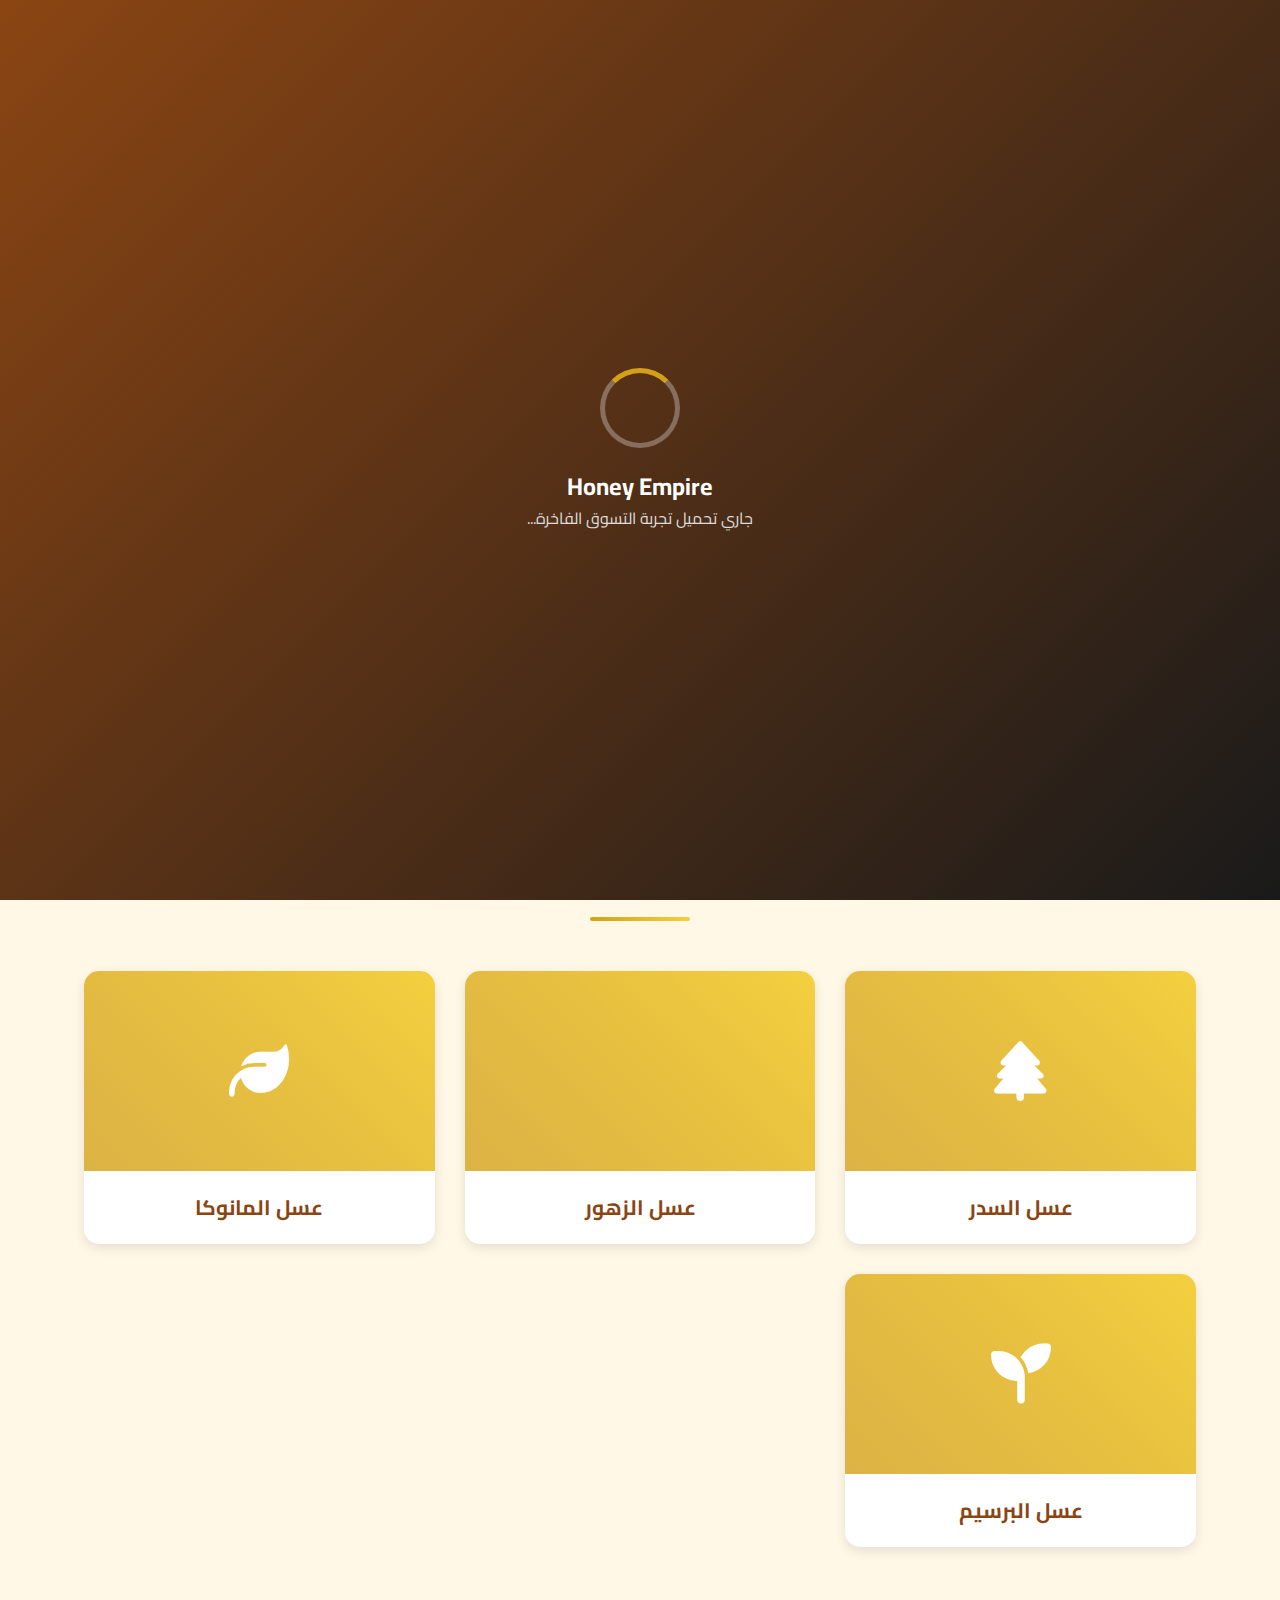
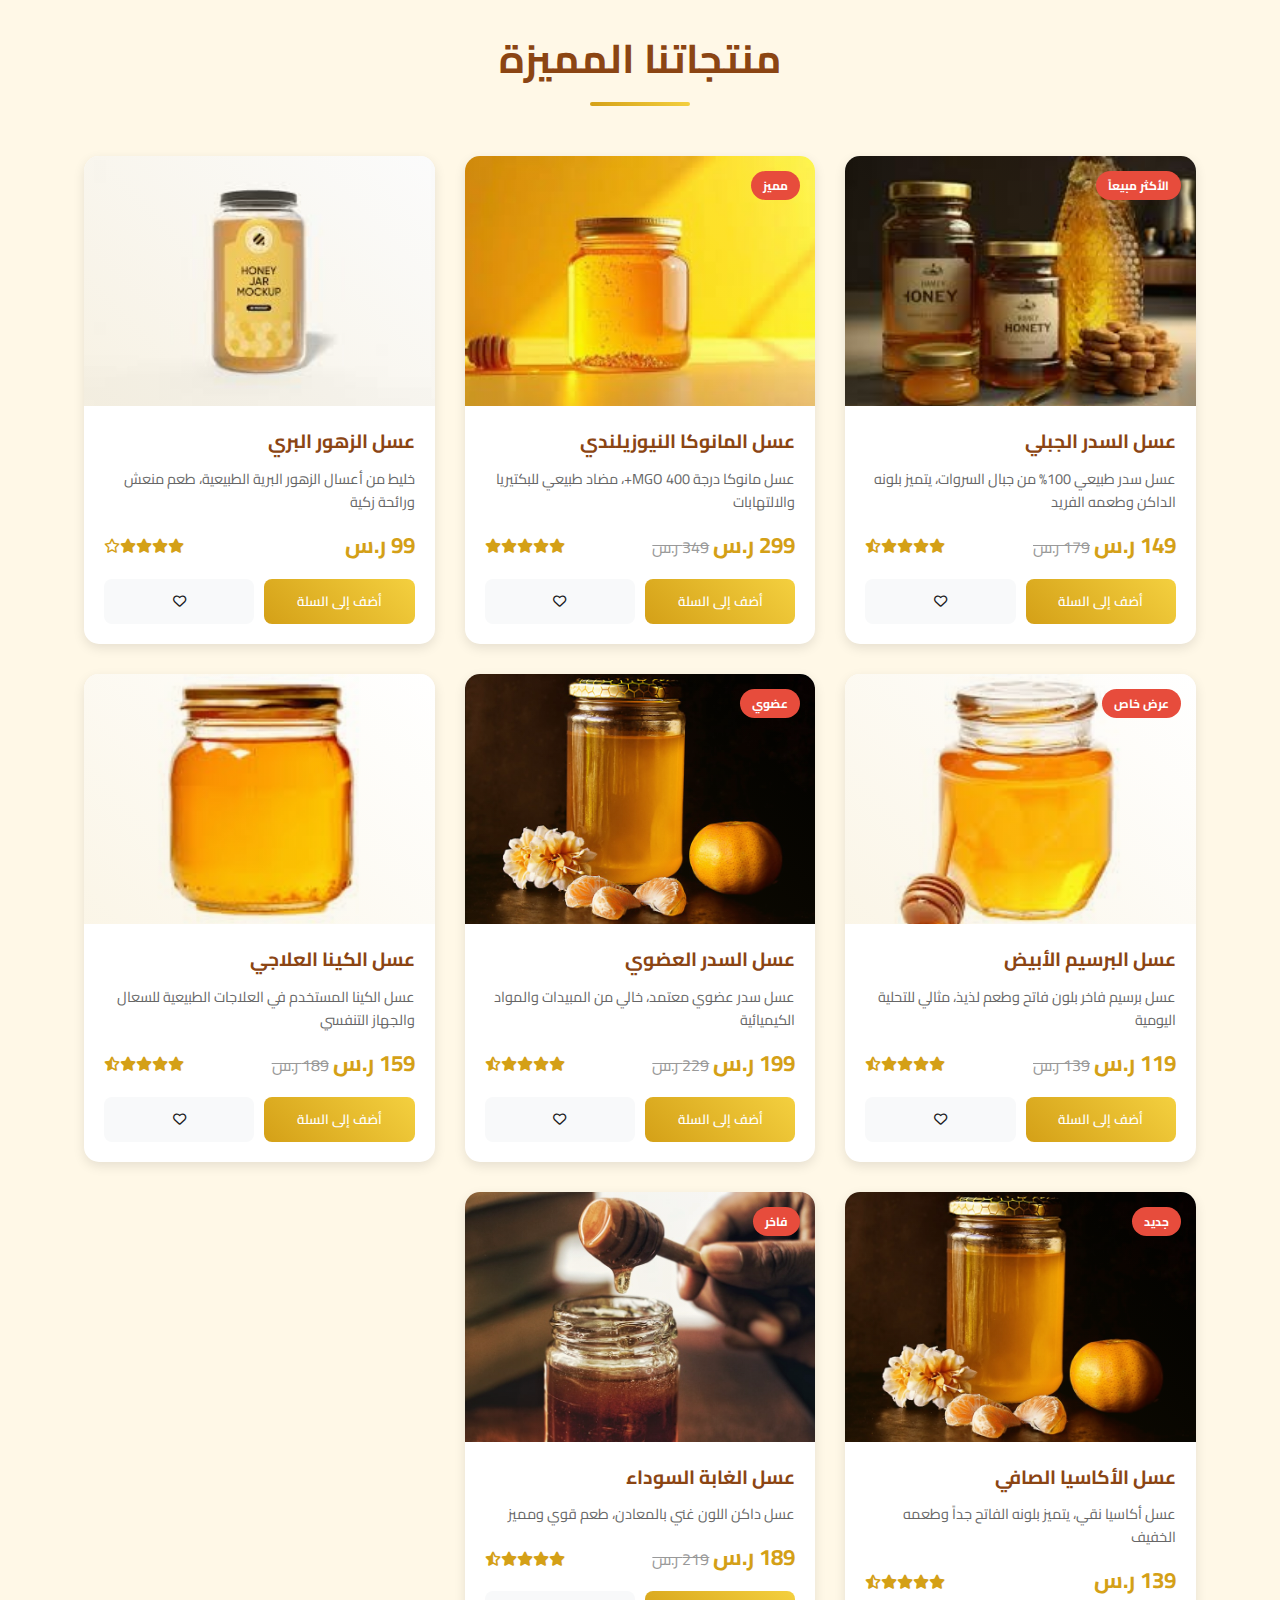
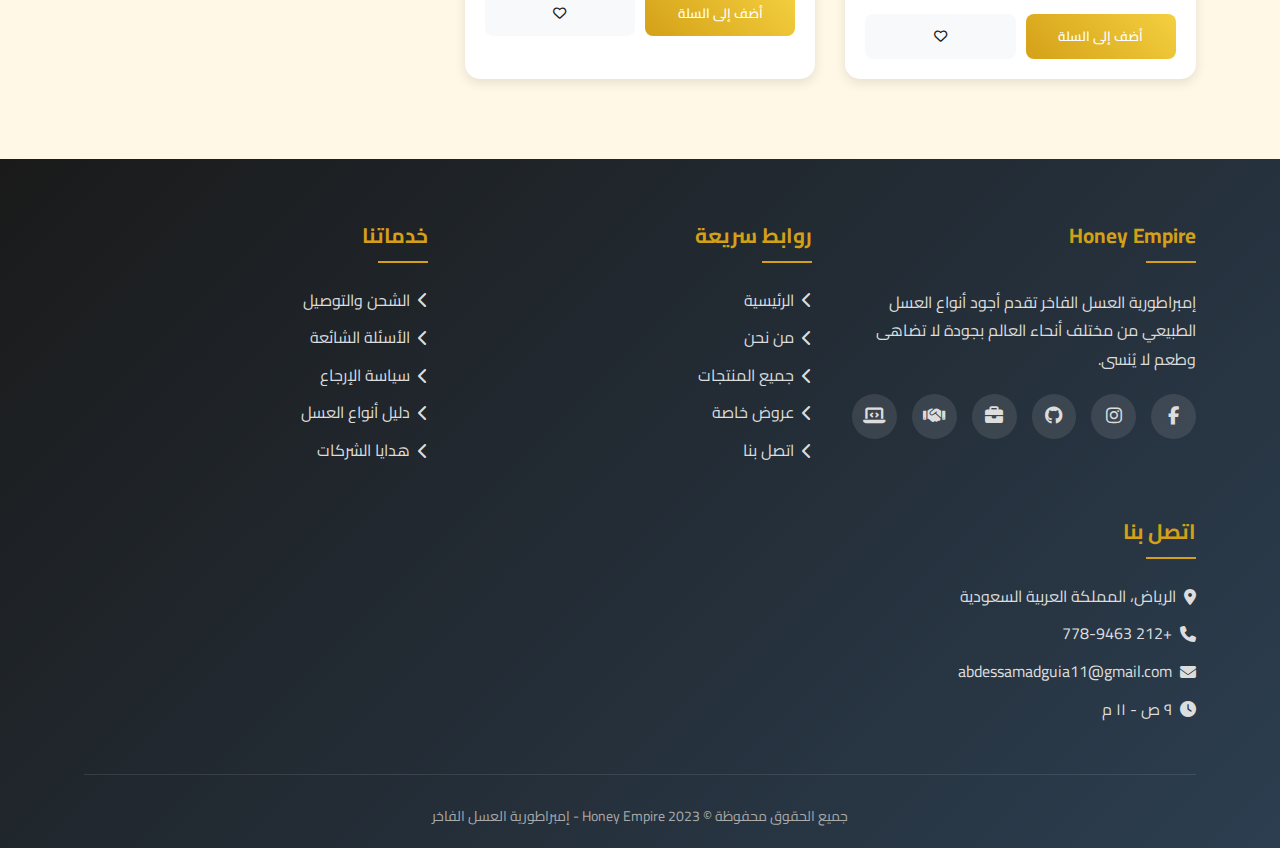
<file: index.html>
<!DOCTYPE html>
<html lang="ar" dir="rtl">
<head>
    <meta charset="UTF-8">
    <meta name="viewport" content="width=device-width, initial-scale=1.0">
    <title>Honey Empire - إمبراطورية العسل الفاخر</title>
    <link rel="stylesheet" href="https://cdnjs.cloudflare.com/ajax/libs/font-awesome/6.4.0/css/all.min.css">
    <link href="https://fonts.googleapis.com/css2?family=Cairo:wght@300;400;600;700&display=swap" rel="stylesheet">
    <link rel="stylesheet" href="css/style.css">
    <link rel="icon" href="data:image/svg+xml,<svg xmlns=%22http://www.w3.org/2000/svg%22 viewBox=%220 0 100 100%22><text y=%22.9em%22 font-size=%2290%22>🍯</text></svg>">
</head>
<body>
    <!-- Loading Screen -->
    <div id="loading-screen">
        <div class="loader"></div>
        <h2 style="color: white;">Honey Empire</h2>
        <p style="color: #ddd;">جاري تحميل تجربة التسوق الفاخرة...</p>
    </div>

    <!-- Header Section -->
    <header>
        <div class="container">
            <div class="header-top">
                <div class="logo" onclick="window.location.href='index.html'">
                    <i class="fas fa-crown"></i>
                    <h1>Honey Empire</h1>
                </div>
                <div class="search-bar">
                    <input type="text" placeholder="ابحث عن منتج...">
                    <button><i class="fas fa-search"></i></button>
                </div>
                <div class="user-actions">
                    <a href="account.html" class="icon-btn" id="account-btn">
                        <i class="far fa-user"></i>
                        <span>حسابي</span>
                    </a>
                    <a href="cart.html" class="icon-btn" id="cart-btn">
                        <i class="fas fa-shopping-cart"></i>
                        <span class="badge" id="cart-count">0</span>
                    </a>
                </div>
            </div>
            <nav>
                <ul>
                    <li><a href="index.html" class="nav-link">الرئيسية</a></li>
                    <li><a href="products.html" class="nav-link">جميع المنتجات</a></li>
                    <li class="nav-item">
                        <a href="#" class="nav-link">أصناف العسل <i class="fas fa-chevron-down" style="font-size: 0.8rem;"></i></a>
                        <div class="dropdown-menu">
                            <a href="products.html?category=sider" class="dropdown-item">عسل السدر</a>
                            <a href="products.html?category=flowers" class="dropdown-item">عسل الزهور</a>
                            <a href="products.html?category=manuka" class="dropdown-item">عسل المانوكا</a>
                        </div>
                    </li>
                    <li><a href="products.html?category=gifts" class="nav-link">عروض خاصة</a></li>
                    <li><a href="about.html" class="nav-link">من نحن</a></li>
                    <li><a href="index.html#contact" class="nav-link">اتصل بنا</a></li>
                </ul>
            </nav>
        </div>
    </header>
    
    <!-- Hero Section -->
    <section class="hero" id="home">
        <div class="container">
            <h2>إمبراطورية العسل الفاخر</h2>
            <p>اكتشف أجود أنواع العسل الطبيعي من مختلف أنحاء العالم، مختار بعناية لتجربة طعم لا تُنسى</p>
            <a href="products.html" class="btn"><span>تسوق الآن</span></a>
        </div>
    </section>

    <!-- Categories Section -->
    <section class="container" id="categories">
        <div class="section-title">
            <h2>فئات المنتجات</h2>
        </div>
        
        <div class="categories">
            <div class="category-card" onclick="window.location.href='products.html?category=sider'">
                <div class="category-img">
                    <i class="fas fa-tree"></i>
                </div>
                <h3>عسل السدر</h3>
            </div>
            
            <div class="category-card" onclick="window.location.href='products.html?category=flowers'">
                <div class="category-img">
                    <i class="fas fa-flower"></i>
                </div>
                <h3>عسل الزهور</h3>
            </div>
            
            <div class="category-card" onclick="window.location.href='products.html?category=manuka'">
                <div class="category-img">
                    <i class="fas fa-leaf"></i>
                </div>
                <h3>عسل المانوكا</h3>
            </div>
            
            <div class="category-card" onclick="window.location.href='products.html?category=clover'">
                <div class="category-img">
                    <i class="fas fa-seedling"></i>
                </div>
                <h3>عسل البرسيم</h3>
            </div>
        </div>
    </section>

    <!-- Featured Products -->
    <section class="container" id="products">
        <div class="section-title">
            <h2>منتجاتنا المميزة</h2>
        </div>
        
        <div class="products" id="products-container">
            <!-- Products will be dynamically loaded here -->
        </div>
    </section>

    <!-- Shopping Cart Sidebar -->
    <div class="cart-sidebar" id="cart-sidebar">
        <div class="cart-header">
            <h3>سلة التسوق</h3>
            <button class="close-cart">&times;</button>
        </div>
        <div class="cart-items" id="cart-items">
            <!-- Cart items will be dynamically loaded here -->
        </div>
        <div class="cart-total">
            <div class="total-row">
                <span>المجموع:</span>
                <span id="subtotal">0 ر.س</span>
            </div>
            <div class="total-row">
                <span>الشحن:</span>
                <span id="shipping">0 ر.س</span>
            </div>
            <div class="total-row total-final">
                <span>الإجمالي:</span>
                <span id="total">0 ر.س</span>
            </div>
        </div>
        <button class="checkout-btn" onclick="checkout()">إتمام الشراء</button>
    </div>

    <!-- Login Form -->
    <div id="login-form" class="auth-container">
        <div class="auth-form">
            <button class="close-btn">&times;</button>
            <h2>تسجيل الدخول</h2>
            <form id="loginForm">
                <div class="form-group">
                    <label for="login-email">البريد الإلكتروني</label>
                    <input type="email" id="login-email" required>
                </div>
                <div class="form-group">
                    <label for="login-password">كلمة المرور</label>
                    <input type="password" id="login-password" required>
                </div>
                <div class="form-options">
                    <label>
                        <input type="checkbox"> تذكرني
                    </label>
                    <a href="#">نسيت كلمة المرور؟</a>
                </div>
                <button type="submit" class="btn" style="width: 100%;"><span>تسجيل الدخول</span></button>
            </form>
            <div class="auth-switch">
                <p>ليس لديك حساب؟ <a href="#" id="switch-to-register">إنشاء حساب جديد</a></p>
            </div>
        </div>
    </div>

    <!-- Register Form -->
    <div id="register-form" class="auth-container">
        <div class="auth-form">
            <button class="close-btn">&times;</button>
            <h2>إنشاء حساب جديد</h2>
            <form id="registerForm">
                <div class="form-group">
                    <label for="register-name">الاسم الكامل</label>
                    <input type="text" id="register-name" required>
                </div>
                <div class="form-group">
                    <label for="register-email">البريد الإلكتروني</label>
                    <input type="email" id="register-email" required>
                </div>
                <div class="form-group">
                    <label for="register-password">كلمة المرور</label>
                    <input type="password" id="register-password" required>
                </div>
                <div class="form-group">
                    <label for="register-confirm-password">تأكيد كلمة المرور</label>
                    <input type="password" id="register-confirm-password" required>
                </div>
                <div class="form-options">
                    <label>
                        <input type="checkbox" required> أوافق على <a href="#">شروط الاستخدام</a> و <a href="#">سياسة الخصوصية</a>
                    </label>
                </div>
                <button type="submit" class="btn" style="width: 100%;"><span>إنشاء الحساب</span></button>
            </form>
            <div class="auth-switch">
                <p>لديك حساب بالفعل؟ <a href="#" id="switch-to-login">تسجيل الدخول</a></p>
            </div>
        </div>
    </div>

    <!-- Notification -->
    <div class="notification" id="notification">
        <i class="fas fa-check-circle"></i>
        <span id="notification-text"></span>
    </div>

    <!-- Footer -->
    <footer>
        <div class="container">
            <div class="footer-content">
                <div class="footer-column">
                    <h3>Honey Empire</h3>
                    <p>إمبراطورية العسل الفاخر تقدم أجود أنواع العسل الطبيعي من مختلف أنحاء العالم بجودة لا تضاهى وطعم لا يُنسى.</p>
                    <div class="social-icons">
                        <a href="https://www.facebook.com/share/1A3HitD8RM/" target="_blank" title="Facebook"><i class="fab fa-facebook-f"></i></a>
                        <a href="https://www.instagram.com/abdeasg?igsh=MWw0NG1rZ3oyeGpmYw==" target="_blank" title="Instagram"><i class="fab fa-instagram"></i></a>
                        <a href="https://github.com/abdessamad159" target="_blank" title="GitHub"><i class="fab fa-github"></i></a>
                        <a href="https://www.freelancer.com/u/Abdessamadguia15" target="_blank" title="Freelancer"><i class="fas fa-briefcase"></i></a>
                        <a href="https://khamsat.com/user/abdessamad_guia" target="_blank" title="Khamsat"><i class="fas fa-handshake"></i></a>
                        <a href="https://mostaql.com/u/Abdessamad_gui1" target="_blank" title="Mostaql"><i class="fas fa-laptop-code"></i></a>
                    </div>
                </div>
                
                <div class="footer-column">
                    <h3>روابط سريعة</h3>
                    <ul>
                        <li><a href="index.html"><i class="fas fa-chevron-left"></i> الرئيسية</a></li>
                        <li><a href="#about"><i class="fas fa-chevron-left"></i> من نحن</a></li>
                        <li><a href="products.html"><i class="fas fa-chevron-left"></i> جميع المنتجات</a></li>
                        <li><a href="#"><i class="fas fa-chevron-left"></i> عروض خاصة</a></li>
                        <li><a href="#contact"><i class="fas fa-chevron-left"></i> اتصل بنا</a></li>
                    </ul>
                </div>
                
                <div class="footer-column">
                    <h3>خدماتنا</h3>
                    <ul>
                        <li><a href="#"><i class="fas fa-chevron-left"></i> الشحن والتوصيل</a></li>
                        <li><a href="#"><i class="fas fa-chevron-left"></i> الأسئلة الشائعة</a></li>
                        <li><a href="#"><i class="fas fa-chevron-left"></i> سياسة الإرجاع</a></li>
                        <li><a href="#"><i class="fas fa-chevron-left"></i> دليل أنواع العسل</a></li>
                        <li><a href="#"><i class="fas fa-chevron-left"></i> هدايا الشركات</a></li>
                    </ul>
                </div>
                
                <div class="footer-column">
                    <h3>اتصل بنا</h3>
                    <ul>
                        <li><a href="#"><i class="fas fa-map-marker-alt"></i> الرياض، المملكة العربية السعودية</a></li>
                        <li><a href="tel:+2127789463"><i class="fas fa-phone"></i> +212 778-9463</a></li>
                        <li><a href="mailto:abdessamadguia11@gmail.com"><i class="fas fa-envelope"></i> abdessamadguia11@gmail.com</a></li>
                        <li><a href="#"><i class="fas fa-clock"></i> ٩ ص - ١١ م</a></li>
                    </ul>
                </div>
            </div>
            
            <div class="copyright">
                <p>جميع الحقوق محفوظة &copy; 2023 Honey Empire - إمبراطورية العسل الفاخر</p>
            </div>
        </div>
    </footer>

    <script type="module" src="js/main.js"></script>
</body>
</html>
</file>
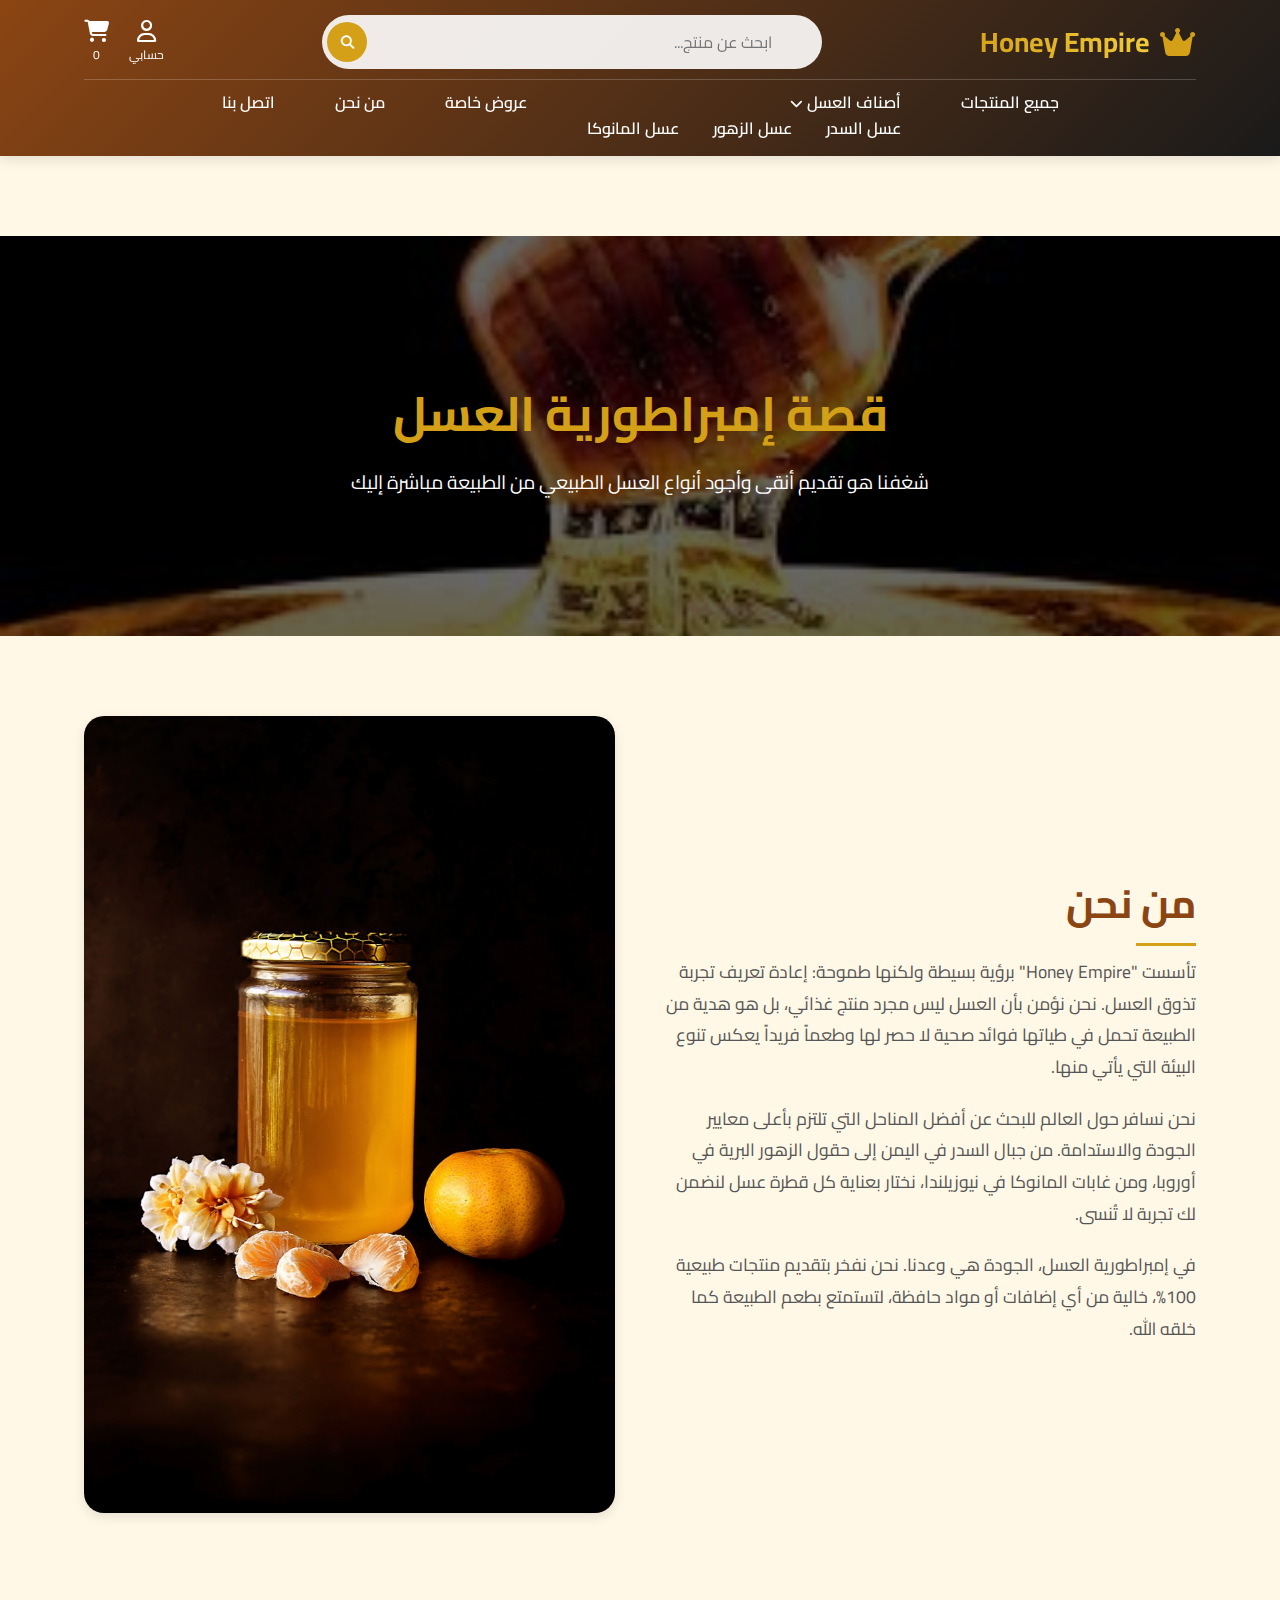
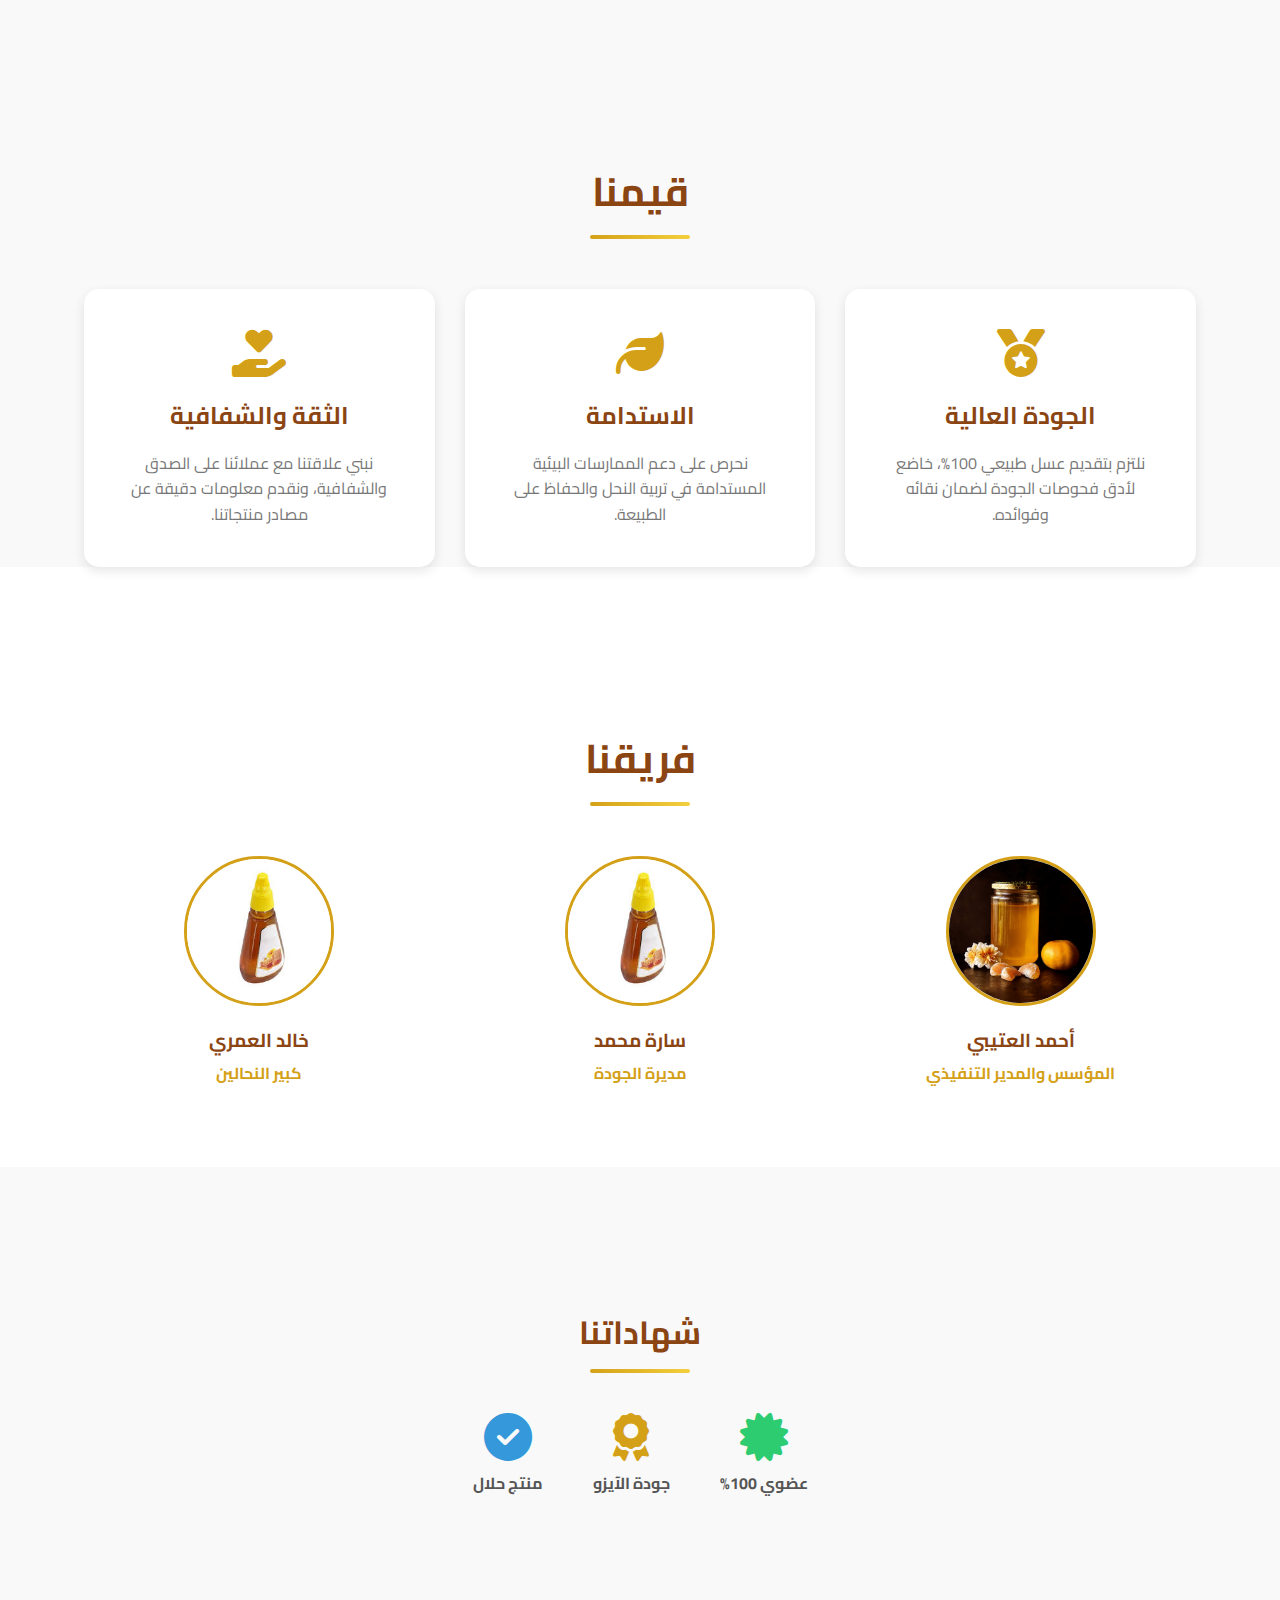
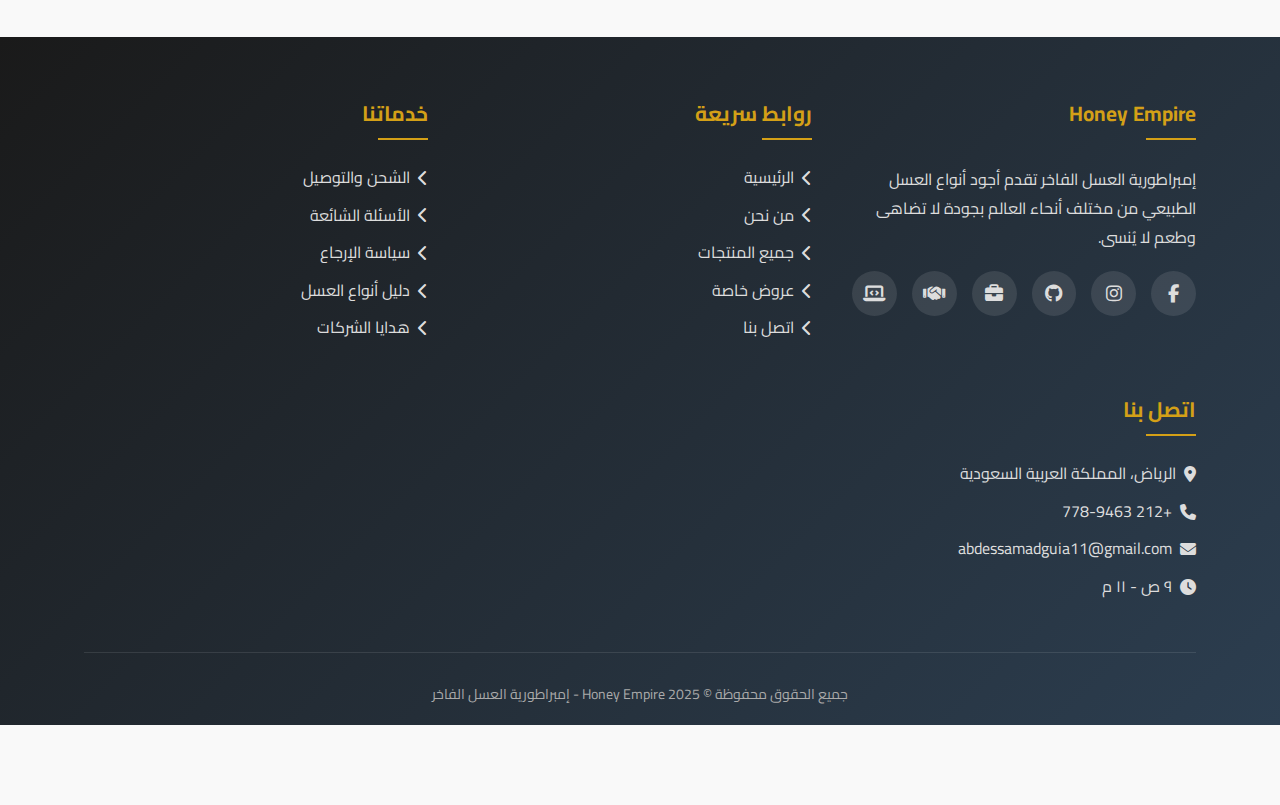
<file: about.html>
<!DOCTYPE html>
<html lang="ar" dir="rtl">
<head>
    <meta charset="UTF-8">
    <meta name="viewport" content="width=device-width, initial-scale=1.0">
    <title>من نحن - Honey Empire</title>
    <link rel="stylesheet" href="https://cdnjs.cloudflare.com/ajax/libs/font-awesome/6.4.0/css/all.min.css">
    <link href="https://fonts.googleapis.com/css2?family=Cairo:wght@300;400;600;700&display=swap" rel="stylesheet">
    <link rel="stylesheet" href="css/style.css">
    <link rel="icon" href="data:image/svg+xml,<svg xmlns=%22http://www.w3.org/2000/svg%22 viewBox=%220 0 100 100%22><text y=%22.9em%22 font-size=%2290%22>🍯</text></svg>">
    <style>
        .about-hero {
            background: linear-gradient(rgba(0,0,0,0.6), rgba(0,0,0,0.6)), url('images/hero-bg.jpg');
            background-size: cover;
            background-position: center;
            height: 400px;
            display: flex;
            align-items: center;
            justify-content: center;
            color: white;
            text-align: center;
            margin-top: 80px;
        }

        .about-hero h1 {
            font-size: 3rem;
            margin-bottom: 15px;
            color: var(--primary-gold);
        }

        .about-hero p {
            font-size: 1.2rem;
            max-width: 600px;
            margin: 0 auto;
        }

        .about-section {
            padding: 80px 0;
        }

        .story-grid {
            display: grid;
            grid-template-columns: 1fr 1fr;
            gap: 50px;
            align-items: center;
        }

        .story-content h2 {
            font-size: 2.5rem;
            color: var(--primary-brown);
            margin-bottom: 20px;
            position: relative;
        }

        .story-content h2::after {
            content: '';
            position: absolute;
            bottom: -10px;
            right: 0;
            width: 60px;
            height: 3px;
            background: var(--primary-gold);
        }

        .story-content p {
            color: #555555;
            line-height: 1.8;
            margin-bottom: 20px;
            font-size: 1.1rem;
        }

        .story-img img {
            width: 100%;
            border-radius: 20px;
            box-shadow: var(--shadow);
        }

        .values-section {
            background: #f9f9f9;
            padding: 80px 0;
        }

        .values-grid {
            display: grid;
            grid-template-columns: repeat(3, 1fr);
            gap: 30px;
            text-align: center;
        }

        .value-card {
            background: white;
            padding: 40px;
            border-radius: 15px;
            box-shadow: var(--shadow);
            transition: var(--transition);
        }

        .value-card:hover {
            transform: translateY(-10px);
        }

        .value-card i {
            font-size: 3rem;
            color: var(--primary-gold);
            margin-bottom: 20px;
        }

        .value-card h3 {
            font-size: 1.5rem;
            color: var(--primary-brown);
            margin-bottom: 15px;
        }

        .value-card p {
            color: #777;
            line-height: 1.6;
        }

        @media (max-width: 768px) {
            .story-grid {
                grid-template-columns: 1fr;
            }
            .values-grid {
                grid-template-columns: 1fr;
            }
        }
    </style>
</head>
<body>
    <!-- Header Section -->
    <header>
        <div class="container">
            <div class="header-top">
                <div class="logo" onclick="window.location.href='index.html'">
                    <i class="fas fa-crown"></i>
                    <h1>Honey Empire</h1>
                </div>
                <div class="search-bar">
                    <input type="text" placeholder="ابحث عن منتج...">
                    <button><i class="fas fa-search"></i></button>
                </div>
                <div class="user-actions">
                    <a href="account.html" class="icon-btn" id="account-btn">
                        <i class="far fa-user"></i>
                        <span>حسابي</span>
                    </a>
                    <a href="cart.html" class="icon-btn" id="cart-btn">
                        <i class="fas fa-shopping-cart"></i>
                        <span class="badge" id="cart-count">0</span>
                    </a>
                </div>
            </div>
            <nav>
                <ul class="nav-links">
                    <li><a href="products.html" class="nav-link">جميع المنتجات</a></li>
                    <li class="nav-item">
                        <a href="#" class="nav-link">أصناف العسل <i class="fas fa-chevron-down" style="font-size: 0.8rem;"></i></a>
                        <div class="dropdown-menu">
                            <a href="products.html?category=sider" class="dropdown-item">عسل السدر</a>
                            <a href="products.html?category=flowers" class="dropdown-item">عسل الزهور</a>
                            <a href="products.html?category=manuka" class="dropdown-item">عسل المانوكا</a>
                        </div>
                    </li>
                    <li><a href="offers.html" class="nav-link">عروض خاصة</a></li>
                    <li><a href="about.html" class="nav-link">من نحن</a></li>
                    <li><a href="contact.html" class="nav-link">اتصل بنا</a></li>
                </ul>
            </nav>
        </div>
    </header>

    <!-- Hero Section -->
    <section class="about-hero">
        <div class="container">
            <h1>قصة إمبراطورية العسل</h1>
            <p>شغفنا هو تقديم أنقى وأجود أنواع العسل الطبيعي من الطبيعة مباشرة إليك</p>
        </div>
    </section>

    <!-- Our Story Section -->
    <section class="about-section">
        <div class="container">
            <div class="story-grid">
                <div class="story-content">
                    <h2>من نحن</h2>
                    <p>تأسست "Honey Empire" برؤية بسيطة ولكنها طموحة: إعادة تعريف تجربة تذوق العسل. نحن نؤمن بأن العسل ليس مجرد منتج غذائي، بل هو هدية من الطبيعة تحمل في طياتها فوائد صحية لا حصر لها وطعماً فريداً يعكس تنوع البيئة التي يأتي منها.</p>
                    <p>نحن نسافر حول العالم للبحث عن أفضل المناحل التي تلتزم بأعلى معايير الجودة والاستدامة. من جبال السدر في اليمن إلى حقول الزهور البرية في أوروبا، ومن غابات المانوكا في نيوزيلندا، نختار بعناية كل قطرة عسل لنضمن لك تجربة لا تُنسى.</p>
                    <p>في إمبراطورية العسل، الجودة هي وعدنا. نحن نفخر بتقديم منتجات طبيعية 100%، خالية من أي إضافات أو مواد حافظة، لتستمتع بطعم الطبيعة كما خلقه الله.</p>
                </div>
                <div class="story-img">
                    <img src="images/product-4.jpg" alt="عسل طبيعي">
                </div>
            </div>
        </div>
    </section>

    <!-- Values Section -->
    <section class="values-section">
        <div class="container">
            <div class="section-title" style="text-align: center; margin-bottom: 50px;">
                <h2 style="font-size: 2.5rem; color: var(--primary-brown);">قيمنا</h2>
            </div>
            <div class="values-grid">
                <div class="value-card">
                    <i class="fas fa-medal"></i>
                    <h3>الجودة العالية</h3>
                    <p>نلتزم بتقديم عسل طبيعي 100%، خاضع لأدق فحوصات الجودة لضمان نقائه وفوائده.</p>
                </div>
                <div class="value-card">
                    <i class="fas fa-leaf"></i>
                    <h3>الاستدامة</h3>
                    <p>نحرص على دعم الممارسات البيئية المستدامة في تربية النحل والحفاظ على الطبيعة.</p>
                </div>
                <div class="value-card">
                    <i class="fas fa-hand-holding-heart"></i>
                    <h3>الثقة والشفافية</h3>
                    <p>نبني علاقتنا مع عملائنا على الصدق والشفافية، ونقدم معلومات دقيقة عن مصادر منتجاتنا.</p>
                </div>
            </div>
        </div>
    <!-- Team Section -->
    <section class="team-section" style="padding: 80px 0; background: white;">
        <div class="container">
            <div class="section-title" style="text-align: center; margin-bottom: 50px;">
                <h2 style="font-size: 2.5rem; color: var(--primary-brown);">فريقنا</h2>
            </div>
            <div class="team-grid" style="display: grid; grid-template-columns: repeat(auto-fit, minmax(250px, 1fr)); gap: 30px; text-align: center;">
                <div class="team-member">
                    <div class="member-img" style="width: 150px; height: 150px; border-radius: 50%; overflow: hidden; margin: 0 auto 20px; border: 3px solid var(--primary-gold);">
                        <img src="images/product-4.jpg" alt="Founder" style="width: 100%; height: 100%; object-fit: cover;">
                    </div>
                    <h3 style="color: var(--primary-brown); margin-bottom: 5px;">أحمد العتيبي</h3>
                    <p style="color: var(--primary-gold); font-weight: bold;">المؤسس والمدير التنفيذي</p>
                </div>
                <div class="team-member">
                    <div class="member-img" style="width: 150px; height: 150px; border-radius: 50%; overflow: hidden; margin: 0 auto 20px; border: 3px solid var(--primary-gold);">
                        <img src="images/product-11.jpg" alt="Quality Manager" style="width: 100%; height: 100%; object-fit: cover;">
                    </div>
                    <h3 style="color: var(--primary-brown); margin-bottom: 5px;">سارة محمد</h3>
                    <p style="color: var(--primary-gold); font-weight: bold;">مديرة الجودة</p>
                </div>
                <div class="team-member">
                    <div class="member-img" style="width: 150px; height: 150px; border-radius: 50%; overflow: hidden; margin: 0 auto 20px; border: 3px solid var(--primary-gold);">
                        <img src="images/product-11.jpg" alt="Head Beekeeper" style="width: 100%; height: 100%; object-fit: cover;">
                    </div>
                    <h3 style="color: var(--primary-brown); margin-bottom: 5px;">خالد العمري</h3>
                    <p style="color: var(--primary-gold); font-weight: bold;">كبير النحالين</p>
                </div>
            </div>
        </div>
    </section>

    <!-- Certifications Section -->
    <section class="certifications-section" style="padding: 60px 0; background: #f9f9f9; text-align: center;">
        <div class="container">
            <div class="section-title" style="margin-bottom: 40px;">
                <h2 style="font-size: 2rem; color: var(--primary-brown);">شهاداتنا</h2>
            </div>
            <div class="cert-grid" style="display: flex; justify-content: center; gap: 50px; flex-wrap: wrap;">
                <div class="cert-item" style="display: flex; flex-direction: column; align-items: center; gap: 10px;">
                    <i class="fas fa-certificate" style="font-size: 3rem; color: #2ecc71;"></i>
                    <span style="font-weight: bold; color: #555;">عضوي 100%</span>
                </div>
                <div class="cert-item" style="display: flex; flex-direction: column; align-items: center; gap: 10px;">
                    <i class="fas fa-award" style="font-size: 3rem; color: var(--primary-gold);"></i>
                    <span style="font-weight: bold; color: #555;">جودة الآيزو</span>
                </div>
                <div class="cert-item" style="display: flex; flex-direction: column; align-items: center; gap: 10px;">
                    <i class="fas fa-check-circle" style="font-size: 3rem; color: #3498db;"></i>
                    <span style="font-weight: bold; color: #555;">منتج حلال</span>
                </div>
            </div>
        </div>
    </section>

    <!-- Footer -->
    <footer>
        <div class="container">
            <div class="footer-content">
                <div class="footer-column">
                    <h3>Honey Empire</h3>
                    <p>إمبراطورية العسل الفاخر تقدم أجود أنواع العسل الطبيعي من مختلف أنحاء العالم بجودة لا تضاهى وطعم لا يُنسى.</p>
                    <div class="social-icons">
                        <a href="https://www.facebook.com/share/1A3HitD8RM/" target="_blank" title="Facebook"><i class="fab fa-facebook-f"></i></a>
                        <a href="https://www.instagram.com/abdeasg?igsh=MWw0NG1rZ3oyeGpmYw==" target="_blank" title="Instagram"><i class="fab fa-instagram"></i></a>
                        <a href="https://github.com/abdessamad159" target="_blank" title="GitHub"><i class="fab fa-github"></i></a>
                        <a href="https://www.freelancer.com/u/Abdessamadguia15" target="_blank" title="Freelancer"><i class="fas fa-briefcase"></i></a>
                        <a href="https://khamsat.com/user/abdessamad_guia" target="_blank" title="Khamsat"><i class="fas fa-handshake"></i></a>
                        <a href="https://mostaql.com/u/Abdessamad_gui1" target="_blank" title="Mostaql"><i class="fas fa-laptop-code"></i></a>
                    </div>
                </div>
                
                <div class="footer-column">
                    <h3>روابط سريعة</h3>
                    <ul>
                        <li><a href="index.html"><i class="fas fa-chevron-left"></i> الرئيسية</a></li>
                        <li><a href="about.html"><i class="fas fa-chevron-left"></i> من نحن</a></li>
                        <li><a href="products.html"><i class="fas fa-chevron-left"></i> جميع المنتجات</a></li>
                        <li><a href="#"><i class="fas fa-chevron-left"></i> عروض خاصة</a></li>
                        <li><a href="index.html#contact"><i class="fas fa-chevron-left"></i> اتصل بنا</a></li>
                    </ul>
                </div>
                
                <div class="footer-column">
                    <h3>خدماتنا</h3>
                    <ul>
                        <li><a href="#"><i class="fas fa-chevron-left"></i> الشحن والتوصيل</a></li>
                        <li><a href="#"><i class="fas fa-chevron-left"></i> الأسئلة الشائعة</a></li>
                        <li><a href="#"><i class="fas fa-chevron-left"></i> سياسة الإرجاع</a></li>
                        <li><a href="#"><i class="fas fa-chevron-left"></i> دليل أنواع العسل</a></li>
                        <li><a href="#"><i class="fas fa-chevron-left"></i> هدايا الشركات</a></li>
                    </ul>
                </div>
                
                <div class="footer-column">
                    <h3>اتصل بنا</h3>
                    <ul>
                        <li><a href="#"><i class="fas fa-map-marker-alt"></i> الرياض، المملكة العربية السعودية</a></li>
                        <li><a href="tel:+2127789463"><i class="fas fa-phone"></i> +212 778-9463</a></li>
                        <li><a href="mailto:abdessamadguia11@gmail.com"><i class="fas fa-envelope"></i> abdessamadguia11@gmail.com</a></li>
                        <li><a href="#"><i class="fas fa-clock"></i> ٩ ص - ١١ م</a></li>
                    </ul>
                </div>
            </div>
            
            <div class="copyright">
                <p>جميع الحقوق محفوظة &copy; 2025 Honey Empire - إمبراطورية العسل الفاخر</p>
            </div>
        </div>
    </footer>

    <script src="js/api.js"></script>
    <script>
        // Update Cart Count
        async function updateCartCount() {
            try {
                const cart = await window.ApiService.getCart();
                document.getElementById('cart-count').textContent = cart.reduce((acc, item) => acc + item.quantity, 0);
            } catch (error) {
                console.error(error);
            }
        }
        document.addEventListener('DOMContentLoaded', updateCartCount);
    </script>
</body>
</html>
</file>
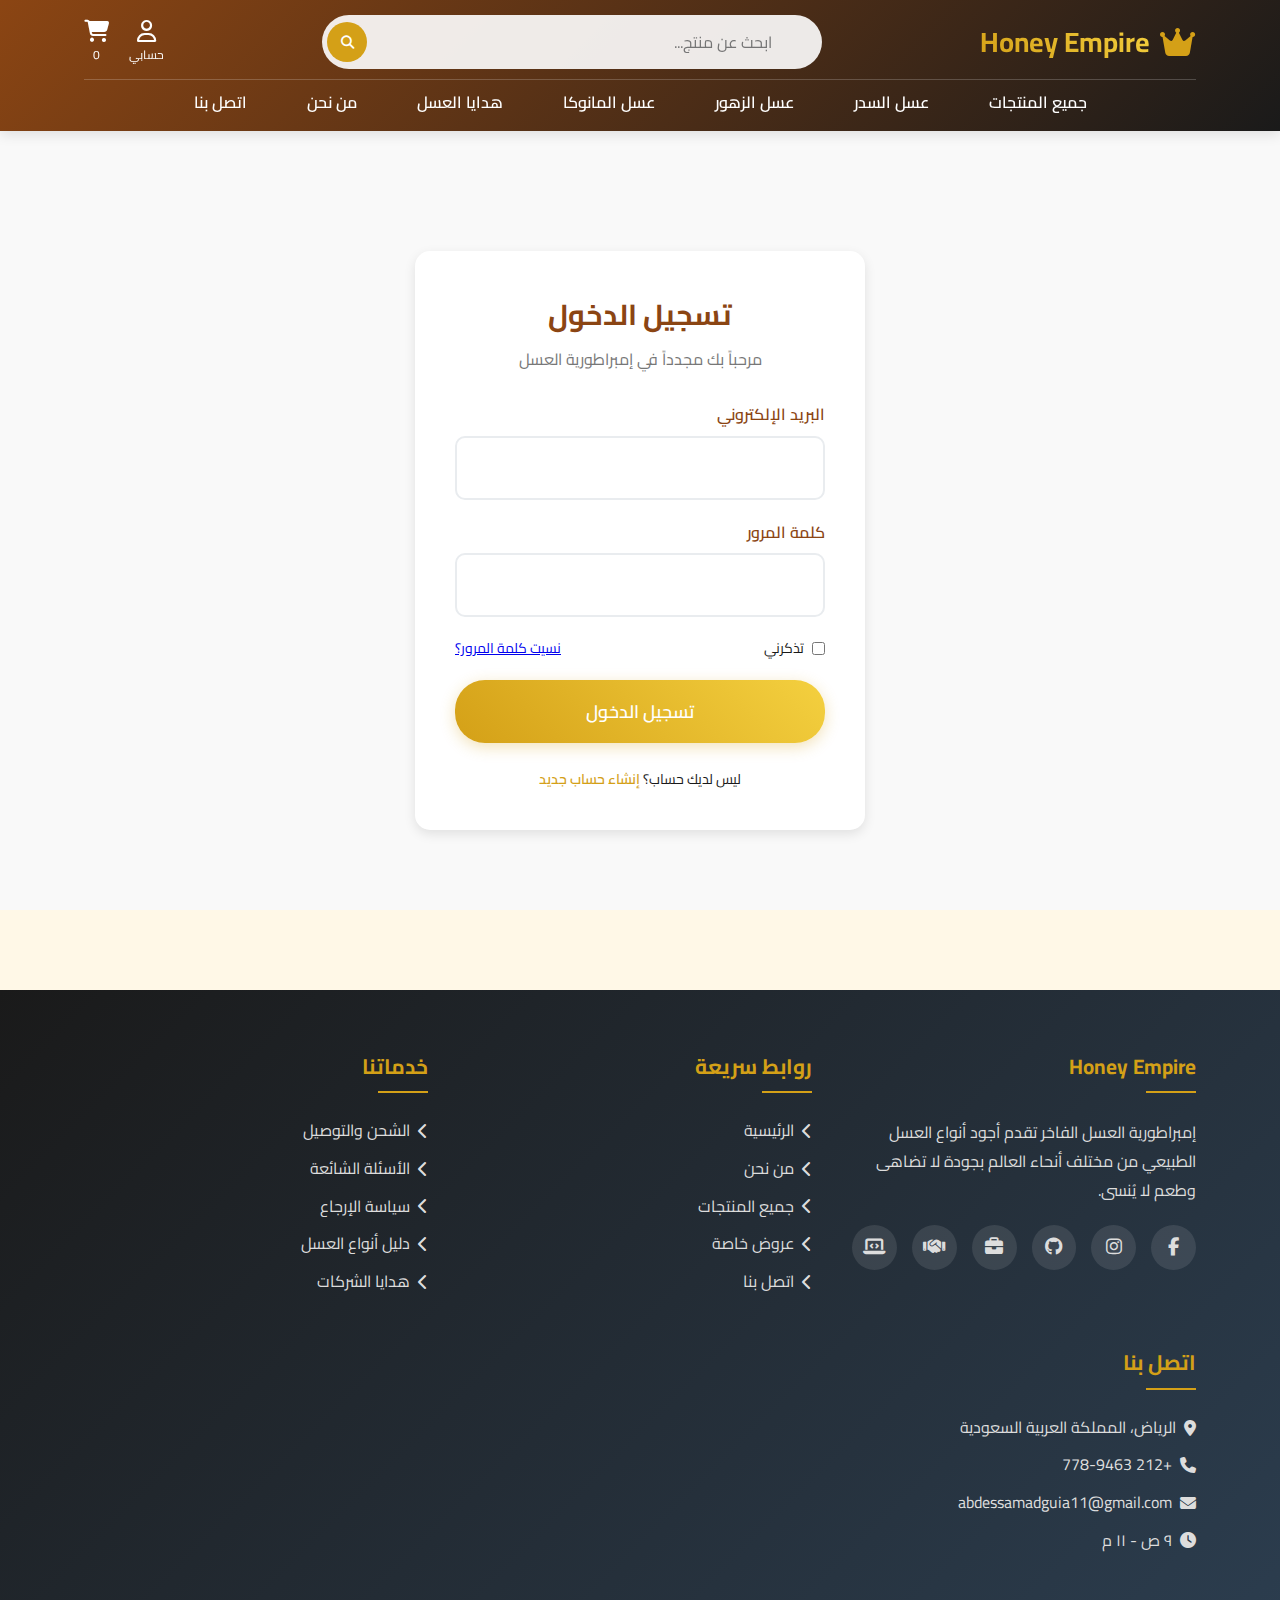
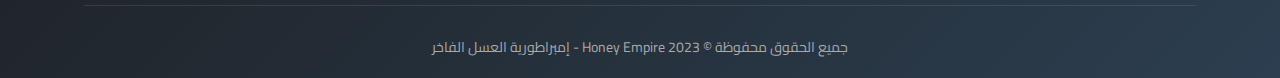
<file: account.html>
<!DOCTYPE html>
<html lang="ar" dir="rtl">
<head>
    <meta charset="UTF-8">
    <meta name="viewport" content="width=device-width, initial-scale=1.0">
    <title>حسابي - Honey Empire</title>
    <link rel="stylesheet" href="https://cdnjs.cloudflare.com/ajax/libs/font-awesome/6.4.0/css/all.min.css">
    <link href="https://fonts.googleapis.com/css2?family=Cairo:wght@300;400;600;700&display=swap" rel="stylesheet">
    <link rel="stylesheet" href="css/style.css">
    <link rel="icon" href="data:image/svg+xml,<svg xmlns=%22http://www.w3.org/2000/svg%22 viewBox=%220 0 100 100%22><text y=%22.9em%22 font-size=%2290%22>🍯</text></svg>">
    <style>
        .account-page {
            padding: 120px 0 80px;
            min-height: 80vh;
            background: #f9f9f9;
        }

        .auth-container-page {
            max-width: 450px;
            margin: 0 auto;
            background: white;
            padding: 40px;
            border-radius: 15px;
            box-shadow: var(--shadow);
        }

        .auth-header {
            text-align: center;
            margin-bottom: 30px;
        }

        .auth-header h2 {
            color: var(--primary-brown);
            font-size: 1.8rem;
            margin-bottom: 10px;
        }

        .auth-header p {
            color: #777;
        }

        .profile-container {
            max-width: 1000px;
            margin: 0 auto;
            display: grid;
            grid-template-columns: 250px 1fr;
            gap: 30px;
        }

        .profile-sidebar {
            background: white;
            padding: 20px;
            border-radius: 15px;
            box-shadow: var(--shadow);
            height: fit-content;
        }

        .user-info {
            text-align: center;
            padding-bottom: 20px;
            border-bottom: 1px solid #eee;
            margin-bottom: 20px;
        }

        .user-avatar {
            width: 80px;
            height: 80px;
            background: var(--primary-gold);
            color: white;
            border-radius: 50%;
            display: flex;
            align-items: center;
            justify-content: center;
            font-size: 30px;
            margin: 0 auto 15px;
        }

        .sidebar-menu {
            list-style: none;
        }

        .sidebar-menu li {
            margin-bottom: 10px;
        }

        .sidebar-menu a {
            display: flex;
            align-items: center;
            gap: 10px;
            padding: 10px 15px;
            color: #555;
            text-decoration: none;
            border-radius: 8px;
            transition: var(--transition);
        }

        .sidebar-menu a:hover, .sidebar-menu a.active {
            background: #fff8e1;
            color: var(--primary-brown);
        }

        .profile-content {
            background: white;
            padding: 30px;
            border-radius: 15px;
            box-shadow: var(--shadow);
        }

        .dashboard-stats {
            display: grid;
            grid-template-columns: repeat(3, 1fr);
            gap: 20px;
            margin-bottom: 30px;
        }

        .stat-card {
            background: #f9f9f9;
            padding: 20px;
            border-radius: 10px;
            text-align: center;
        }

        .stat-card i {
            font-size: 24px;
            color: var(--primary-gold);
            margin-bottom: 10px;
        }

        .stat-card h3 {
            font-size: 1.5rem;
            color: var(--primary-brown);
            margin-bottom: 5px;
        }

        .stat-card p {
            color: #777;
            font-size: 0.9rem;
        }

        .recent-orders h3 {
            margin-bottom: 20px;
            color: var(--primary-brown);
        }

        .order-table {
            width: 100%;
            border-collapse: collapse;
        }

        .order-table th, .order-table td {
            padding: 15px;
            text-align: right;
            border-bottom: 1px solid #eee;
        }

        .order-table th {
            color: #777;
            font-weight: 600;
        }

        .status-badge {
            padding: 5px 10px;
            border-radius: 15px;
            font-size: 0.8rem;
        }

        .status-delivered {
            background: #e8f5e9;
            color: #2e7d32;
        }

        .status-processing {
            background: #fff3e0;
            color: #ef6c00;
        }

        @media (max-width: 768px) {
            .profile-container {
                grid-template-columns: 1fr;
            }
            
            .dashboard-stats {
                grid-template-columns: 1fr;
            }
        }
    </style>
</head>
<body>
    <!-- Header Section -->
    <header>
        <div class="container">
            <div class="header-top">
                <div class="logo" onclick="window.location.href='index.html'">
                    <i class="fas fa-crown"></i>
                    <h1>Honey Empire</h1>
                </div>
                <div class="search-bar">
                    <input type="text" placeholder="ابحث عن منتج...">
                    <button><i class="fas fa-search"></i></button>
                </div>
                <div class="user-actions">
                    <a href="account.html" class="icon-btn" id="account-btn">
                        <i class="far fa-user"></i>
                        <span>حسابي</span>
                    </a>
                    <a href="cart.html" class="icon-btn" id="cart-btn">
                        <i class="fas fa-shopping-cart"></i>
                        <span class="badge" id="cart-count">0</span>
                    </a>
                </div>
            </div>
            <nav>
                <ul class="nav-links">
                    <li><a href="products.html" class="nav-link">جميع المنتجات</a></li>
                    <li><a href="products.html?category=sider" class="nav-link">عسل السدر</a></li>
                    <li><a href="products.html?category=flowers" class="nav-link">عسل الزهور</a></li>
                    <li><a href="products.html?category=manuka" class="nav-link">عسل المانوكا</a></li>
                    <li><a href="products.html?category=gifts" class="nav-link">هدايا العسل</a></li>
                    <li><a href="index.html#about" class="nav-link">من نحن</a></li>
                    <li><a href="index.html#contact" class="nav-link">اتصل بنا</a></li>
                </ul>
            </nav>
        </div>
    </header>

    <div class="account-page">
        <div class="container">
            <!-- Auth Section (Login/Register) -->
            <div id="auth-section" class="auth-container-page">
                <!-- Login Form -->
                <div id="login-box">
                    <div class="auth-header">
                        <h2>تسجيل الدخول</h2>
                        <p>مرحباً بك مجدداً في إمبراطورية العسل</p>
                    </div>
                    <form id="pageLoginForm">
                        <div class="form-group">
                            <label>البريد الإلكتروني</label>
                            <input type="email" required class="form-control">
                        </div>
                        <div class="form-group">
                            <label>كلمة المرور</label>
                            <input type="password" required class="form-control">
                        </div>
                        <div class="form-options">
                            <label><input type="checkbox"> تذكرني</label>
                            <a href="#">نسيت كلمة المرور؟</a>
                        </div>
                        <button type="submit" class="btn" style="width: 100%;">تسجيل الدخول</button>
                    </form>
                    <div class="auth-switch">
                        <p>ليس لديك حساب؟ <a href="#" onclick="showRegister()">إنشاء حساب جديد</a></p>
                    </div>
                </div>

                <!-- Register Form -->
                <div id="register-box" style="display: none;">
                    <div class="auth-header">
                        <h2>إنشاء حساب جديد</h2>
                        <p>انضم إلينا واستمتع بتجربة تسوق فاخرة</p>
                    </div>
                    <form id="pageRegisterForm">
                        <div class="form-group">
                            <label>الاسم الكامل</label>
                            <input type="text" required class="form-control">
                        </div>
                        <div class="form-group">
                            <label>البريد الإلكتروني</label>
                            <input type="email" required class="form-control">
                        </div>
                        <div class="form-group">
                            <label>كلمة المرور</label>
                            <input type="password" required class="form-control">
                        </div>
                        <div class="form-group">
                            <label>تأكيد كلمة المرور</label>
                            <input type="password" required class="form-control">
                        </div>
                        <div class="form-options">
                            <label><input type="checkbox" required> أوافق على الشروط والأحكام</label>
                        </div>
                        <button type="submit" class="btn" style="width: 100%;">إنشاء الحساب</button>
                    </form>
                    <div class="auth-switch">
                        <p>لديك حساب بالفعل؟ <a href="#" onclick="showLogin()">تسجيل الدخول</a></p>
                    </div>
                </div>
            </div>

            <!-- Profile Section -->
            <div id="profile-section" class="profile-container" style="display: none;">
                <aside class="profile-sidebar">
                    <div class="user-info">
                        <div class="user-avatar">
                            <i class="fas fa-user"></i>
                        </div>
                        <h3 id="profile-name">اسم المستخدم</h3>
                        <p id="profile-email" style="color: #777; font-size: 0.9rem;">user@example.com</p>
                    </div>
                    <ul class="sidebar-menu">
                        <li><a href="#" class="active"><i class="fas fa-tachometer-alt"></i> لوحة التحكم</a></li>
                        <li><a href="#"><i class="fas fa-box"></i> طلباتي</a></li>
                        <li><a href="#"><i class="fas fa-heart"></i> المفضلة</a></li>
                        <li><a href="#"><i class="fas fa-map-marker-alt"></i> العناوين</a></li>
                        <li><a href="#"><i class="fas fa-cog"></i> الإعدادات</a></li>
                        <li><a href="#" onclick="logout()" style="color: #dc3545;"><i class="fas fa-sign-out-alt"></i> تسجيل الخروج</a></li>
                    </ul>
                </aside>

                <main class="profile-content">
                    <div class="dashboard-stats">
                        <div class="stat-card">
                            <i class="fas fa-box"></i>
                            <h3>5</h3>
                            <p>الطلبات</p>
                        </div>
                        <div class="stat-card">
                            <i class="fas fa-heart"></i>
                            <h3>12</h3>
                            <p>المفضلة</p>
                        </div>
                        <div class="stat-card">
                            <i class="fas fa-wallet"></i>
                            <h3>0 ر.س</h3>
                            <p>الرصيد</p>
                        </div>
                    </div>

                    <div class="recent-orders">
                        <h3>آخر الطلبات</h3>
                        <table class="order-table">
                            <thead>
                                <tr>
                                    <th>رقم الطلب</th>
                                    <th>التاريخ</th>
                                    <th>الحالة</th>
                                    <th>المجموع</th>
                                    <th>الإجراء</th>
                                </tr>
                            </thead>
                            <tbody>
                                <tr>
                                    <td>#10234</td>
                                    <td>2023-11-15</td>
                                    <td><span class="status-badge status-delivered">تم التوصيل</span></td>
                                    <td>450 ر.س</td>
                                    <td><a href="#" style="color: var(--primary-gold);">عرض</a></td>
                                </tr>
                                <tr>
                                    <td>#10235</td>
                                    <td>2023-11-20</td>
                                    <td><span class="status-badge status-processing">قيد التجهيز</span></td>
                                    <td>120 ر.س</td>
                                    <td><a href="#" style="color: var(--primary-gold);">عرض</a></td>
                                </tr>
                            </tbody>
                        </table>
                    </div>
                </main>
            </div>
        </div>
    </div>

    <!-- Footer -->
    <footer>
        <div class="container">
            <div class="footer-content">
                <div class="footer-column">
                    <h3>Honey Empire</h3>
                    <p>إمبراطورية العسل الفاخر تقدم أجود أنواع العسل الطبيعي من مختلف أنحاء العالم بجودة لا تضاهى وطعم لا يُنسى.</p>
                    <div class="social-icons">
                        <a href="https://www.facebook.com/share/1A3HitD8RM/" target="_blank" title="Facebook"><i class="fab fa-facebook-f"></i></a>
                        <a href="https://www.instagram.com/abdeasg?igsh=MWw0NG1rZ3oyeGpmYw==" target="_blank" title="Instagram"><i class="fab fa-instagram"></i></a>
                        <a href="https://github.com/abdessamad159" target="_blank" title="GitHub"><i class="fab fa-github"></i></a>
                        <a href="https://www.freelancer.com/u/Abdessamadguia15" target="_blank" title="Freelancer"><i class="fas fa-briefcase"></i></a>
                        <a href="https://khamsat.com/user/abdessamad_guia" target="_blank" title="Khamsat"><i class="fas fa-handshake"></i></a>
                        <a href="https://mostaql.com/u/Abdessamad_gui1" target="_blank" title="Mostaql"><i class="fas fa-laptop-code"></i></a>
                    </div>
                </div>
                
                <div class="footer-column">
                    <h3>روابط سريعة</h3>
                    <ul>
                        <li><a href="index.html"><i class="fas fa-chevron-left"></i> الرئيسية</a></li>
                        <li><a href="index.html#about"><i class="fas fa-chevron-left"></i> من نحن</a></li>
                        <li><a href="products.html"><i class="fas fa-chevron-left"></i> جميع المنتجات</a></li>
                        <li><a href="#"><i class="fas fa-chevron-left"></i> عروض خاصة</a></li>
                        <li><a href="index.html#contact"><i class="fas fa-chevron-left"></i> اتصل بنا</a></li>
                    </ul>
                </div>
                
                <div class="footer-column">
                    <h3>خدماتنا</h3>
                    <ul>
                        <li><a href="#"><i class="fas fa-chevron-left"></i> الشحن والتوصيل</a></li>
                        <li><a href="#"><i class="fas fa-chevron-left"></i> الأسئلة الشائعة</a></li>
                        <li><a href="#"><i class="fas fa-chevron-left"></i> سياسة الإرجاع</a></li>
                        <li><a href="#"><i class="fas fa-chevron-left"></i> دليل أنواع العسل</a></li>
                        <li><a href="#"><i class="fas fa-chevron-left"></i> هدايا الشركات</a></li>
                    </ul>
                </div>
                
                <div class="footer-column">
                    <h3>اتصل بنا</h3>
                    <ul>
                        <li><a href="#"><i class="fas fa-map-marker-alt"></i> الرياض، المملكة العربية السعودية</a></li>
                        <li><a href="tel:+2127789463"><i class="fas fa-phone"></i> +212 778-9463</a></li>
                        <li><a href="mailto:abdessamadguia11@gmail.com"><i class="fas fa-envelope"></i> abdessamadguia11@gmail.com</a></li>
                        <li><a href="#"><i class="fas fa-clock"></i> ٩ ص - ١١ م</a></li>
                    </ul>
                </div>
            </div>
            
            <div class="copyright">
                <p>جميع الحقوق محفوظة &copy; 2023 Honey Empire - إمبراطورية العسل الفاخر</p>
            </div>
        </div>
    </footer>

    <script src="js/api.js"></script>
    <script>
        // Auth Logic with API
        const authSection = document.getElementById('auth-section');
        const profileSection = document.getElementById('profile-section');
        const loginBox = document.getElementById('login-box');
        const registerBox = document.getElementById('register-box');

        async function checkAuth() {
            try {
                const user = await window.ApiService.getCurrentUser();
                if (user) {
                    await loadProfile();
                    authSection.style.display = 'none';
                    profileSection.style.display = 'grid';
                } else {
                    authSection.style.display = 'block';
                    profileSection.style.display = 'none';
                }
            } catch (error) {
                console.error(error);
            }
        }

        async function loadProfile() {
            try {
                const profile = await window.ApiService.getProfile();
                const orders = await window.ApiService.getOrders();

                // Update User Info
                document.getElementById('profile-name').textContent = profile.name;
                document.getElementById('profile-email').textContent = profile.email;

                // Update Stats
                const statsContainer = document.querySelector('.dashboard-stats');
                statsContainer.innerHTML = `
                    <div class="stat-card">
                        <i class="fas fa-box"></i>
                        <h3>${profile.stats.orders}</h3>
                        <p>الطلبات</p>
                    </div>
                    <div class="stat-card">
                        <i class="fas fa-heart"></i>
                        <h3>${profile.stats.favorites}</h3>
                        <p>المفضلة</p>
                    </div>
                    <div class="stat-card">
                        <i class="fas fa-wallet"></i>
                        <h3>${profile.stats.balance} ر.س</h3>
                        <p>الرصيد</p>
                    </div>
                `;

                // Update Orders Table
                const ordersBody = document.querySelector('.order-table tbody');
                if (orders.length > 0) {
                    ordersBody.innerHTML = orders.map(order => `
                        <tr>
                            <td>${order.id}</td>
                            <td>${order.date}</td>
                            <td><span class="status-badge status-${order.status}">${order.statusText}</span></td>
                            <td>${order.total} ر.س</td>
                            <td><a href="#" style="color: var(--primary-gold);">عرض</a></td>
                        </tr>
                    `).join('');
                } else {
                    ordersBody.innerHTML = '<tr><td colspan="5" style="text-align:center;">لا توجد طلبات سابقة</td></tr>';
                }

            } catch (error) {
                console.error('Failed to load profile:', error);
            }
        }

        window.showRegister = () => {
            loginBox.style.display = 'none';
            registerBox.style.display = 'block';
        };

        window.showLogin = () => {
            registerBox.style.display = 'none';
            loginBox.style.display = 'block';
        };

        window.logout = async () => {
            await window.ApiService.logout();
            checkAuth();
            showLogin();
        };

        document.getElementById('pageLoginForm').addEventListener('submit', async (e) => {
            e.preventDefault();
            const email = e.target.querySelector('input[type="email"]').value;
            const password = e.target.querySelector('input[type="password"]').value;
            
            const result = await window.ApiService.login(email, password);
            if (result.success) {
                checkAuth();
            } else {
                alert(result.message);
            }
        });

        document.getElementById('pageRegisterForm').addEventListener('submit', async (e) => {
            e.preventDefault();
            const name = e.target.querySelector('input[type="text"]').value;
            const email = e.target.querySelector('input[type="email"]').value;
            const password = e.target.querySelector('input[type="password"]').value;

            const result = await window.ApiService.register(name, email, password);
            if (result.success) {
                checkAuth();
            } else {
                alert('حدث خطأ أثناء التسجيل');
            }
        });

        // Initial Check
        checkAuth();
    </script>
</body>
</html>
</file>
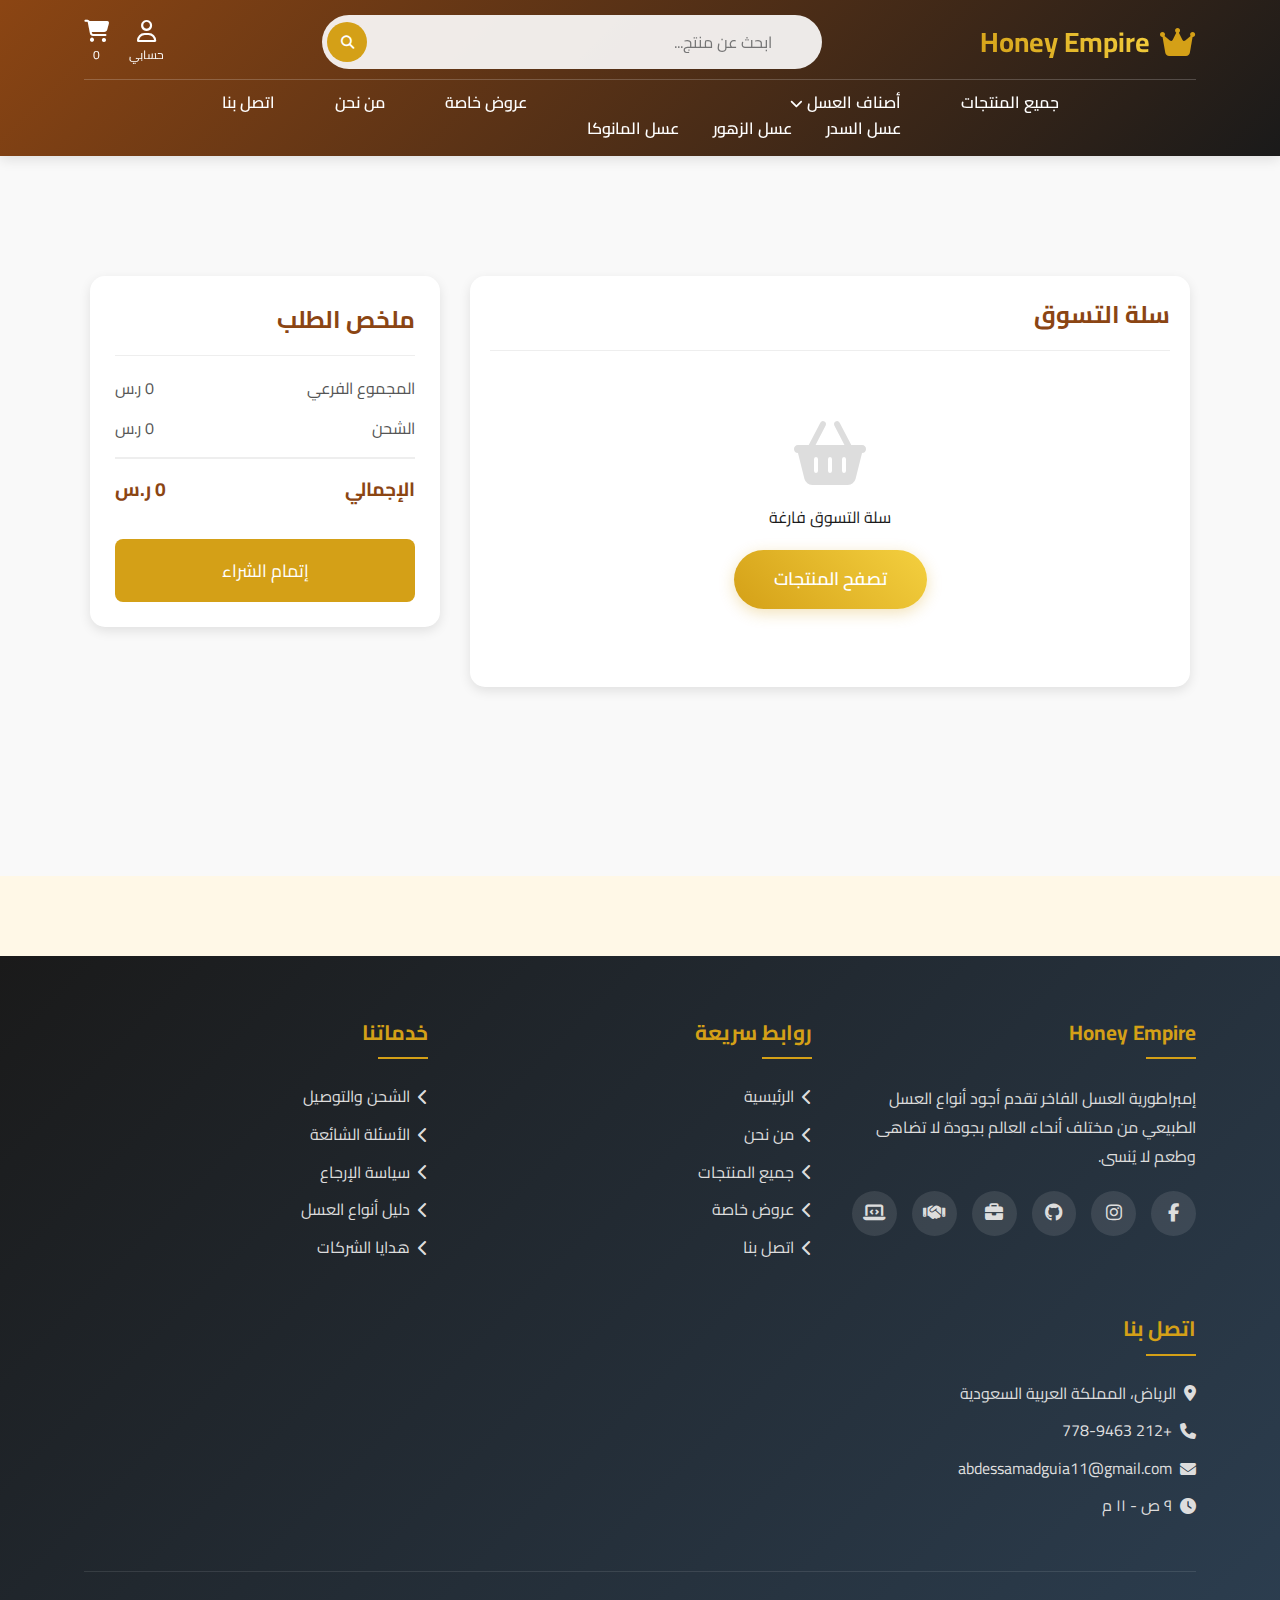
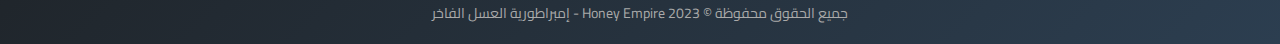
<file: cart.html>
<!DOCTYPE html>
<html lang="ar" dir="rtl">
<head>
    <meta charset="UTF-8">
    <meta name="viewport" content="width=device-width, initial-scale=1.0">
    <title>سلة التسوق - Honey Empire</title>
    <link rel="stylesheet" href="https://cdnjs.cloudflare.com/ajax/libs/font-awesome/6.4.0/css/all.min.css">
    <link href="https://fonts.googleapis.com/css2?family=Cairo:wght@300;400;600;700&display=swap" rel="stylesheet">
    <link rel="stylesheet" href="css/style.css">
    <link rel="icon" href="data:image/svg+xml,<svg xmlns=%22http://www.w3.org/2000/svg%22 viewBox=%220 0 100 100%22><text y=%22.9em%22 font-size=%2290%22>🍯</text></svg>">
    <style>
        .cart-page {
            padding: 120px 0 80px;
            min-height: 80vh;
            background: #f9f9f9;
        }

        .cart-container {
            max-width: 1100px;
            margin: 0 auto;
            display: grid;
            grid-template-columns: 1fr 350px;
            gap: 30px;
        }

        .cart-list {
            background: white;
            border-radius: 15px;
            box-shadow: var(--shadow);
            padding: 20px;
        }

        .cart-header-title {
            font-size: 1.5rem;
            color: var(--primary-brown);
            margin-bottom: 20px;
            padding-bottom: 15px;
            border-bottom: 1px solid #eee;
        }

        .cart-item-row {
            display: grid;
            grid-template-columns: 100px 1fr 120px 100px 50px;
            gap: 20px;
            align-items: center;
            padding: 20px 0;
            border-bottom: 1px solid #eee;
        }

        .cart-item-row:last-child {
            border-bottom: none;
        }

        .cart-item-img img {
            width: 100%;
            height: 100px;
            object-fit: cover;
            border-radius: 10px;
        }

        .cart-item-details h3 {
            font-size: 1.1rem;
            color: var(--primary-brown);
            margin-bottom: 5px;
        }

        .cart-item-details p {
            color: #777;
            font-size: 0.9rem;
        }

        .quantity-controls {
            display: flex;
            align-items: center;
            gap: 10px;
            background: #f5f5f5;
            padding: 5px 10px;
            border-radius: 20px;
            width: fit-content;
        }

        .qty-btn {
            background: none;
            border: none;
            cursor: pointer;
            color: var(--primary-brown);
            font-size: 1rem;
        }

        .item-price {
            font-weight: bold;
            color: var(--primary-brown);
        }

        .remove-btn {
            background: none;
            border: none;
            color: #dc3545;
            cursor: pointer;
            transition: var(--transition);
        }

        .remove-btn:hover {
            transform: scale(1.1);
        }

        .cart-summary {
            background: white;
            border-radius: 15px;
            box-shadow: var(--shadow);
            padding: 25px;
            height: fit-content;
        }

        .summary-row {
            display: flex;
            justify-content: space-between;
            margin-bottom: 15px;
            color: #555;
        }

        .summary-total {
            border-top: 2px solid #eee;
            padding-top: 15px;
            margin-top: 15px;
            font-weight: bold;
            font-size: 1.2rem;
            color: var(--primary-brown);
        }

        .checkout-btn-page {
            width: 100%;
            padding: 15px;
            background: var(--primary-gold);
            color: white;
            border: none;
            border-radius: 8px;
            font-size: 1.1rem;
            cursor: pointer;
            margin-top: 20px;
            transition: var(--transition);
        }

        .checkout-btn-page:hover {
            background: var(--primary-brown);
        }

        .empty-cart {
            text-align: center;
            padding: 50px;
        }

        .empty-cart i {
            font-size: 4rem;
            color: #ddd;
            margin-bottom: 20px;
        }

        @media (max-width: 900px) {
            .cart-container {
                grid-template-columns: 1fr;
            }
        }

        @media (max-width: 600px) {
            .cart-item-row {
                grid-template-columns: 80px 1fr;
                grid-template-rows: auto auto;
                gap: 10px;
            }
            
            .quantity-controls {
                grid-column: 2;
            }
            
            .item-price {
                grid-column: 2;
            }
            
            .remove-btn {
                grid-column: 2;
                justify-self: start;
            }
        }
    </style>
</head>
<body>
    <!-- Header Section -->
    <header>
        <div class="container">
            <div class="header-top">
                <div class="logo" onclick="window.location.href='index.html'">
                    <i class="fas fa-crown"></i>
                    <h1>Honey Empire</h1>
                </div>
                <div class="search-bar">
                    <input type="text" placeholder="ابحث عن منتج...">
                    <button><i class="fas fa-search"></i></button>
                </div>
                <div class="user-actions">
                    <a href="account.html" class="icon-btn" id="account-btn">
                        <i class="far fa-user"></i>
                        <span>حسابي</span>
                    </a>
                    <a href="cart.html" class="icon-btn" id="cart-btn">
                        <i class="fas fa-shopping-cart"></i>
                        <span class="badge" id="cart-count">0</span>
                    </a>
                </div>
            </div>
            <nav>
                <ul class="nav-links">
                    <li><a href="products.html" class="nav-link">جميع المنتجات</a></li>
                    <li class="nav-item">
                        <a href="#" class="nav-link">أصناف العسل <i class="fas fa-chevron-down" style="font-size: 0.8rem;"></i></a>
                        <div class="dropdown-menu">
                            <a href="products.html?category=sider" class="dropdown-item">عسل السدر</a>
                            <a href="products.html?category=flowers" class="dropdown-item">عسل الزهور</a>
                            <a href="products.html?category=manuka" class="dropdown-item">عسل المانوكا</a>
                        </div>
                    </li>
                    <li><a href="products.html?category=gifts" class="nav-link">عروض خاصة</a></li>
                    <li><a href="about.html" class="nav-link">من نحن</a></li>
                    <li><a href="index.html#contact" class="nav-link">اتصل بنا</a></li>
                </ul>
            </nav>
        </div>
    </header>

    <div class="cart-page">
        <div class="container">
            <div class="cart-container">
                <!-- Cart Items List -->
                <div class="cart-list">
                    <h2 class="cart-header-title">سلة التسوق</h2>
                    <div id="cart-items-container">
                        <!-- Items will be loaded here -->
                        <div class="empty-cart">
                            <i class="fas fa-spinner fa-spin"></i>
                            <p>جاري تحميل السلة...</p>
                        </div>
                    </div>
                </div>

                <!-- Cart Summary -->
                <div class="cart-summary">
                    <h2 class="cart-header-title">ملخص الطلب</h2>
                    <div class="summary-row">
                        <span>المجموع الفرعي</span>
                        <span id="summary-subtotal">0 ر.س</span>
                    </div>
                    <div class="summary-row">
                        <span>الشحن</span>
                        <span id="summary-shipping">0 ر.س</span>
                    </div>
                    <div class="summary-row summary-total">
                        <span>الإجمالي</span>
                        <span id="summary-total">0 ر.س</span>
                    </div>
                    <button class="checkout-btn-page" onclick="alert('جاري الانتقال للدفع...')">إتمام الشراء</button>
                </div>
            </div>
        </div>
    </div>

    <!-- Footer -->
    <footer>
        <div class="container">
            <div class="footer-content">
                <div class="footer-column">
                    <h3>Honey Empire</h3>
                    <p>إمبراطورية العسل الفاخر تقدم أجود أنواع العسل الطبيعي من مختلف أنحاء العالم بجودة لا تضاهى وطعم لا يُنسى.</p>
                    <div class="social-icons">
                        <a href="https://www.facebook.com/share/1A3HitD8RM/" target="_blank" title="Facebook"><i class="fab fa-facebook-f"></i></a>
                        <a href="https://www.instagram.com/abdeasg?igsh=MWw0NG1rZ3oyeGpmYw==" target="_blank" title="Instagram"><i class="fab fa-instagram"></i></a>
                        <a href="https://github.com/abdessamad159" target="_blank" title="GitHub"><i class="fab fa-github"></i></a>
                        <a href="https://www.freelancer.com/u/Abdessamadguia15" target="_blank" title="Freelancer"><i class="fas fa-briefcase"></i></a>
                        <a href="https://khamsat.com/user/abdessamad_guia" target="_blank" title="Khamsat"><i class="fas fa-handshake"></i></a>
                        <a href="https://mostaql.com/u/Abdessamad_gui1" target="_blank" title="Mostaql"><i class="fas fa-laptop-code"></i></a>
                    </div>
                </div>
                
                <div class="footer-column">
                    <h3>روابط سريعة</h3>
                    <ul>
                        <li><a href="index.html"><i class="fas fa-chevron-left"></i> الرئيسية</a></li>
                        <li><a href="index.html#about"><i class="fas fa-chevron-left"></i> من نحن</a></li>
                        <li><a href="products.html"><i class="fas fa-chevron-left"></i> جميع المنتجات</a></li>
                        <li><a href="#"><i class="fas fa-chevron-left"></i> عروض خاصة</a></li>
                        <li><a href="index.html#contact"><i class="fas fa-chevron-left"></i> اتصل بنا</a></li>
                    </ul>
                </div>
                
                <div class="footer-column">
                    <h3>خدماتنا</h3>
                    <ul>
                        <li><a href="#"><i class="fas fa-chevron-left"></i> الشحن والتوصيل</a></li>
                        <li><a href="#"><i class="fas fa-chevron-left"></i> الأسئلة الشائعة</a></li>
                        <li><a href="#"><i class="fas fa-chevron-left"></i> سياسة الإرجاع</a></li>
                        <li><a href="#"><i class="fas fa-chevron-left"></i> دليل أنواع العسل</a></li>
                        <li><a href="#"><i class="fas fa-chevron-left"></i> هدايا الشركات</a></li>
                    </ul>
                </div>
                
                <div class="footer-column">
                    <h3>اتصل بنا</h3>
                    <ul>
                        <li><a href="#"><i class="fas fa-map-marker-alt"></i> الرياض، المملكة العربية السعودية</a></li>
                        <li><a href="tel:+2127789463"><i class="fas fa-phone"></i> +212 778-9463</a></li>
                        <li><a href="mailto:abdessamadguia11@gmail.com"><i class="fas fa-envelope"></i> abdessamadguia11@gmail.com</a></li>
                        <li><a href="#"><i class="fas fa-clock"></i> ٩ ص - ١١ م</a></li>
                    </ul>
                </div>
            </div>
            
            <div class="copyright">
                <p>جميع الحقوق محفوظة &copy; 2023 Honey Empire - إمبراطورية العسل الفاخر</p>
            </div>
        </div>
    </footer>

    <script src="js/api.js"></script>
    <script>
        // Cart Logic
        async function loadCart() {
            const container = document.getElementById('cart-items-container');
            try {
                const cart = await window.ApiService.getCart();
                
                if (cart.length === 0) {
                    container.innerHTML = `
                        <div class="empty-cart">
                            <i class="fas fa-shopping-basket"></i>
                            <p>سلة التسوق فارغة</p>
                            <a href="products.html" class="btn" style="margin-top: 20px;">تصفح المنتجات</a>
                        </div>
                    `;
                    updateSummary(0);
                    return;
                }

                let html = '';
                let subtotal = 0;

                cart.forEach(item => {
                    const itemTotal = item.price * item.quantity;
                    subtotal += itemTotal;
                    html += `
                        <div class="cart-item-row">
                            <div class="cart-item-img">
                                <img src="${item.image}" alt="${item.name}">
                            </div>
                            <div class="cart-item-details">
                                <h3>${item.name}</h3>
                                <p>${item.price} ر.س</p>
                            </div>
                            <div class="quantity-controls">
                                <button class="qty-btn" onclick="updateQty('${item.id}', -1)">-</button>
                                <span>${item.quantity}</span>
                                <button class="qty-btn" onclick="updateQty('${item.id}', 1)">+</button>
                            </div>
                            <div class="item-price">
                                ${itemTotal} ر.س
                            </div>
                            <button class="remove-btn" onclick="removeItem('${item.id}')">
                                <i class="fas fa-trash"></i>
                            </button>
                        </div>
                    `;
                });

                container.innerHTML = html;
                updateSummary(subtotal);
                document.getElementById('cart-count').textContent = cart.reduce((acc, item) => acc + item.quantity, 0);

            } catch (error) {
                console.error(error);
                container.innerHTML = '<p style="text-align:center; color:red;">حدث خطأ أثناء تحميل السلة</p>';
            }
        }

        function updateSummary(subtotal) {
            const shipping = subtotal > 0 ? 25 : 0;
            const total = subtotal + shipping;

            document.getElementById('summary-subtotal').textContent = subtotal + ' ر.س';
            document.getElementById('summary-shipping').textContent = shipping + ' ر.س';
            document.getElementById('summary-total').textContent = total + ' ر.س';
        }

        window.updateQty = async (id, change) => {
            await window.ApiService.updateCartQuantity(id, change);
            loadCart();
        };

        window.removeItem = async (id) => {
            if(confirm('هل أنت متأكد من حذف هذا المنتج؟')) {
                await window.ApiService.removeFromCart(id);
                loadCart();
            }
        };

        // Initial Load
        document.addEventListener('DOMContentLoaded', loadCart);
    </script>
</body>
</html>
</file>
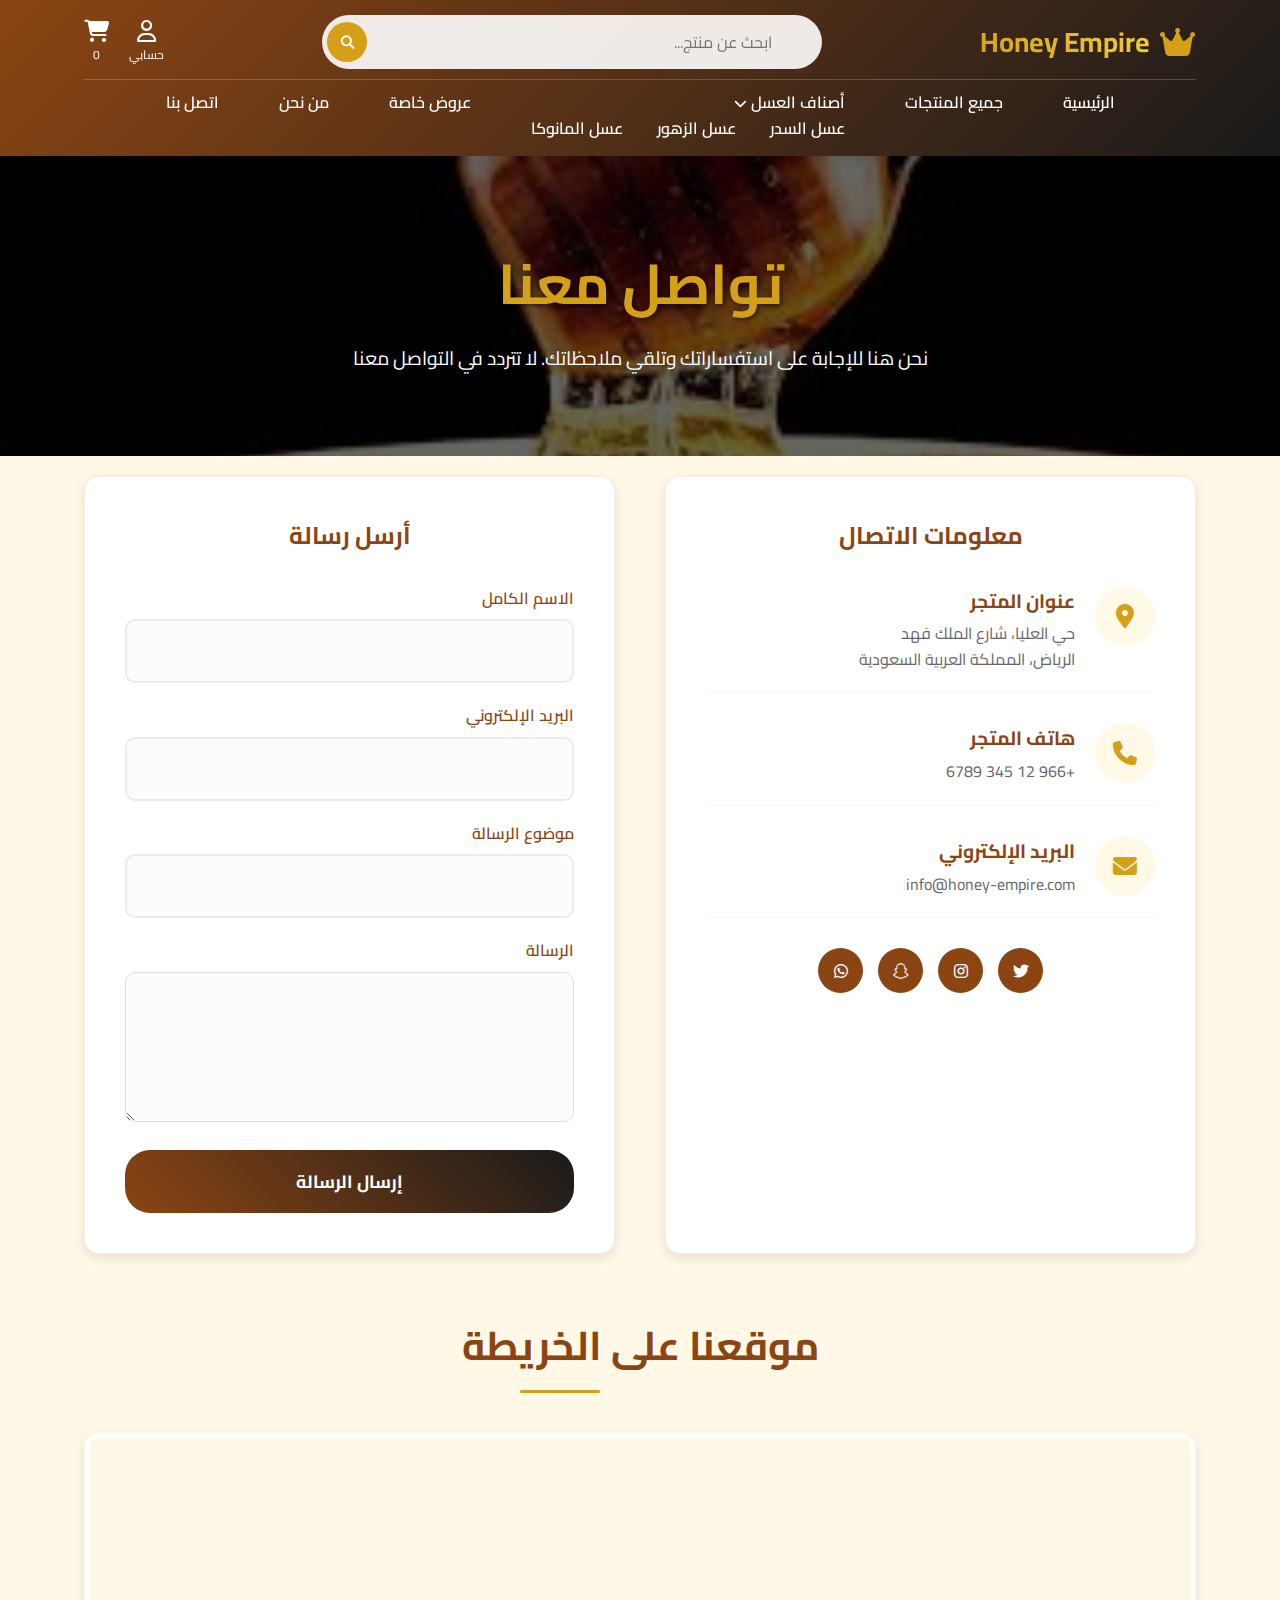
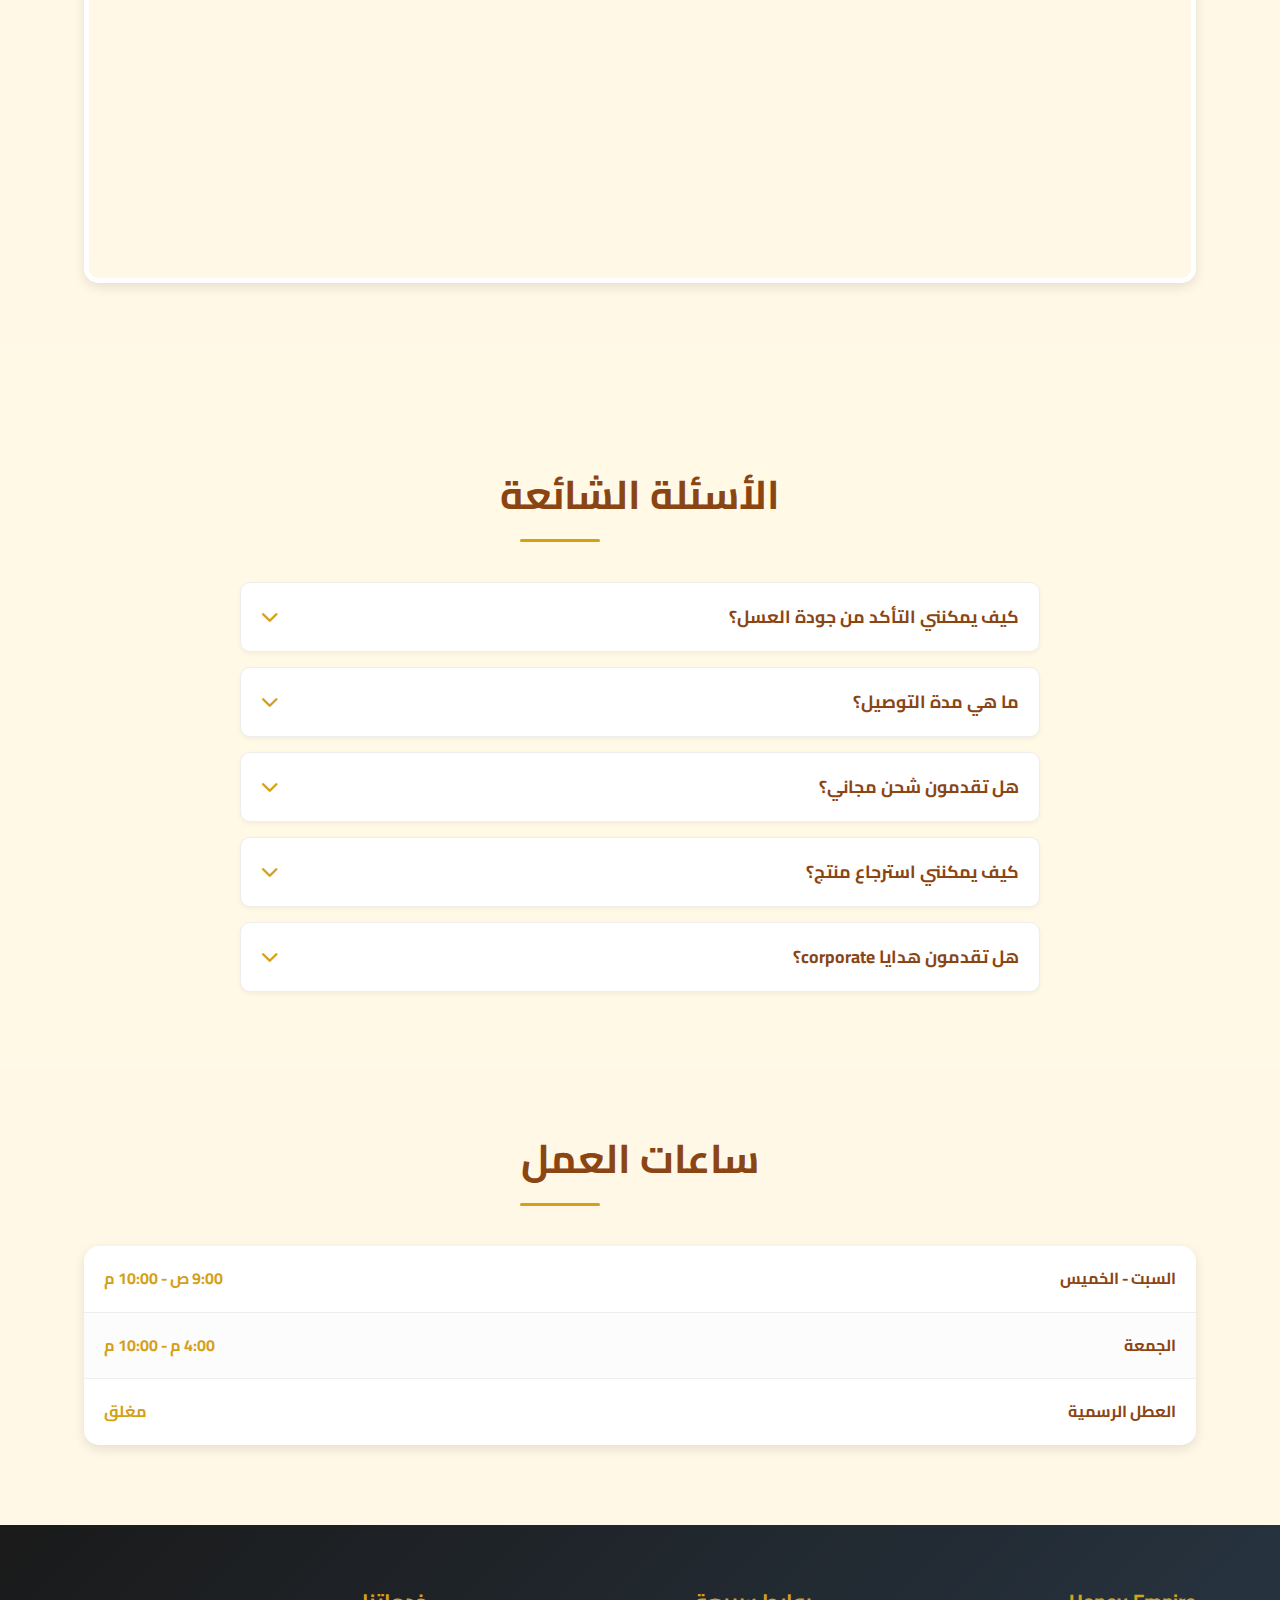
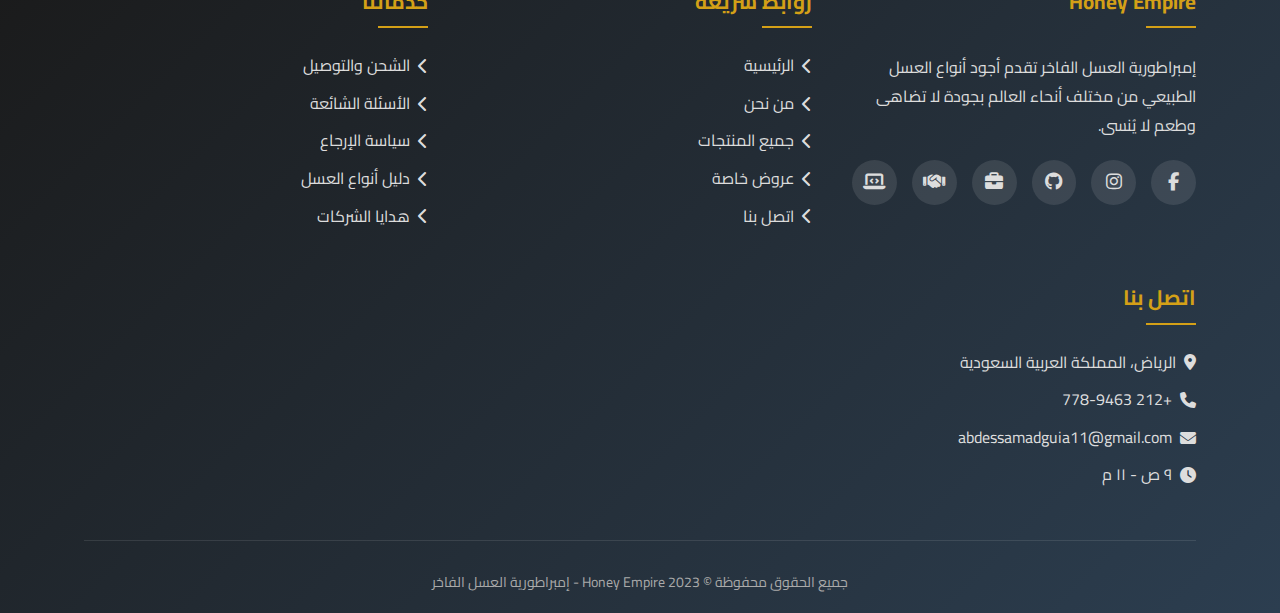
<file: contact.html>
<!DOCTYPE html>
<html lang="ar" dir="rtl">
<head>
    <meta charset="UTF-8">
    <meta name="viewport" content="width=device-width, initial-scale=1.0">
    <title>اتصل بنا - Honey Empire</title>
    <link rel="stylesheet" href="https://cdnjs.cloudflare.com/ajax/libs/font-awesome/6.4.0/css/all.min.css">
    <link href="https://fonts.googleapis.com/css2?family=Cairo:wght@300;400;600;700&display=swap" rel="stylesheet">
    <link rel="stylesheet" href="css/style.css">
    <link rel="icon" href="data:image/svg+xml,<svg xmlns=%22http://www.w3.org/2000/svg%22 viewBox=%220 0 100 100%22><text y=%22.9em%22 font-size=%2290%22>🍯</text></svg>">
    <style>
        /* Page Specific Styles matching Honey Empire Theme */
        .page-header {
            background: linear-gradient(rgba(0,0,0,0.6), rgba(0,0,0,0.6)), url('images/hero-bg.jpg');
            background-size: cover;
            background-position: center;
            height: 300px;
            display: flex;
            align-items: center;
            justify-content: center;
            color: white;
            text-align: center;
            margin-top: 0;
        }

        .page-header h1 {
            font-size: 3.5rem;
            color: var(--primary-gold);
            margin-bottom: 15px;
            text-shadow: 2px 2px 4px rgba(0,0,0,0.5);
        }

        .page-header p {
            font-size: 1.2rem;
            max-width: 600px;
            margin: 0 auto;
        }

        .section-title {
            text-align: center;
            margin: 60px 0px 40px;
            position: relative;
        }

        .section-title h2 {
            font-size: 2.5rem;
            color: var(--primary-brown);
            display: inline-block;
            padding-bottom: 15px;
            position: relative;
        }

        .section-title h2::after {
            content: '';
            position: absolute;
            bottom: 0;
            left: 50%;
            transform: translateX(-50%);
            width: 80px;
            height: 3px;
            background: var(--primary-gold);
        }

        /* Contact Layout */
        .contact-content {
            display: grid;
            grid-template-columns: 1fr 1fr;
            gap: 50px;
            margin-bottom: 60px;
            margin-top: 20px;
        }

        .contact-card {
            background: white;
            padding: 40px;
            border-radius: 15px;
            box-shadow: var(--shadow);
            border: 1px solid #eee;
        }

        /* Contact Info Items */
        .info-item {
            display: flex;
            align-items: flex-start;
            margin-bottom: 30px;
            padding-bottom: 20px;
            border-bottom: 1px solid #f5f5f5;
        }

        .info-item:last-child {
            border-bottom: none;
            margin-bottom: 0;
            padding-bottom: 0;
        }

        .info-icon {
            background-color: #fff9e6;
            width: 60px;
            height: 60px;
            border-radius: 50%;
            display: flex;
            align-items: center;
            justify-content: center;
            margin-left: 20px;
            color: var(--primary-gold);
            font-size: 1.5rem;
            flex-shrink: 0;
        }

        .info-text h3 {
            font-size: 1.2rem;
            margin-bottom: 5px;
            color: var(--primary-brown);
        }

        .info-text p {
            color: #666;
            line-height: 1.6;
        }

        /* Social Links */
        .social-links {
            display: flex;
            justify-content: center;
            gap: 15px;
            margin-top: 30px;
        }

        .social-links a {
            display: flex;
            align-items: center;
            justify-content: center;
            width: 45px;
            height: 45px;
            background-color: var(--primary-brown);
            border-radius: 50%;
            color: white;
            text-decoration: none;
            transition: var(--transition);
        }

        .social-links a:hover {
            background-color: var(--primary-gold);
            transform: translateY(-3px);
        }

        /* Form Styles */
        .form-group {
            margin-bottom: 20px;
        }

        .form-label {
            display: block;
            margin-bottom: 8px;
            font-weight: bold;
            color: var(--primary-brown);
        }

        .form-control {
            width: 100%;
            padding: 15px;
            border: 1px solid #ddd;
            border-radius: 10px;
            font-size: 1rem;
            font-family: 'Cairo', sans-serif;
            transition: var(--transition);
            background: #fcfcfc;
        }

        .form-control:focus {
            border-color: var(--primary-gold);
            outline: none;
            background: white;
            box-shadow: 0 0 0 3px rgba(212, 160, 23, 0.1);
        }

        textarea.form-control {
            min-height: 150px;
            resize: vertical;
        }

        .submit-btn {
            background: linear-gradient(45deg, var(--primary-brown), var(--dark-black));
            color: white;
            border: none;
            padding: 15px 30px;
            border-radius: 25px;
            font-size: 1.1rem;
            font-weight: bold;
            cursor: pointer;
            transition: var(--transition);
            width: 100%;
        }

        .submit-btn:hover {
            background: linear-gradient(45deg, var(--primary-gold), var(--primary-brown));
            transform: translateY(-2px);
        }

        /* Map */
        .map-section {
            margin-bottom: 60px;
            border-radius: 15px;
            overflow: hidden;
            box-shadow: var(--shadow);
            border: 5px solid white;
            height: 450px;
        }

        .map-container {
            height: 100%;
            width: 100%;
        }

        /* FAQ */
        .faq-section {
            background-color: #fff9e6;
            padding: 60px 0;
            margin-bottom: 60px;
        }

        .faq-container {
            max-width: 800px;
            margin: 0 auto;
        }

        .faq-item {
            background: white;
            margin-bottom: 15px;
            border-radius: 10px;
            overflow: hidden;
            box-shadow: 0 2px 5px rgba(0,0,0,0.05);
            border: 1px solid #eee;
        }

        .faq-question {
            padding: 20px;
            font-size: 1.1rem;
            font-weight: bold;
            color: var(--primary-brown);
            cursor: pointer;
            display: flex;
            justify-content: space-between;
            align-items: center;
            transition: background 0.3s;
        }

        .faq-question:hover {
            background: #fcfcfc;
        }

        .faq-answer {
            padding: 0 20px;
            max-height: 0;
            overflow: hidden;
            transition: max-height 0.3s ease-out, padding 0.3s;
            color: #666;
            line-height: 1.6;
        }

        .faq-item.active .faq-answer {
            padding: 0 20px 20px;
            max-height: 500px;
            border-top: 1px solid #eee;
        }

        .faq-toggle {
            transition: transform 0.3s;
            color: var(--primary-gold);
        }

        .faq-item.active .faq-toggle {
            transform: rotate(180deg);
        }

        /* Hours Table */
        .hours-table {
            width: 100%;
            background: white;
            border-radius: 15px;
            overflow: hidden;
            box-shadow: var(--shadow);
            border-collapse: collapse;
            margin-bottom: 60px;
        }

        .hours-table tr:nth-child(even) {
            background-color: #fcfcfc;
        }

        .hours-table td {
            padding: 20px;
            border-bottom: 1px solid #eee;
            color: #555;
        }

        .hours-table tr:last-child td {
            border-bottom: none;
        }

        .hours-table .day {
            font-weight: bold;
            color: var(--primary-brown);
            width: 40%;
        }

        .hours-table .time {
            text-align: left;
            color: var(--primary-gold);
            font-weight: bold;
        }

        @media (max-width: 768px) {
            .contact-content {
                grid-template-columns: 1fr;
            }
        }
    </style>
</head>
<body>
    <!-- Header Section -->
    <header>
        <div class="container">
            <div class="header-top">
                <div class="logo" onclick="window.location.href='index.html'">
                    <i class="fas fa-crown"></i>
                    <h1>Honey Empire</h1>
                </div>
                <div class="search-bar">
                    <input type="text" placeholder="ابحث عن منتج...">
                    <button><i class="fas fa-search"></i></button>
                </div>
                <div class="user-actions">
                    <a href="account.html" class="icon-btn" id="account-btn">
                        <i class="far fa-user"></i>
                        <span>حسابي</span>
                    </a>
                    <a href="cart.html" class="icon-btn" id="cart-btn">
                        <i class="fas fa-shopping-cart"></i>
                        <span class="badge" id="cart-count">0</span>
                    </a>
                </div>
            </div>
            <nav>
                <ul class="nav-links">
                    <li><a href="index.html" class="nav-link">الرئيسية</a></li>
                    <li><a href="products.html" class="nav-link">جميع المنتجات</a></li>
                    <li class="nav-item">
                        <a href="#" class="nav-link">أصناف العسل <i class="fas fa-chevron-down" style="font-size: 0.8rem;"></i></a>
                        <div class="dropdown-menu">
                            <a href="products.html?category=sider" class="dropdown-item">عسل السدر</a>
                            <a href="products.html?category=flowers" class="dropdown-item">عسل الزهور</a>
                            <a href="products.html?category=manuka" class="dropdown-item">عسل المانوكا</a>
                        </div>
                    </li>
                    <li><a href="offers.html" class="nav-link">عروض خاصة</a></li>
                    <li><a href="about.html" class="nav-link">من نحن</a></li>
                    <li><a href="contact.html" class="nav-link active">اتصل بنا</a></li>
                </ul>
            </nav>
        </div>
    </header>

    <!-- Page Header -->
    <section class="page-header">
        <div class="container">
            <h1>تواصل معنا</h1>
            <p>نحن هنا للإجابة على استفساراتك وتلقي ملاحظاتك. لا تتردد في التواصل معنا</p>
        </div>
    </section>

    <!-- Contact Content -->
    <section class="container">
        <div class="contact-content">
            <!-- Contact Info -->
            <div class="contact-card">
                <h2 style="margin-bottom: 30px; color: var(--primary-brown); text-align: center;">معلومات الاتصال</h2>
                
                <div class="info-item">
                    <div class="info-icon">
                        <i class="fas fa-map-marker-alt"></i>
                    </div>
                    <div class="info-text">
                        <h3>عنوان المتجر</h3>
                        <p>حي العليا، شارع الملك فهد<br>الرياض، المملكة العربية السعودية</p>
                    </div>
                </div>
                
                <div class="info-item">
                    <div class="info-icon">
                        <i class="fas fa-phone"></i>
                    </div>
                    <div class="info-text">
                        <h3>هاتف المتجر</h3>
                        <p>+966 12 345 6789</p>
                    </div>
                </div>
                
                <div class="info-item">
                    <div class="info-icon">
                        <i class="fas fa-envelope"></i>
                    </div>
                    <div class="info-text">
                        <h3>البريد الإلكتروني</h3>
                        <p>info@honey-empire.com</p>
                    </div>
                </div>
                
                <div class="social-links">
                    <a href="#"><i class="fab fa-twitter"></i></a>
                    <a href="#"><i class="fab fa-instagram"></i></a>
                    <a href="#"><i class="fab fa-snapchat-ghost"></i></a>
                    <a href="#"><i class="fab fa-whatsapp"></i></a>
                </div>
            </div>
            
            <!-- Contact Form -->
            <div class="contact-card">
                <h2 style="margin-bottom: 30px; color: var(--primary-brown); text-align: center;">أرسل رسالة</h2>
                <form id="contactForm">
                    <div class="form-group">
                        <label class="form-label" for="name">الاسم الكامل</label>
                        <input type="text" class="form-control" id="name" required>
                    </div>
                    
                    <div class="form-group">
                        <label class="form-label" for="email">البريد الإلكتروني</label>
                        <input type="email" class="form-control" id="email" required>
                    </div>
                    
                    <div class="form-group">
                        <label class="form-label" for="subject">موضوع الرسالة</label>
                        <input type="text" class="form-control" id="subject" required>
                    </div>
                    
                    <div class="form-group">
                        <label class="form-label" for="message">الرسالة</label>
                        <textarea class="form-control" id="message" required></textarea>
                    </div>
                    
                    <button type="submit" class="submit-btn">إرسال الرسالة</button>
                </form>
            </div>
        </div>
    </section>

    <!-- Map Section -->
    <section class="container">
        <div class="section-title">
            <h2>موقعنا على الخريطة</h2>
        </div>
        <div class="map-section">
            <iframe src="https://www.google.com/maps/embed?pb=!1m18!1m12!1m3!1d3624.692837563067!2d46.67529631500371!3d24.71355198412263!2m3!1f0!2f0!3f0!3m2!1i1024!2i768!4f13.1!3m3!1m2!1s0x3e2f03890d489399%3A0xba974d1c98e79fd5!2sRiyadh%2C%20Saudi%20Arabia!5e0!3m2!1sen!2sus!4v1623164825635!5m2!1sen!2sus" width="100%" height="100%" style="border:0;" allowfullscreen="" loading="lazy"></iframe>
        </div>
    </section>

    <!-- FAQ Section -->
    <section class="faq-section">
        <div class="container">
            <div class="section-title">
                <h2>الأسئلة الشائعة</h2>
            </div>
            <div class="faq-container">
                <!-- Question 1 -->
                <div class="faq-item">
                    <div class="faq-question">
                        <span>كيف يمكنني التأكد من جودة العسل؟</span>
                        <i class="fas fa-chevron-down faq-toggle"></i>
                    </div>
                    <div class="faq-answer">
                        <p>نضمن جودة عسلنا من خلال مصادر موثوقة وشهادات الجودة المعتمدة. جميع منتجاتنا تخضع لفحوصات الجودة قبل التعبئة والتغليف.</p>
                    </div>
                </div>
                
                <!-- Question 2 -->
                <div class="faq-item">
                    <div class="faq-question">
                        <span>ما هي مدة التوصيل؟</span>
                        <i class="fas fa-chevron-down faq-toggle"></i>
                    </div>
                    <div class="faq-answer">
                        <p>مدة التوصيل داخل الرياض من 24 إلى 48 ساعة، وللمدن الأخرى من 3 إلى 5 أيام عمل. نقدم خدمة التوصيل السريع برسوم إضافية.</p>
                    </div>
                </div>
                
                <!-- Question 3 -->
                <div class="faq-item">
                    <div class="faq-question">
                        <span>هل تقدمون شحن مجاني؟</span>
                        <i class="fas fa-chevron-down faq-toggle"></i>
                    </div>
                    <div class="faq-answer">
                        <p>نعم، نقدم شحن مجاني لجميع الطلبات التي تزيد عن 200 ريال سعودي داخل الرياض. للطلبات خارج الرياض، الشحن المجاني للطلبات فوق 300 ريال.</p>
                    </div>
                </div>
                
                <!-- Question 4 -->
                <div class="faq-item">
                    <div class="faq-question">
                        <span>كيف يمكنني استرجاع منتج؟</span>
                        <i class="fas fa-chevron-down faq-toggle"></i>
                    </div>
                    <div class="faq-answer">
                        <p>يمكنك استرجاع المنتج خلال 7 أيام من استلامه بشرط أن يكون في حالته الأصلية وغير مفتوح. يرجى التواصل مع خدمة العملاء لبدء عملية الاسترجاع.</p>
                    </div>
                </div>
                
                <!-- Question 5 -->
                <div class="faq-item">
                    <div class="faq-question">
                        <span>هل تقدمون هدايا corporate؟</span>
                        <i class="fas fa-chevron-down faq-toggle"></i>
                    </div>
                    <div class="faq-answer">
                        <p>نعم، نقدم خصومات خاصة للكميات الكبيرة وهدايا الشركات. يرجى التواصل مع قسم المبيعات للحصول على عرض سعر مخصص لاحتياجاتك.</p>
                    </div>
                </div>
            </div>
        </div>
    </section>

    <!-- Hours Section -->
    <section class="container">
        <div class="section-title">
            <h2>ساعات العمل</h2>
        </div>
        <table class="hours-table">
            <tr>
                <td class="day">السبت - الخميس</td>
                <td class="time">9:00 ص - 10:00 م</td>
            </tr>
            <tr>
                <td class="day">الجمعة</td>
                <td class="time">4:00 م - 10:00 م</td>
            </tr>
            <tr>
                <td class="day">العطل الرسمية</td>
                <td class="time">مغلق</td>
            </tr>
        </table>
    </section>

    <!-- Footer -->
    <footer>
        <div class="container">
            <div class="footer-content">
                <div class="footer-column">
                    <h3>Honey Empire</h3>
                    <p>إمبراطورية العسل الفاخر تقدم أجود أنواع العسل الطبيعي من مختلف أنحاء العالم بجودة لا تضاهى وطعم لا يُنسى.</p>
                    <div class="social-icons">
                        <a href="https://www.facebook.com/share/1A3HitD8RM/" target="_blank" title="Facebook"><i class="fab fa-facebook-f"></i></a>
                        <a href="https://www.instagram.com/abdeasg?igsh=MWw0NG1rZ3oyeGpmYw==" target="_blank" title="Instagram"><i class="fab fa-instagram"></i></a>
                        <a href="https://github.com/abdessamad159" target="_blank" title="GitHub"><i class="fab fa-github"></i></a>
                        <a href="https://www.freelancer.com/u/Abdessamadguia15" target="_blank" title="Freelancer"><i class="fas fa-briefcase"></i></a>
                        <a href="https://khamsat.com/user/abdessamad_guia" target="_blank" title="Khamsat"><i class="fas fa-handshake"></i></a>
                        <a href="https://mostaql.com/u/Abdessamad_gui1" target="_blank" title="Mostaql"><i class="fas fa-laptop-code"></i></a>
                    </div>
                </div>
                
                <div class="footer-column">
                    <h3>روابط سريعة</h3>
                    <ul>
                        <li><a href="index.html"><i class="fas fa-chevron-left"></i> الرئيسية</a></li>
                        <li><a href="about.html"><i class="fas fa-chevron-left"></i> من نحن</a></li>
                        <li><a href="products.html"><i class="fas fa-chevron-left"></i> جميع المنتجات</a></li>
                        <li><a href="offers.html"><i class="fas fa-chevron-left"></i> عروض خاصة</a></li>
                        <li><a href="contact.html"><i class="fas fa-chevron-left"></i> اتصل بنا</a></li>
                    </ul>
                </div>
                
                <div class="footer-column">
                    <h3>خدماتنا</h3>
                    <ul>
                        <li><a href="#"><i class="fas fa-chevron-left"></i> الشحن والتوصيل</a></li>
                        <li><a href="#"><i class="fas fa-chevron-left"></i> الأسئلة الشائعة</a></li>
                        <li><a href="#"><i class="fas fa-chevron-left"></i> سياسة الإرجاع</a></li>
                        <li><a href="#"><i class="fas fa-chevron-left"></i> دليل أنواع العسل</a></li>
                        <li><a href="#"><i class="fas fa-chevron-left"></i> هدايا الشركات</a></li>
                    </ul>
                </div>
                
                <div class="footer-column">
                    <h3>اتصل بنا</h3>
                    <ul>
                        <li><a href="#"><i class="fas fa-map-marker-alt"></i> الرياض، المملكة العربية السعودية</a></li>
                        <li><a href="tel:+2127789463"><i class="fas fa-phone"></i> +212 778-9463</a></li>
                        <li><a href="mailto:abdessamadguia11@gmail.com"><i class="fas fa-envelope"></i> abdessamadguia11@gmail.com</a></li>
                        <li><a href="#"><i class="fas fa-clock"></i> ٩ ص - ١١ م</a></li>
                    </ul>
                </div>
            </div>
            
            <div class="copyright">
                <p>جميع الحقوق محفوظة &copy; 2023 Honey Empire - إمبراطورية العسل الفاخر</p>
            </div>
        </div>
    </footer>

    <script src="js/api.js"></script>
    <script src="js/state.js" type="module"></script>
    <script src="js/main.js" type="module"></script>
    <script>
        // FAQ Accordion
        document.querySelectorAll('.faq-question').forEach(question => {
            question.addEventListener('click', () => {
                const item = question.parentNode;
                item.classList.toggle('active');
            });
        });
        
        // Contact Form
        document.getElementById('contactForm').addEventListener('submit', function(e) {
            e.preventDefault();
            alert('شكراً لتواصلكم! سنرد على رسالتكم في أقرب وقت ممكن.');
            this.reset();
        });
    </script>
</body>
</html>
</file>
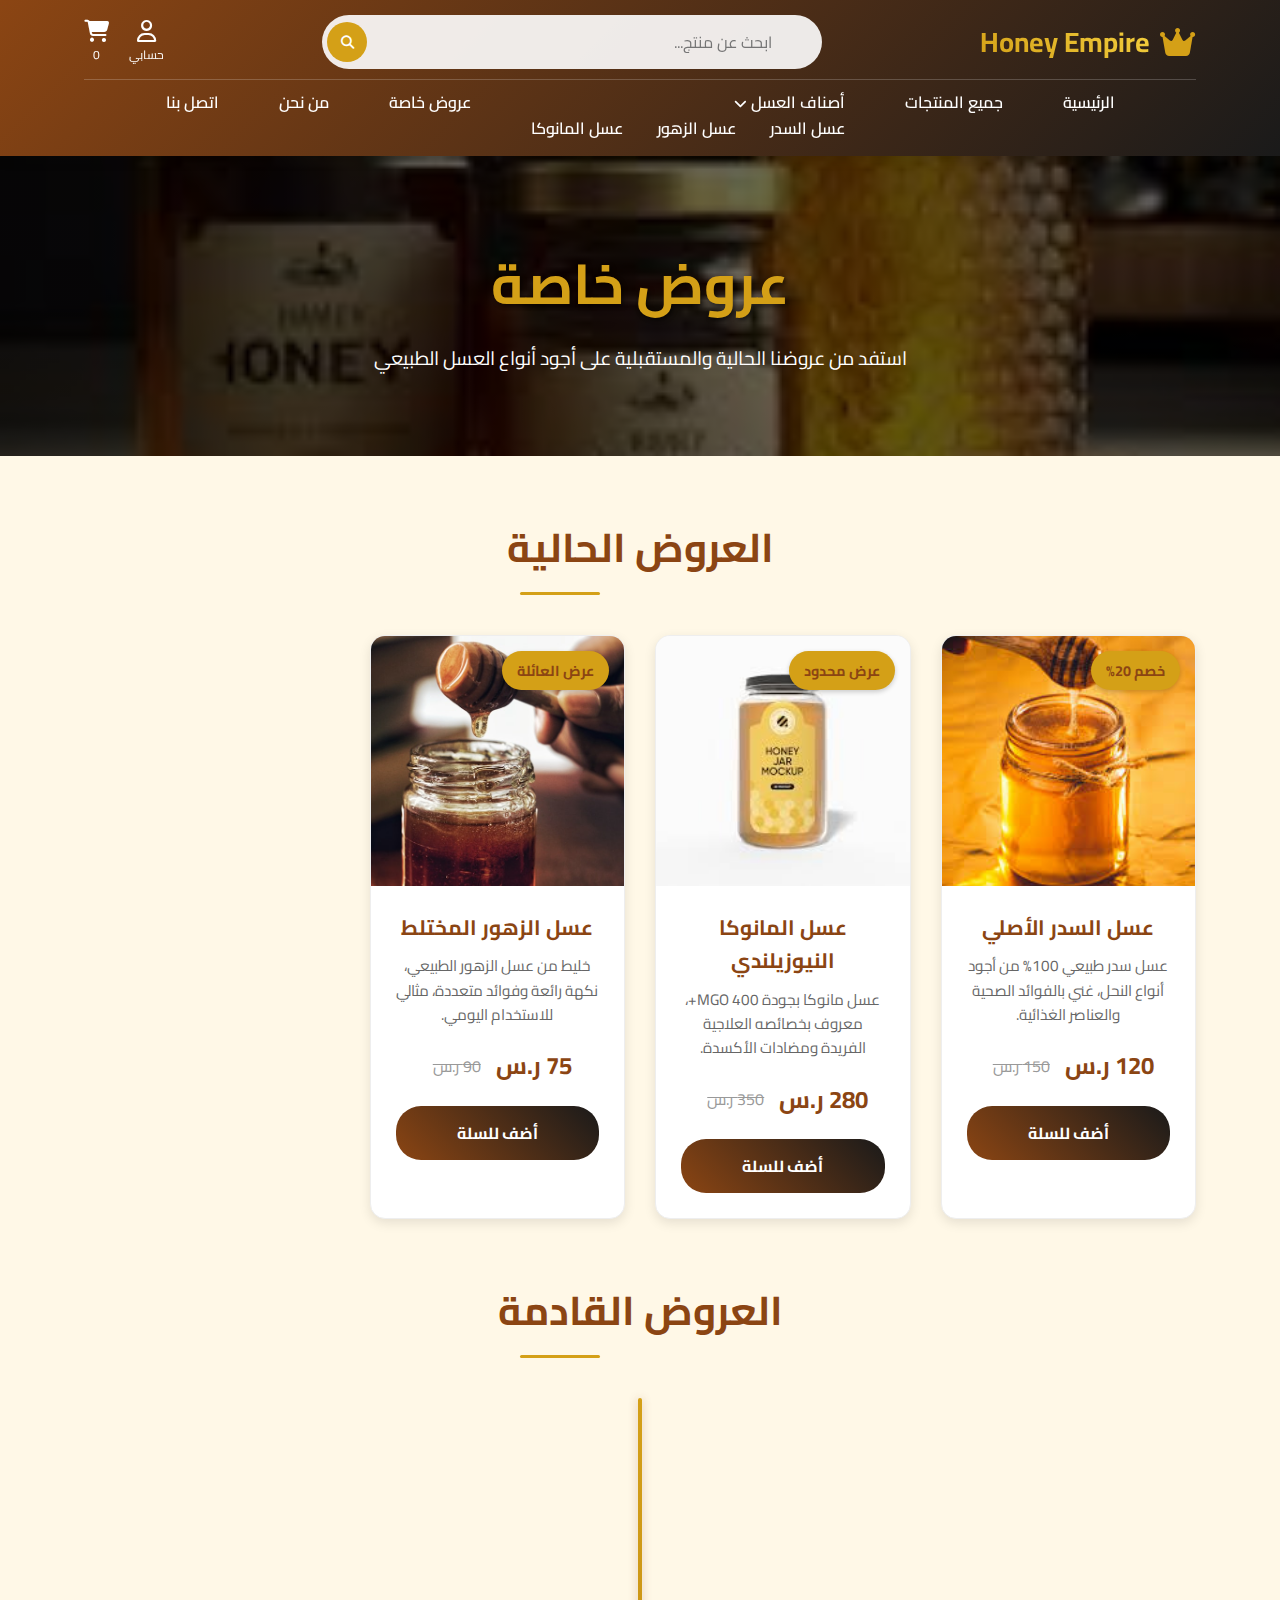
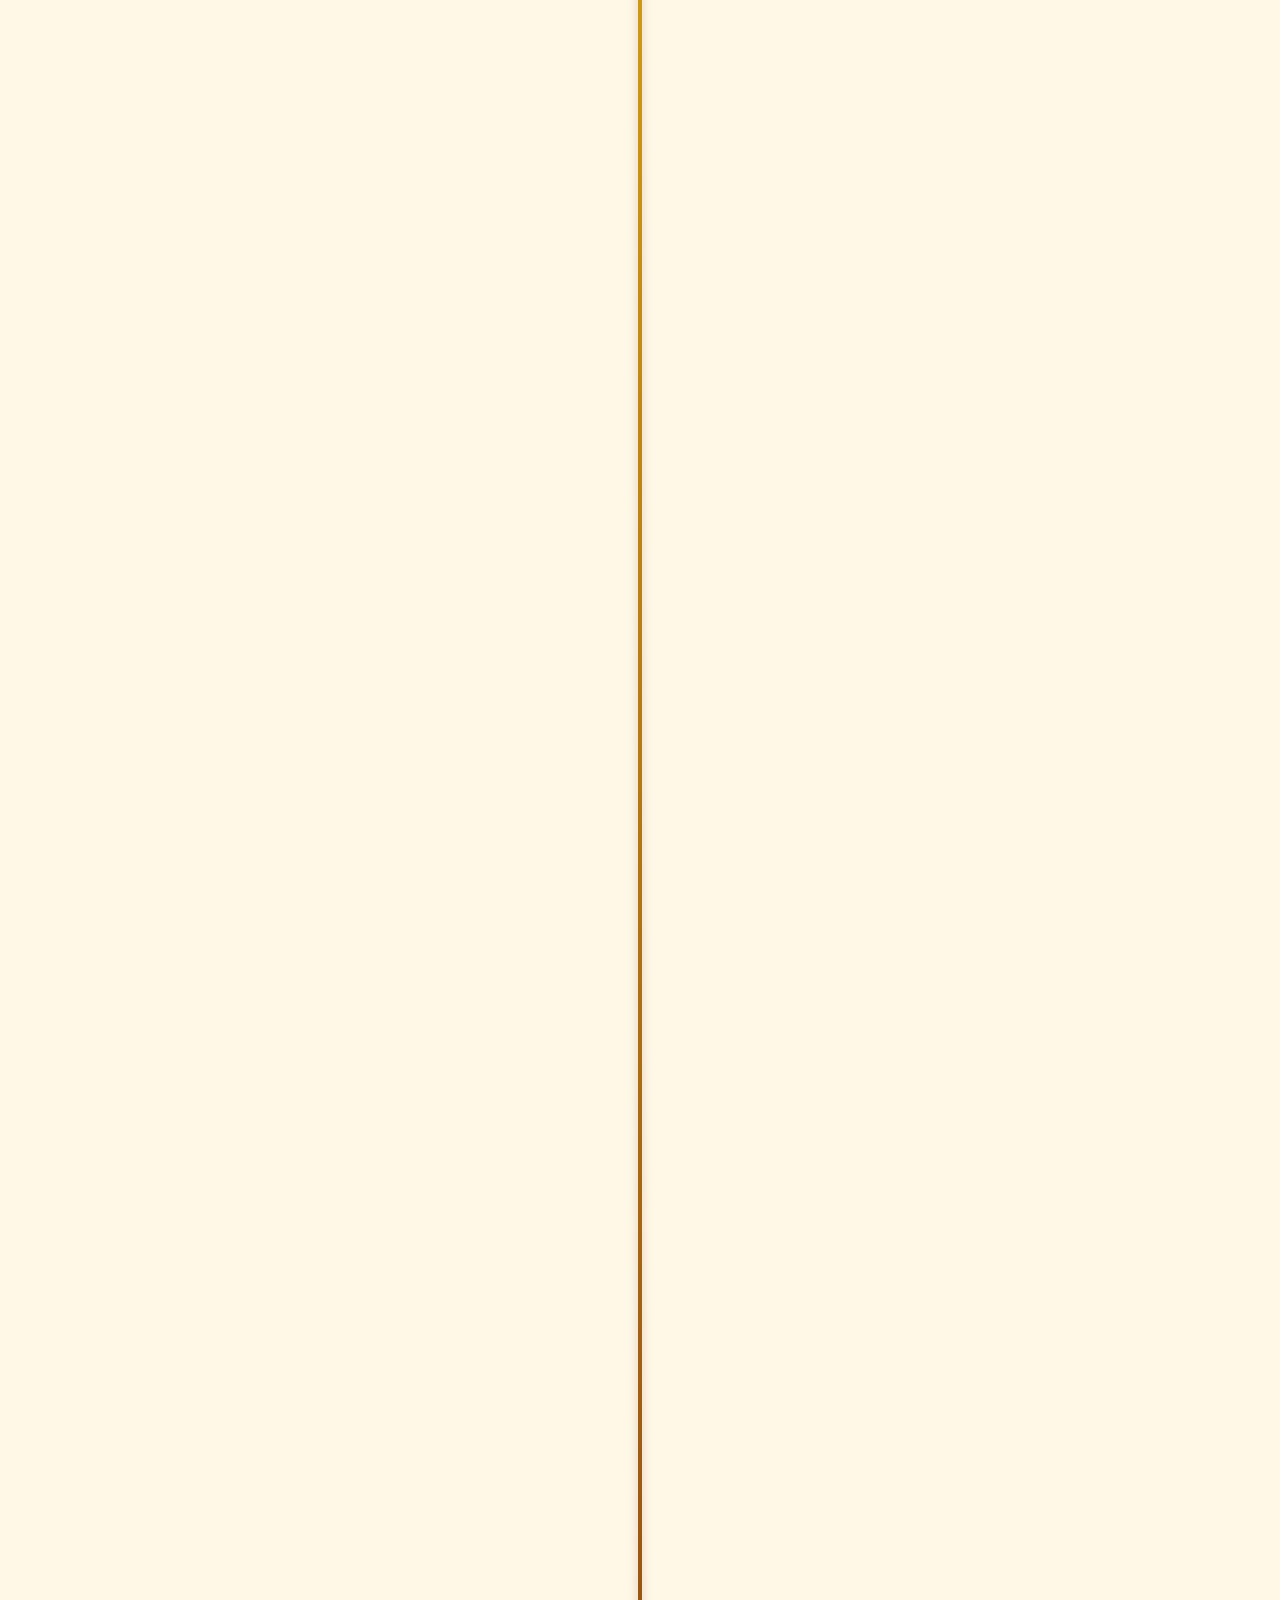
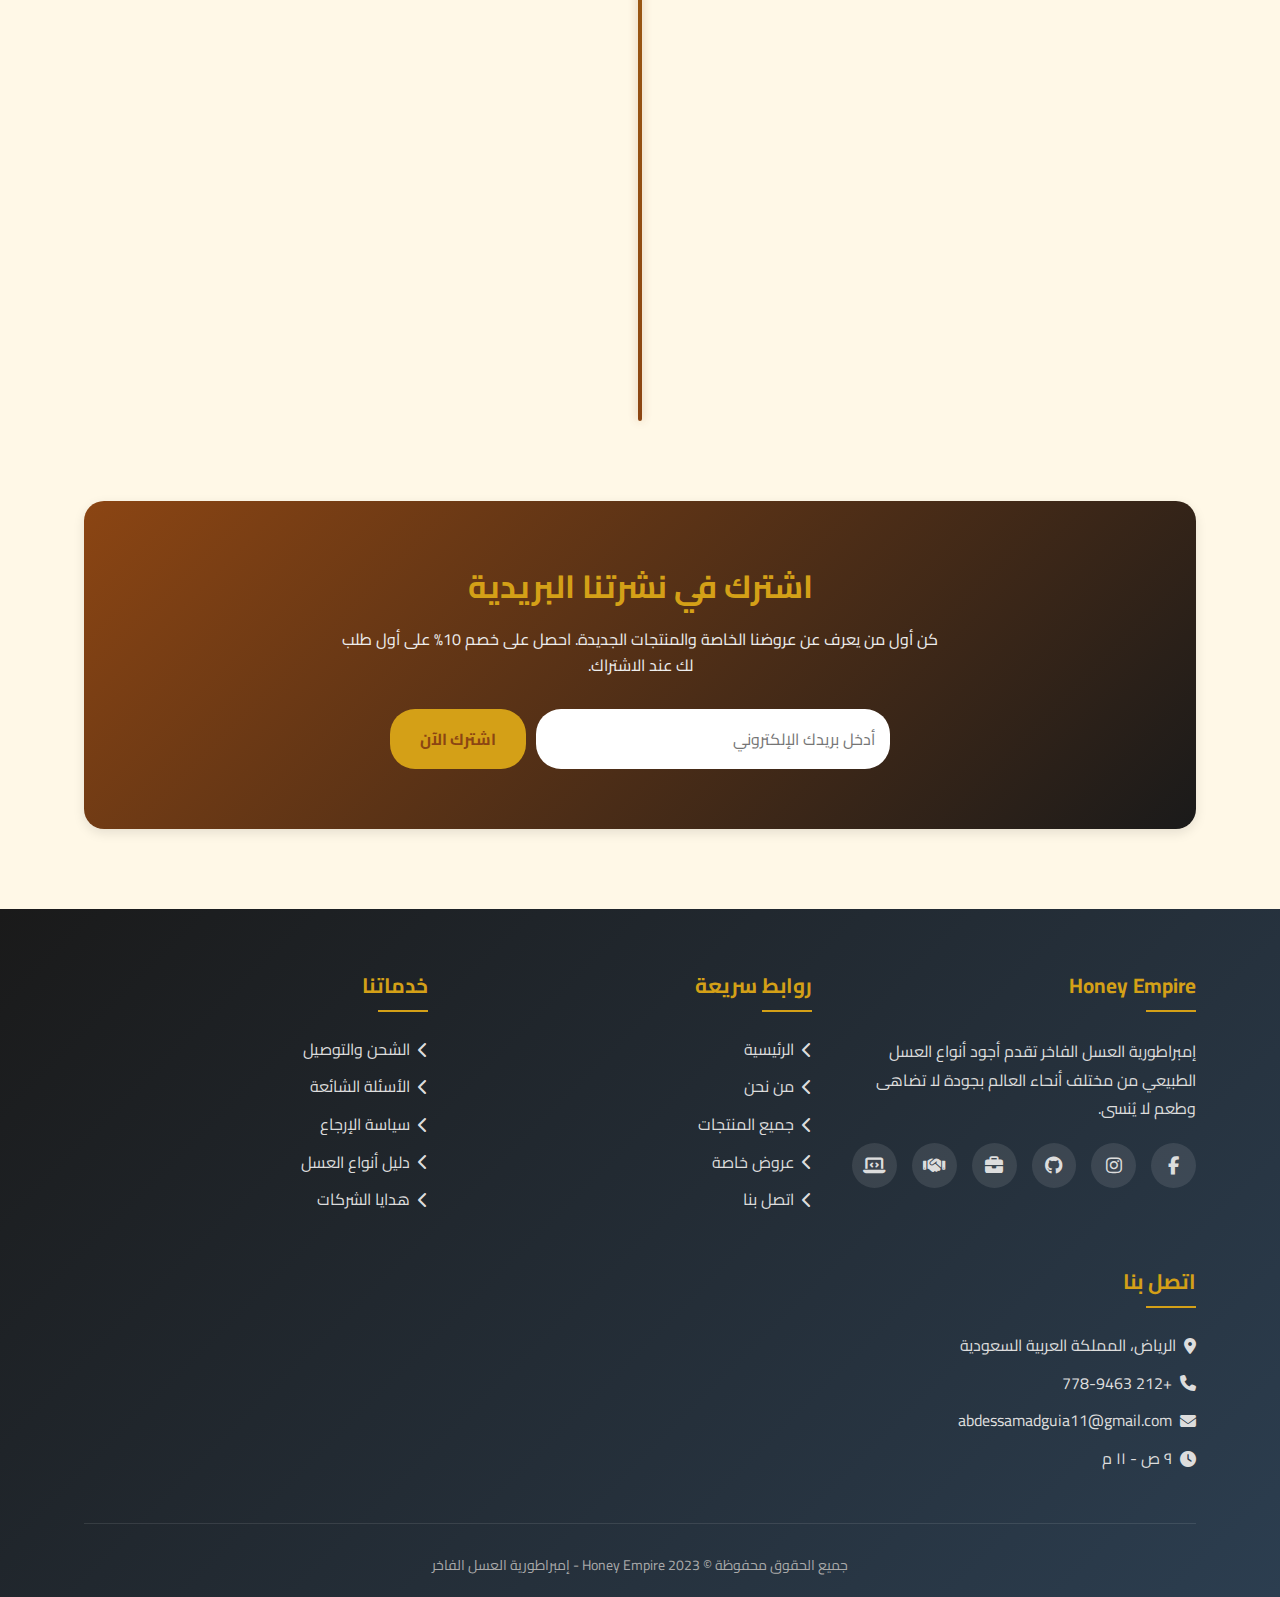
<file: offers.html>
<!DOCTYPE html>
<html lang="ar" dir="rtl">
<head>
    <meta charset="UTF-8">
    <meta name="viewport" content="width=device-width, initial-scale=1.0">
    <title>عروض خاصة - Honey Empire</title>
    <link rel="stylesheet" href="https://cdnjs.cloudflare.com/ajax/libs/font-awesome/6.4.0/css/all.min.css">
    <link href="https://fonts.googleapis.com/css2?family=Cairo:wght@300;400;600;700&display=swap" rel="stylesheet">
    <link rel="stylesheet" href="css/style.css">
    <link rel="icon" href="data:image/svg+xml,<svg xmlns=%22http://www.w3.org/2000/svg%22 viewBox=%220 0 100 100%22><text y=%22.9em%22 font-size=%2290%22>🍯</text></svg>">
    <style>
        /* Page Specific Styles matching Honey Empire Theme */
        .page-header {
            background: linear-gradient(rgba(0,0,0,0.6), rgba(0,0,0,0.6)), url('images/product-10.jpg');
            background-size: cover;
            background-position: center;
            height: 300px;
            display: flex;
            align-items: center;
            justify-content: center;
            color: white;
            text-align: center;
            margin-top: 0; /* Adjusted for sticky header */
        }

        .page-header h1 {
            font-size: 3.5rem;
            color: var(--primary-gold);
            margin-bottom: 15px;
            text-shadow: 2px 2px 4px rgba(0,0,0,0.5);
        }

        .page-header p {
            font-size: 1.2rem;
            max-width: 600px;
            margin: 0 auto;
        }

        .section-title {
            text-align: center;
            margin: 60px 0 40px;
            position: relative;
        }

        .section-title h2 {
            font-size: 2.5rem;
            color: var(--primary-brown);
            display: inline-block;
            padding-bottom: 15px;
            position: relative;
        }

        .section-title h2::after {
            content: '';
            position: absolute;
            bottom: 0;
            left: 50%;
            transform: translateX(-50%);
            width: 80px;
            height: 3px;
            background: var(--primary-gold);
        }

        /* Offers Grid */
        .offers-grid {
            display: grid;
            grid-template-columns: repeat(auto-fill, minmax(250px, 1fr));
            gap: 30px;
            margin-bottom: 60px;
        }

        .offer-card {
            background: white;
            border-radius: 15px;
            overflow: hidden;
            box-shadow: var(--shadow);
            transition: var(--transition);
            border: 1px solid #eee;
            position: relative;
        }

        .offer-card:hover {
            transform: translateY(-10px);
            box-shadow: 0 15px 30px rgba(0,0,0,0.15);
        }

        .offer-badge {
            background: var(--primary-gold);
            color: var(--primary-brown);
            padding: 8px 15px;
            position: absolute;
            top: 15px;
            right: 15px; /* RTL */
            border-radius: 20px;
            font-weight: bold;
            font-size: 0.9rem;
            z-index: 2;
            box-shadow: 0 2px 5px rgba(0,0,0,0.2);
        }

        .offer-image {
            height: 250px;
            width: 100%;
            overflow: hidden;
            position: relative;
        }

        .offer-image img {
            width: 100%;
            height: 100%;
            object-fit: cover;
            transition: transform 0.5s;
        }

        .offer-card:hover .offer-image img {
            transform: scale(1.1);
        }

        .offer-content {
            padding: 25px;
            text-align: center;
        }

        .offer-title {
            font-size: 1.3rem;
            color: var(--primary-brown);
            margin-bottom: 10px;
        }

        .offer-description {
            color: #666;
            margin-bottom: 20px;
            font-size: 0.95rem;
            line-height: 1.6;
        }

        .offer-price {
            display: flex;
            align-items: center;
            justify-content: center;
            gap: 15px;
            margin-bottom: 20px;
        }

        .old-price {
            text-decoration: line-through;
            color: #999;
            font-size: 1rem;
        }

        .new-price {
            font-size: 1.5rem;
            font-weight: bold;
            color: var(--primary-brown);
        }

        .offer-button {
            display: inline-block;
            width: 100%;
            padding: 12px;
            background: linear-gradient(45deg, var(--primary-brown), var(--dark-black));
            color: white;
            border: none;
            border-radius: 25px;
            font-size: 1rem;
            font-weight: bold;
            cursor: pointer;
            transition: var(--transition);
        }

        .offer-button:hover {
            background: linear-gradient(45deg, var(--primary-gold), var(--primary-brown));
            transform: translateY(-2px);
        }

        /* Professional Timeline */
        .timeline-container {
            position: relative;
            max-width: 1200px;
            margin: 0 auto 80px;
            padding: 40px 0;
        }

        .timeline-container::before {
            content: '';
            position: absolute;
            width: 4px;
            background: linear-gradient(to bottom, var(--primary-gold), var(--primary-brown));
            top: 0;
            bottom: 0;
            right: 50%;
            transform: translateX(50%);
            border-radius: 10px;
            box-shadow: 0 0 10px rgba(139, 69, 19, 0.3);
        }

        .timeline-item {
            padding: 20px 40px;
            position: relative;
            width: 50%;
            box-sizing: border-box;
            margin-bottom: 50px;
            opacity: 0;
            transform: translateY(30px);
            animation: fadeInUp 0.8s ease forwards;
        }

        .timeline-item:nth-child(odd) {
            right: 600px;
            padding-right: 70px;
            padding-left: 0;
        }

        .timeline-item:nth-child(even) {
            left: 1px;
            padding-left: 70px;
            padding-right: 0;
        }

        .timeline-item::before {
            content: '';
            position: absolute;
            width: 20px;
            height: 20px;
            background: white;
            border: 4px solid var(--primary-brown);
            top: 30px;
            border-radius: 50%;
            z-index: 1;
            box-shadow: 0 0 0 4px white, 0 0 0 8px var(--primary-gold);
            transition: all 0.3s ease;
        }

        .timeline-item:hover::before {
            transform: scale(1.3);
            background: var(--primary-gold);
        }

        .timeline-item:nth-child(odd)::before {
            right: -10px;
        }

        .timeline-item:nth-child(even)::before {
            left: -10px;
        }

        .timeline-content {
            padding: 30px;
            background: white;
            border-radius: 15px;
            box-shadow: 0 10px 30px rgba(0,0,0,0.1);
            border-right: 5px solid var(--primary-gold);
            position: relative;
            transition: all 0.3s ease;
        }

        .timeline-item:hover .timeline-content {
            transform: translateY(-5px);
            box-shadow: 0 15px 35px rgba(0,0,0,0.15);
        }

        .timeline-content::before {
            content: '';
            position: absolute;
            width: 20px;
            height: 20px;
            background: white;
            top: 30px;
            transform: rotate(45deg);
            border-top: 1px solid #eee;
            border-left: 1px solid #eee;
        }

        .timeline-item:nth-child(odd) .timeline-content::before {
            right: -10px;
            border-top: 1px solid #eee;
            border-left: 1px solid #eee;
        }

        .timeline-item:nth-child(even) .timeline-content::before {
            left: -10px;
            border-bottom: 1px solid #eee;
            border-right: 1px solid #eee;
            border-top: none;
            border-left: none;
        }

        .timeline-date {
            background: linear-gradient(135deg, var(--primary-brown), var(--dark-black));
            color: white;
            padding: 8px 20px;
            border-radius: 25px;
            font-weight: bold;
            display: inline-block;
            margin-bottom: 15px;
            box-shadow: 0 4px 15px rgba(139, 69, 19, 0.3);
            position: relative;
            overflow: hidden;
        }

        .timeline-date::before {
            content: '';
            position: absolute;
            top: 0;
            right: 0;
            width: 100%;
            height: 100%;
            background: linear-gradient(45deg, transparent, rgba(255,255,255,0.2), transparent);
            transform: translateX(-100%);
        }

        .timeline-item:hover .timeline-date::before {
            animation: shimmer 1.5s infinite;
        }

        .timeline-content h3 {
            color: var(--primary-brown);
            margin-bottom: 15px;
            font-size: 1.4rem;
            position: relative;
            padding-bottom: 10px;
        }

        .timeline-content h3::after {
            content: '';
            position: absolute;
            bottom: 0;
            right: 0;
            width: 50px;
            height: 2px;
            background: var(--primary-gold);
        }

        .timeline-content p {
            color: #666;
            line-height: 1.7;
            margin-bottom: 15px;
        }

        .timeline-features {
            list-style: none;
            padding: 0;
            margin: 20px 0;
        }

        .timeline-features li {
            padding: 8px 0;
            padding-right: 30px;
            position: relative;
            color: #555;
        }

        .timeline-features li::before {
            content: '✓';
            position: absolute;
            right: 0;
            top: 8px;
            width: 20px;
            height: 20px;
            background: var(--primary-gold);
            color: white;
            border-radius: 50%;
            display: flex;
            align-items: center;
            justify-content: center;
            font-size: 0.8rem;
        }

        .timeline-badge {
            position: absolute;
            top: -10px;
            left: 20px;
            background: var(--primary-gold);
            color: var(--primary-brown);
            padding: 5px 15px;
            border-radius: 15px;
            font-weight: bold;
            font-size: 0.8rem;
            box-shadow: 0 3px 10px rgba(0,0,0,0.2);
            z-index: 2;
        }

        /* Animations */
        @keyframes fadeInUp {
            to {
                opacity: 1;
                transform: translateY(0);
            }
        }

        @keyframes shimmer {
            100% {
                transform: translateX(100%);
            }
        }

        /* Responsive Design */
        @media (max-width: 768px) {
            .timeline-container::before {
                right: 31px;
            }
            
            .timeline-item {
                width: 100%;
                padding-right: 70px;
                padding-left: 0;
            }
            
            .timeline-item:nth-child(even) {
                left: 0;
                padding-left: 0;
            }
            
            .timeline-item::before {
                right: 21px;
                left: auto;
            }
            
            .timeline-item:nth-child(even)::before {
                right: 21px;
                left: auto;
            }
            
            .timeline-content::before {
                right: -10px;
                left: auto;
            }
            
            .timeline-item:nth-child(even) .timeline-content::before {
                right: -10px;
                left: auto;
            }
        }

        /* Newsletter */
        .newsletter {
            background: linear-gradient(135deg, var(--primary-brown), var(--dark-black));
            color: white;
            padding: 60px 0;
            text-align: center;
            border-radius: 20px;
            margin-bottom: 80px;
            box-shadow: var(--shadow);
        }

        .newsletter h2 {
            margin-bottom: 15px;
            font-size: 2rem;
            color: var(--primary-gold);
        }

        .newsletter p {
            max-width: 600px;
            margin: 0 auto 30px;
            color: #eee;
        }

        .newsletter-form {
            display: flex;
            max-width: 500px;
            margin: 0 auto;
            gap: 10px;
        }

        .newsletter-input {
            flex: 1;
            padding: 15px;
            border: none;
            border-radius: 25px;
            font-size: 1rem;
            font-family: 'Cairo', sans-serif;
        }

        .newsletter-button {
            padding: 15px 30px;
            background-color: var(--primary-gold);
            color: var(--primary-brown);
            border: none;
            border-radius: 25px;
            font-size: 1rem;
            font-weight: bold;
            cursor: pointer;
            transition: var(--transition);
        }

        .newsletter-button:hover {
            background-color: white;
            transform: scale(1.05);
        }

        @media (max-width: 768px) {
            .newsletter-form {
                flex-direction: column;
                padding: 0 20px;
            }
        }
    </style>
</head>
<body>
    <!-- Header Section -->
    <header>
        <div class="container">
            <div class="header-top">
                <div class="logo" onclick="window.location.href='index.html'">
                    <i class="fas fa-crown"></i>
                    <h1>Honey Empire</h1>
                </div>
                <div class="search-bar">
                    <input type="text" placeholder="ابحث عن منتج...">
                    <button><i class="fas fa-search"></i></button>
                </div>
                <div class="user-actions">
                    <a href="account.html" class="icon-btn" id="account-btn">
                        <i class="far fa-user"></i>
                        <span>حسابي</span>
                    </a>
                    <a href="cart.html" class="icon-btn" id="cart-btn">
                        <i class="fas fa-shopping-cart"></i>
                        <span class="badge" id="cart-count">0</span>
                    </a>
                </div>
            </div>
            <nav>
                <ul class="nav-links">
                    <li><a href="index.html" class="nav-link">الرئيسية</a></li>
                    <li><a href="products.html" class="nav-link">جميع المنتجات</a></li>
                    <li class="nav-item">
                        <a href="#" class="nav-link">أصناف العسل <i class="fas fa-chevron-down" style="font-size: 0.8rem;"></i></a>
                        <div class="dropdown-menu">
                            <a href="products.html?category=sider" class="dropdown-item">عسل السدر</a>
                            <a href="products.html?category=flowers" class="dropdown-item">عسل الزهور</a>
                            <a href="products.html?category=manuka" class="dropdown-item">عسل المانوكا</a>
                        </div>
                    </li>
                    <li><a href="offers.html" class="nav-link active">عروض خاصة</a></li>
                    <li><a href="about.html" class="nav-link">من نحن</a></li>
                    <li><a href="contact.html" class="nav-link">اتصل بنا</a></li>
                </ul>
            </nav>
        </div>
    </header>

    <!-- Page Header -->
    <section class="page-header">
        <div class="container">
            <h1>عروض خاصة</h1>
            <p>استفد من عروضنا الحالية والمستقبلية على أجود أنواع العسل الطبيعي</p>
        </div>
    </section>

    <!-- Current Offers -->
    <section class="container">
        <div class="section-title">
            <h2>العروض الحالية</h2>
        </div>
        <div class="offers-grid">
            <!-- Offer 1 -->
            <div class="offer-card">
                <div class="offer-badge">خصم 20%</div>
                <div class="offer-image">
                    <img src="images/product-1.jpg" alt="عسل السدر">
                </div>
                <div class="offer-content">
                    <h3 class="offer-title">عسل السدر الأصلي</h3>
                    <p class="offer-description">عسل سدر طبيعي 100% من أجود أنواع النحل، غني بالفوائد الصحية والعناصر الغذائية.</p>
                    <div class="offer-price">
                        <span class="new-price">120 ر.س</span>
                        <span class="old-price">150 ر.س</span>
                    </div>
                    <button class="offer-button">أضف للسلة</button>
                </div>
            </div>
            
            <!-- Offer 2 -->
            <div class="offer-card">
                <div class="offer-badge">عرض محدود</div>
                <div class="offer-image">
                    <img src="images/product-2.jpg" alt="عسل المانوكا">
                </div>
                <div class="offer-content">
                    <h3 class="offer-title">عسل المانوكا النيوزيلندي</h3>
                    <p class="offer-description">عسل مانوكا بجودة MGO 400+، معروف بخصائصه العلاجية الفريدة ومضادات الأكسدة.</p>
                    <div class="offer-price">
                        <span class="new-price">280 ر.س</span>
                        <span class="old-price">350 ر.س</span>
                    </div>
                    <button class="offer-button">أضف للسلة</button>
                </div>
            </div>
            
            <!-- Offer 3 -->
            <div class="offer-card">
                <div class="offer-badge">عرض العائلة</div>
                <div class="offer-image">
                    <img src="images/product-3.jpg" alt="عسل الزهور">
                </div>
                <div class="offer-content">
                    <h3 class="offer-title">عسل الزهور المختلط</h3>
                    <p class="offer-description">خليط من عسل الزهور الطبيعي، نكهة رائعة وفوائد متعددة، مثالي للاستخدام اليومي.</p>
                    <div class="offer-price">
                        <span class="new-price">75 ر.س</span>
                        <span class="old-price">90 ر.س</span>
                    </div>
                    <button class="offer-button">أضف للسلة</button>
                </div>
            </div>
        </div>
    </section>

    <!-- Future Offers Timeline -->
    <section class="container">
        <div class="section-title">
            <h2>العروض القادمة</h2>
        </div>
        <div class="timeline-container">
            <!-- Event 1 -->
            <div class="timeline-item" style="animation-delay: 0.2s">
                <div class="timeline-badge">قريباً</div>
                <div class="timeline-content">
                    <span class="timeline-date">15 أكتوبر 2023</span>
                    <h3>عرض اليوم الوطني</h3>
                    <p>احتفل معنا باليوم الوطني بخصومات استثنائية على أجود أنواع العسل الطبيعي.</p>
                    <ul class="timeline-features">
                        <li>خصم 25% على جميع أنواع العسل</li>
                        <li>هدايا مجانية للطلبات فوق 300 ر.س</li>
                        <li>تغليف خاص باليوم الوطني</li>
                        <li>شحن مجاني لجميع أنحاء المملكة</li>
                    </ul>
                </div>
            </div>
            
            <!-- Event 2 -->
            <div class="timeline-item" style="animation-delay: 0.4s">
                <div class="timeline-badge">شهر العسل</div>
                <div class="timeline-content">
                    <span class="timeline-date">1 نوفمبر 2023</span>
                    <h3>عرض الشتاء</h3>
                    <p>استعد للشتاء مع عروضنا الخاصة على العسل الذي يقوي المناعة ويحمي من الأمراض.</p>
                    <ul class="timeline-features">
                        <li>خصم 30% على عسل السدر</li>
                        <li>خصم 25% على عسل الزهور</li>
                        <li>عرض خاص على العسل مع الأعشاب</li>
                        <li>شحن مجاني لجميع الطلبات</li>
                    </ul>
                </div>
            </div>
            
            <!-- Event 3 -->
            <div class="timeline-item" style="animation-delay: 0.6s">
                <div class="timeline-badge">نهاية العام</div>
                <div class="timeline-content">
                    <span class="timeline-date">15 ديسمبر 2023</span>
                    <h3>عرض نهاية العام</h3>
                    <p>انهي عامك بأفضل العروض على العسل الفاخر واهداءات العام الجديد.</p>
                    <ul class="timeline-features">
                        <li>خصم 40% على عسل المانوكا</li>
                        <li>هدايا ترويجية للعام الجديد</li>
                        <li>خصومات إضافية على الطلبات الكبيرة</li>
                        <li>تغليف هدايا فاخر مجاني</li>
                    </ul>
                </div>
            </div>
            
            <!-- Event 4 -->
            <div class="timeline-item" style="animation-delay: 0.8s">
                <div class="timeline-badge">منتج جديد</div>
                <div class="timeline-content">
                    <span class="timeline-date">1 يناير 2024</span>
                    <h3>إطلاق منتج جديد</h3>
                    <p>اكتشف معنا عسل السمر الجبلي الفاخر الذي يجمع بين الطعم الرائع والفوائد الصحية.</p>
                    <ul class="timeline-features">
                        <li>خصم 20% للإطلالات الأولى</li>
                        <li>عينة مجانية مع أول طلب</li>
                        <li>ضمان الجودة والطازجة</li>
                        <li>شحن سريع ومجاني</li>
                    </ul>
                </div>
            </div>
        </div>
    </section>

    <!-- Newsletter -->
    <section class="container">
        <div class="newsletter">
            <h2>اشترك في نشرتنا البريدية</h2>
            <p>كن أول من يعرف عن عروضنا الخاصة والمنتجات الجديدة. احصل على خصم 10% على أول طلب لك عند الاشتراك.</p>
            <form class="newsletter-form">
                <input type="email" class="newsletter-input" placeholder="أدخل بريدك الإلكتروني" required>
                <button type="submit" class="newsletter-button">اشترك الآن</button>
            </form>
        </div>
    </section>

    <!-- Footer -->
    <footer>
        <div class="container">
            <div class="footer-content">
                <div class="footer-column">
                    <h3>Honey Empire</h3>
                    <p>إمبراطورية العسل الفاخر تقدم أجود أنواع العسل الطبيعي من مختلف أنحاء العالم بجودة لا تضاهى وطعم لا يُنسى.</p>
                    <div class="social-icons">
                        <a href="https://www.facebook.com/share/1A3HitD8RM/" target="_blank" title="Facebook"><i class="fab fa-facebook-f"></i></a>
                        <a href="https://www.instagram.com/abdeasg?igsh=MWw0NG1rZ3oyeGpmYw==" target="_blank" title="Instagram"><i class="fab fa-instagram"></i></a>
                        <a href="https://github.com/abdessamad159" target="_blank" title="GitHub"><i class="fab fa-github"></i></a>
                        <a href="https://www.freelancer.com/u/Abdessamadguia15" target="_blank" title="Freelancer"><i class="fas fa-briefcase"></i></a>
                        <a href="https://khamsat.com/user/abdessamad_guia" target="_blank" title="Khamsat"><i class="fas fa-handshake"></i></a>
                        <a href="https://mostaql.com/u/Abdessamad_gui1" target="_blank" title="Mostaql"><i class="fas fa-laptop-code"></i></a>
                    </div>
                </div>
                
                <div class="footer-column">
                    <h3>روابط سريعة</h3>
                    <ul>
                        <li><a href="index.html"><i class="fas fa-chevron-left"></i> الرئيسية</a></li>
                        <li><a href="about.html"><i class="fas fa-chevron-left"></i> من نحن</a></li>
                        <li><a href="products.html"><i class="fas fa-chevron-left"></i> جميع المنتجات</a></li>
                        <li><a href="offers.html"><i class="fas fa-chevron-left"></i> عروض خاصة</a></li>
                        <li><a href="contact.html"><i class="fas fa-chevron-left"></i> اتصل بنا</a></li>
                    </ul>
                </div>
                
                <div class="footer-column">
                    <h3>خدماتنا</h3>
                    <ul>
                        <li><a href="#"><i class="fas fa-chevron-left"></i> الشحن والتوصيل</a></li>
                        <li><a href="#"><i class="fas fa-chevron-left"></i> الأسئلة الشائعة</a></li>
                        <li><a href="#"><i class="fas fa-chevron-left"></i> سياسة الإرجاع</a></li>
                        <li><a href="#"><i class="fas fa-chevron-left"></i> دليل أنواع العسل</a></li>
                        <li><a href="#"><i class="fas fa-chevron-left"></i> هدايا الشركات</a></li>
                    </ul>
                </div>
                
                <div class="footer-column">
                    <h3>اتصل بنا</h3>
                    <ul>
                        <li><a href="#"><i class="fas fa-map-marker-alt"></i> الرياض، المملكة العربية السعودية</a></li>
                        <li><a href="tel:+2127789463"><i class="fas fa-phone"></i> +212 778-9463</a></li>
                        <li><a href="mailto:abdessamadguia11@gmail.com"><i class="fas fa-envelope"></i> abdessamadguia11@gmail.com</a></li>
                        <li><a href="#"><i class="fas fa-clock"></i> ٩ ص - ١١ م</a></li>
                    </ul>
                </div>
            </div>
            
            <div class="copyright">
                <p>جميع الحقوق محفوظة &copy; 2023 Honey Empire - إمبراطورية العسل الفاخر</p>
            </div>
        </div>
    </footer>

    <script src="js/api.js"></script>
    <script src="js/state.js" type="module"></script>
    <script src="js/main.js" type="module"></script>
</body>
</html>
</file>
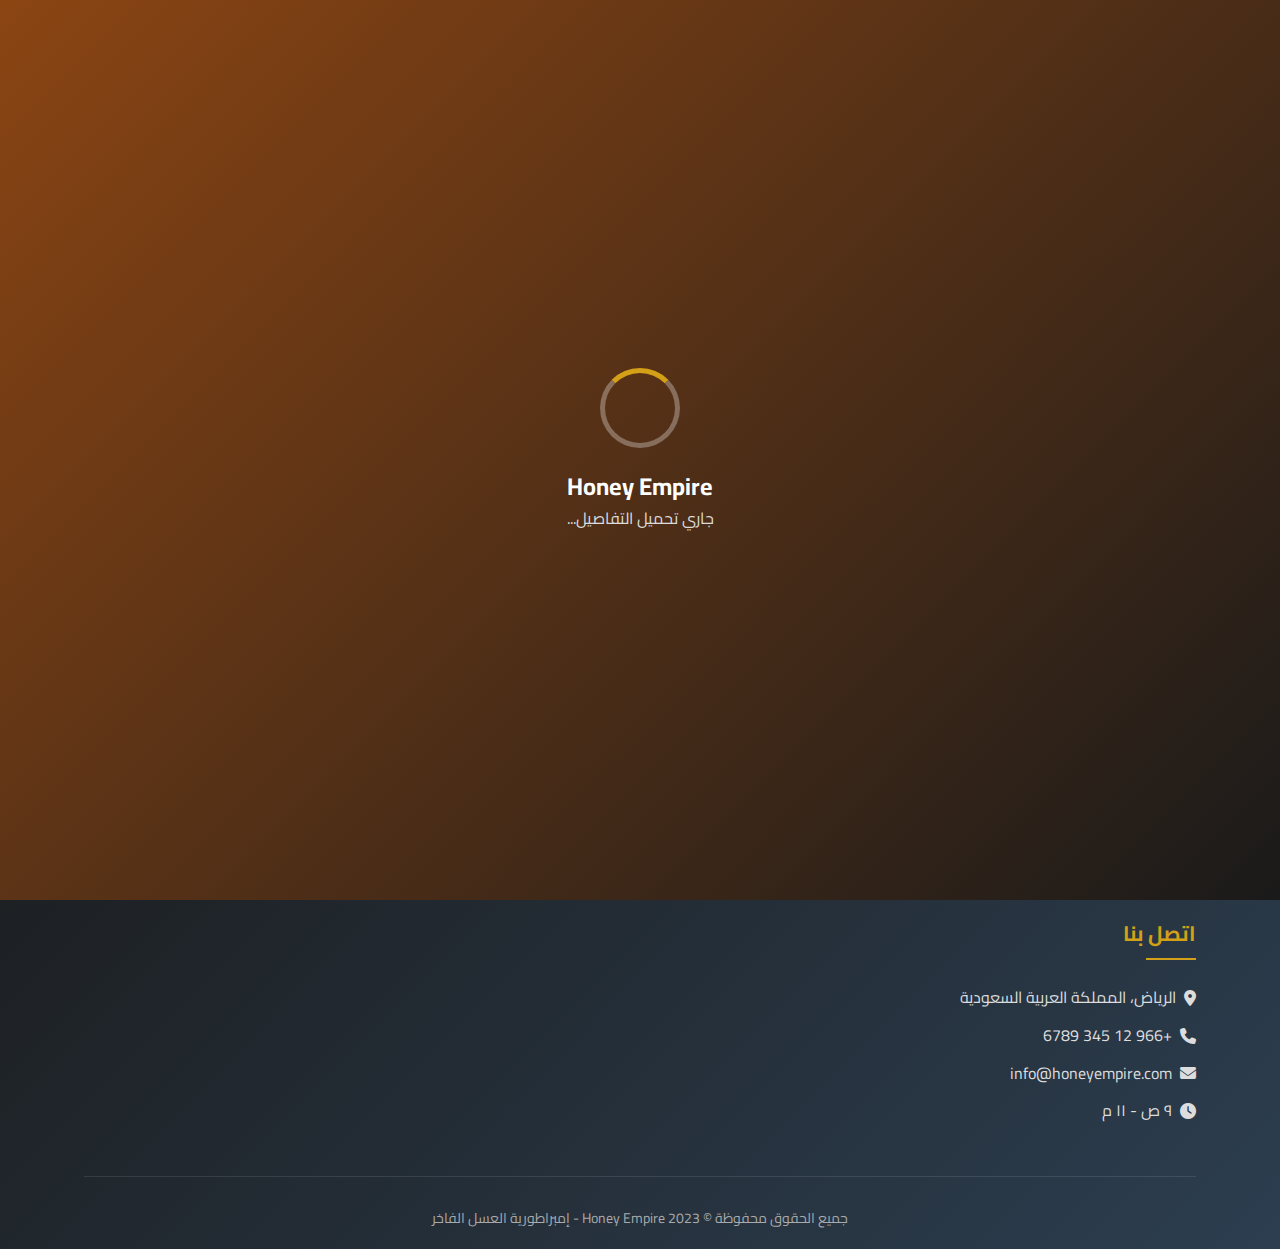
<file: product-details.html>
<!DOCTYPE html>
<html lang="ar" dir="rtl">
<head>
    <meta charset="UTF-8">
    <meta name="viewport" content="width=device-width, initial-scale=1.0">
    <title>تفاصيل المنتج - Honey Empire</title>
    <link rel="stylesheet" href="https://cdnjs.cloudflare.com/ajax/libs/font-awesome/6.4.0/css/all.min.css">
    <link href="https://fonts.googleapis.com/css2?family=Cairo:wght@300;400;600;700&display=swap" rel="stylesheet">
    <link rel="stylesheet" href="css/style.css">
    <style>
        .product-details-container {
            margin-top: 50px;
            margin-bottom: 80px;
            display: grid;
            grid-template-columns: 1fr 1fr;
            gap: 50px;
            background: white;
            padding: 40px;
            border-radius: 20px;
            box-shadow: var(--shadow);
        }

        .product-gallery {
            height: 500px;
            background: linear-gradient(45deg, #f8f9fa, #e9ecef);
            border-radius: 15px;
            display: flex;
            align-items: center;
            justify-content: center;
            color: var(--primary-brown);
            font-size: 150px;
        }

        .product-info-detail h1 {
            font-size: 2.5rem;
            color: var(--primary-brown);
            margin-bottom: 15px;
        }

        .product-meta {
            display: flex;
            gap: 20px;
            margin-bottom: 20px;
            color: #666;
            font-size: 0.9rem;
        }

        .product-price-detail {
            font-size: 2rem;
            color: var(--primary-gold);
            font-weight: bold;
            margin-bottom: 20px;
        }

        .product-description {
            line-height: 1.8;
            color: #555;
            margin-bottom: 30px;
            font-size: 1.1rem;
        }

        .product-actions-detail {
            display: flex;
            gap: 20px;
            margin-top: 30px;
        }

        .quantity-selector {
            display: flex;
            align-items: center;
            border: 1px solid #ddd;
            border-radius: 30px;
            overflow: hidden;
        }

        .quantity-selector button {
            width: 40px;
            height: 40px;
            background: #f8f9fa;
            border: none;
            cursor: pointer;
            font-size: 18px;
            color: var(--primary-brown);
        }

        .quantity-selector input {
            width: 50px;
            height: 40px;
            border: none;
            text-align: center;
            font-size: 16px;
            font-weight: bold;
        }

        @media (max-width: 768px) {
            .product-details-container {
                grid-template-columns: 1fr;
            }
            
            .product-gallery {
                height: 300px;
            }
        }
    </style>
</head>
<body>
    <!-- Loading Screen -->
    <div id="loading-screen">
        <div class="loader"></div>
        <h2 style="color: white;">Honey Empire</h2>
        <p style="color: #ddd;">جاري تحميل التفاصيل...</p>
    </div>

    <!-- Header Section -->
    <header>
        <div class="container">
            <div class="header-top">
                <div class="logo" onclick="window.location.href='index.html'">
                    <i class="fas fa-crown"></i>
                    <h1>Honey Empire</h1>
                </div>
                
                <div class="search-bar">
                    <input type="text" placeholder="ابحث عن عسل السدر، المانوكا، الزهور...">
                    <button><i class="fas fa-search"></i></button>
                </div>
                
                <div class="user-actions">
                    <a href="#" id="login-btn">
                        <i class="fas fa-user"></i>
                        <span>تسجيل الدخول</span>
                    </a>
                    <a href="#" id="register-btn">
                        <i class="fas fa-user-plus"></i>
                        <span>إنشاء حساب</span>
                    </a>
                    <a href="#" id="cart-btn">
                        <i class="fas fa-shopping-cart"></i>
                        <span>سلة الشراء</span>
                        <span class="cart-count">0</span>
                    </a>
                </div>
            </div>
            
            <nav>
                <ul>
                    <li><a href="index.html" class="nav-link">الرئيسية</a></li>
                    <li><a href="products.html" class="nav-link">جميع المنتجات</a></li>
                    <li class="nav-item">
                        <a href="#" class="nav-link">أصناف العسل <i class="fas fa-chevron-down" style="font-size: 0.8rem;"></i></a>
                        <div class="dropdown-menu">
                            <a href="products.html?category=sider" class="dropdown-item">عسل السدر</a>
                            <a href="products.html?category=flowers" class="dropdown-item">عسل الزهور</a>
                            <a href="products.html?category=manuka" class="dropdown-item">عسل المانوكا</a>
                        </div>
                    </li>
                    <li><a href="offers.html" class="nav-link">عروض خاصة</a></li>
                    <li><a href="about.html" class="nav-link">من نحن</a></li>
                    <li><a href="contact.html" class="nav-link">اتصل بنا</a></li>
            </nav>
        </div>
    </header>

    <!-- Product Details Content -->
    <div class="container" id="product-details-container">
        <!-- Content will be loaded dynamically -->
    </div>

    <!-- Shopping Cart Sidebar -->
    <div class="cart-sidebar" id="cart-sidebar">
        <div class="cart-header">
            <h3>سلة التسوق</h3>
            <button class="close-cart">&times;</button>
        </div>
        <div class="cart-items" id="cart-items">
            <!-- Cart items will be dynamically loaded here -->
        </div>
        <div class="cart-total">
            <div class="total-row">
                <span>المجموع:</span>
                <span id="subtotal">0 ر.س</span>
            </div>
            <div class="total-row">
                <span>الشحن:</span>
                <span id="shipping">0 ر.س</span>
            </div>
            <div class="total-row total-final">
                <span>الإجمالي:</span>
                <span id="total">0 ر.س</span>
            </div>
        </div>
        <button class="checkout-btn" onclick="checkout()">إتمام الشراء</button>
    </div>

    <!-- Login Form -->
    <div id="login-form" class="auth-container">
        <div class="auth-form">
            <button class="close-btn">&times;</button>
            <h2>تسجيل الدخول</h2>
            <form id="loginForm">
                <div class="form-group">
                    <label for="login-email">البريد الإلكتروني</label>
                    <input type="email" id="login-email" required>
                </div>
                <div class="form-group">
                    <label for="login-password">كلمة المرور</label>
                    <input type="password" id="login-password" required>
                </div>
                <div class="form-options">
                    <label>
                        <input type="checkbox"> تذكرني
                    </label>
                    <a href="#">نسيت كلمة المرور؟</a>
                </div>
                <button type="submit" class="btn" style="width: 100%;"><span>تسجيل الدخول</span></button>
            </form>
            <div class="auth-switch">
                <p>ليس لديك حساب؟ <a href="#" id="switch-to-register">إنشاء حساب جديد</a></p>
            </div>
        </div>
    </div>

    <!-- Register Form -->
    <div id="register-form" class="auth-container">
        <div class="auth-form">
            <button class="close-btn">&times;</button>
            <h2>إنشاء حساب جديد</h2>
            <form id="registerForm">
                <div class="form-group">
                    <label for="register-name">الاسم الكامل</label>
                    <input type="text" id="register-name" required>
                </div>
                <div class="form-group">
                    <label for="register-email">البريد الإلكتروني</label>
                    <input type="email" id="register-email" required>
                </div>
                <div class="form-group">
                    <label for="register-password">كلمة المرور</label>
                    <input type="password" id="register-password" required>
                </div>
                <div class="form-group">
                    <label for="register-confirm-password">تأكيد كلمة المرور</label>
                    <input type="password" id="register-confirm-password" required>
                </div>
                <div class="form-options">
                    <label>
                        <input type="checkbox" required> أوافق على <a href="#">شروط الاستخدام</a> و <a href="#">سياسة الخصوصية</a>
                    </label>
                </div>
                <button type="submit" class="btn" style="width: 100%;"><span>إنشاء الحساب</span></button>
            </form>
            <div class="auth-switch">
                <p>لديك حساب بالفعل؟ <a href="#" id="switch-to-login">تسجيل الدخول</a></p>
            </div>
        </div>
    </div>

    <!-- Notification -->
    <div class="notification" id="notification">
        <i class="fas fa-check-circle"></i>
        <span id="notification-text"></span>
    </div>

    <!-- Footer -->
    <footer>
        <div class="container">
            <div class="footer-content">
                <div class="footer-column">
                    <h3>Honey Empire</h3>
                    <p>إمبراطورية العسل الفاخر تقدم أجود أنواع العسل الطبيعي من مختلف أنحاء العالم بجودة لا تضاهى وطعم لا يُنسى.</p>
                    <div class="social-icons">
                        <a href="#"><i class="fab fa-facebook-f"></i></a>
                        <a href="#"><i class="fab fa-twitter"></i></a>
                        <a href="#"><i class="fab fa-instagram"></i></a>
                        <a href="#"><i class="fab fa-whatsapp"></i></a>
                    </div>
                </div>
                
                <div class="footer-column">
                    <h3>روابط سريعة</h3>
                    <ul>
                        <li><a href="index.html"><i class="fas fa-chevron-left"></i> الرئيسية</a></li>
                        <li><a href="#about"><i class="fas fa-chevron-left"></i> من نحن</a></li>
                        <li><a href="products.html"><i class="fas fa-chevron-left"></i> جميع المنتجات</a></li>
                        <li><a href="#"><i class="fas fa-chevron-left"></i> عروض خاصة</a></li>
                        <li><a href="#contact"><i class="fas fa-chevron-left"></i> اتصل بنا</a></li>
                    </ul>
                </div>
                
                <div class="footer-column">
                    <h3>خدماتنا</h3>
                    <ul>
                        <li><a href="#"><i class="fas fa-chevron-left"></i> الشحن والتوصيل</a></li>
                        <li><a href="#"><i class="fas fa-chevron-left"></i> الأسئلة الشائعة</a></li>
                        <li><a href="#"><i class="fas fa-chevron-left"></i> سياسة الإرجاع</a></li>
                        <li><a href="#"><i class="fas fa-chevron-left"></i> دليل أنواع العسل</a></li>
                        <li><a href="#"><i class="fas fa-chevron-left"></i> هدايا الشركات</a></li>
                    </ul>
                </div>
                
                <div class="footer-column">
                    <h3>اتصل بنا</h3>
                    <ul>
                        <li><a href="#"><i class="fas fa-map-marker-alt"></i> الرياض، المملكة العربية السعودية</a></li>
                        <li><a href="#"><i class="fas fa-phone"></i> +966 12 345 6789</a></li>
                        <li><a href="#"><i class="fas fa-envelope"></i> info@honeyempire.com</a></li>
                        <li><a href="#"><i class="fas fa-clock"></i> ٩ ص - ١١ م</a></li>
                    </ul>
                </div>
            </div>
            
            <div class="copyright">
                <p>جميع الحقوق محفوظة &copy; 2023 Honey Empire - إمبراطورية العسل الفاخر</p>
            </div>
        </div>
    </footer>

    <script type="module">
        import { store } from './js/state.js';
        import { products } from './js/products-data.js';
        import './js/main.js';

        document.addEventListener('DOMContentLoaded', () => {
            const urlParams = new URLSearchParams(window.location.search);
            const productId = parseInt(urlParams.get('id'));
            const product = products.find(p => p.id === productId);

            const container = document.getElementById('product-details-container');

            if (product) {
                container.innerHTML = `
                    <div class="product-details-container">
                        <div class="product-gallery" style="background-image: url('${product.image}'); background-size: cover; background-position: center;">
                        </div>
                        <div class="product-info-detail">
                            ${product.badge ? `<span style="background: var(--warning); color: white; padding: 5px 15px; border-radius: 20px; font-size: 14px;">${product.badge}</span>` : ''}
                            <h1>${product.name}</h1>
                            <div class="product-meta">
                                <span><i class="fas fa-star" style="color: var(--primary-gold)"></i> ${product.rating} تقييم</span>
                                <span><i class="fas fa-box"></i> متوفر: ${product.stock} قطعة</span>
                            </div>
                            <div class="product-price-detail">
                                ${product.price} ر.س
                                ${product.oldPrice ? `<span style="text-decoration: line-through; color: #999; font-size: 1.5rem; margin-right: 15px;">${product.oldPrice} ر.س</span>` : ''}
                            </div>
                            <div class="product-description">
                                <p>${product.description}</p>
                                <p>هذا العسل طبيعي 100% وتم فحصه مخبرياً للتأكد من جودته ونقائه. يتم تعبئته وفق أعلى معايير الجودة لضمان وصوله إليكم بحالته الطبيعية.</p>
                            </div>
                            <div class="product-actions-detail">
                                <div class="quantity-selector">
                                    <button onclick="decreaseQty()">-</button>
                                    <input type="text" value="1" id="qty-input" readonly>
                                    <button onclick="increaseQty()">+</button>
                                </div>
                                <button class="btn" onclick="addToCartWithQty(${product.id})">أضف إلى السلة</button>
                            </div>
                        </div>
                    </div>
                `;
            } else {
                container.innerHTML = '<div style="text-align: center; padding: 100px;"><h2>المنتج غير موجود</h2><a href="products.html" class="btn" style="margin-top: 20px;">العودة للمنتجات</a></div>';
            }
        });

        window.increaseQty = () => {
            const input = document.getElementById('qty-input');
            input.value = parseInt(input.value) + 1;
        };

        window.decreaseQty = () => {
            const input = document.getElementById('qty-input');
            if (parseInt(input.value) > 1) {
                input.value = parseInt(input.value) - 1;
            }
        };

        window.addToCartWithQty = (id) => {
            const qty = parseInt(document.getElementById('qty-input').value);
            const product = products.find(p => p.id === id);
            // Simple hack to add multiple times for now, ideally store should support adding with quantity
            for(let i=0; i<qty; i++) {
                store.addToCart(product);
            }
        };
    </script>
</body>
</html>
</file>
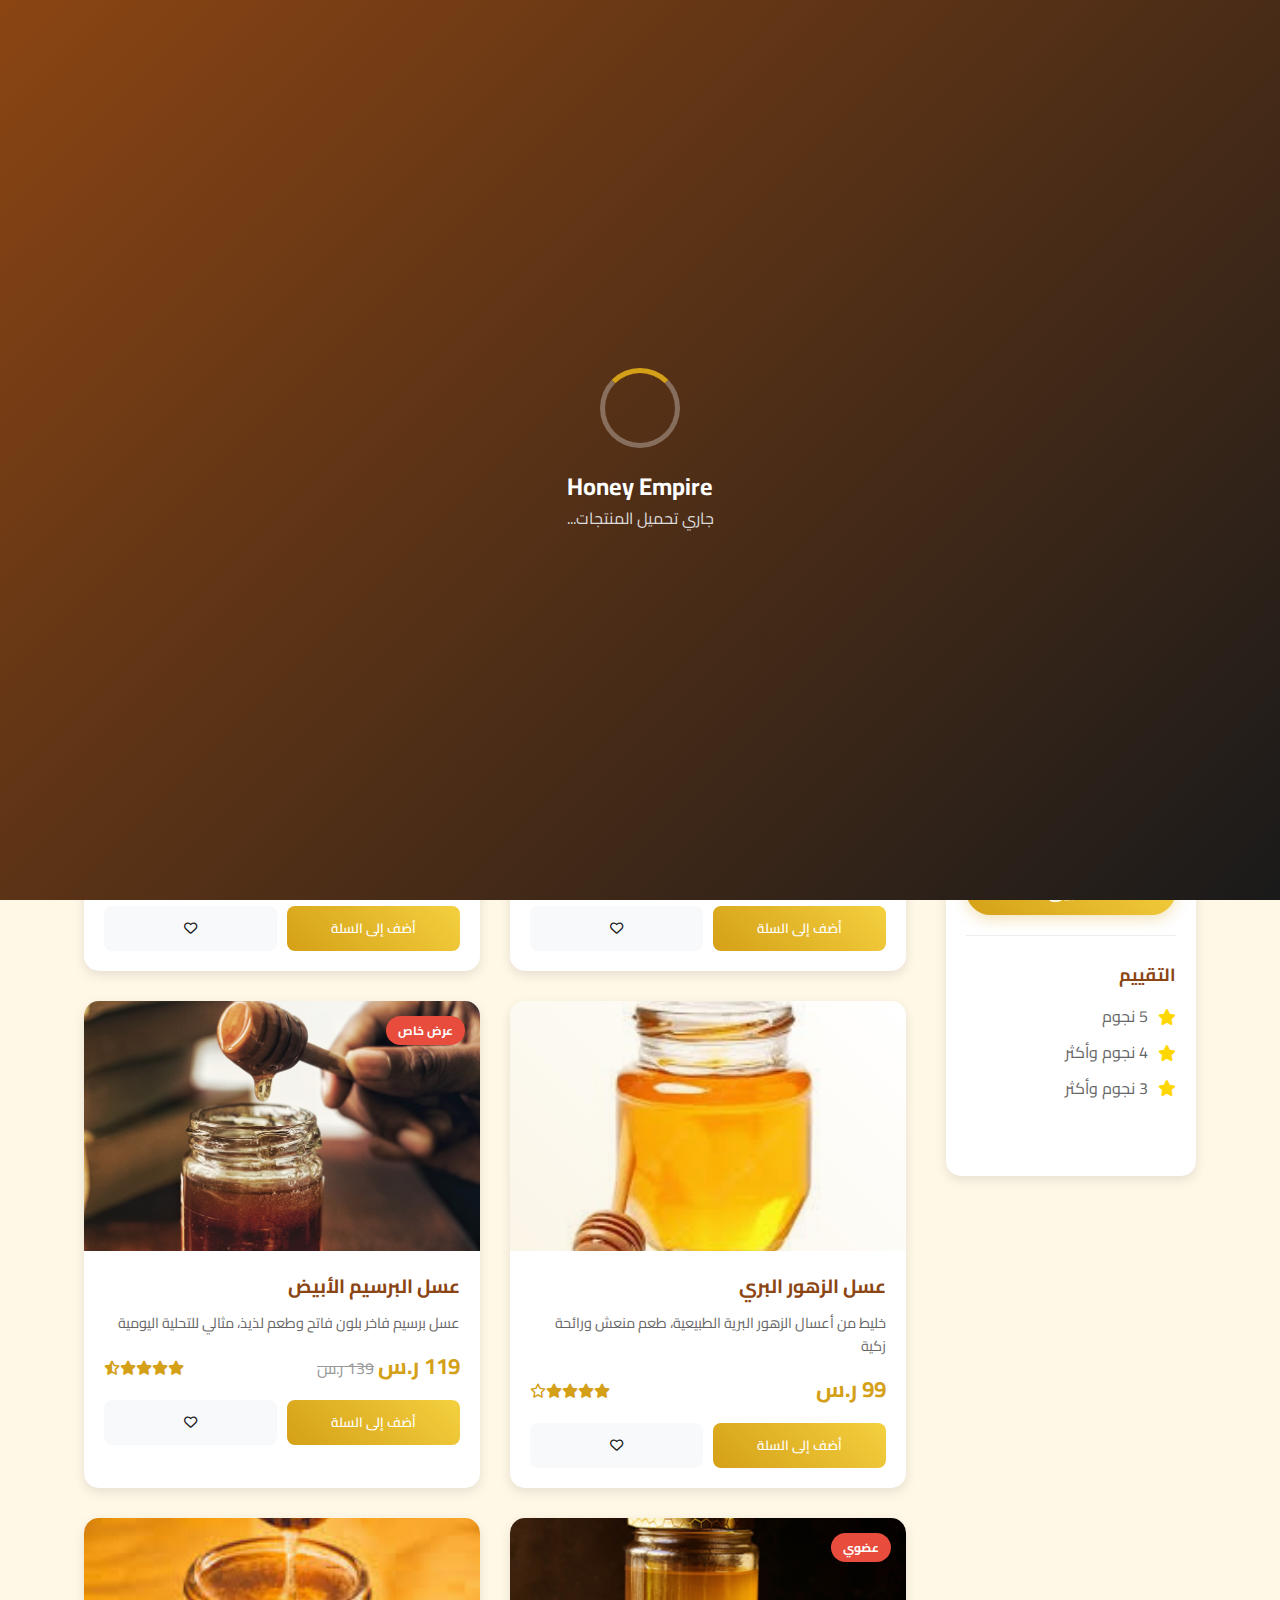
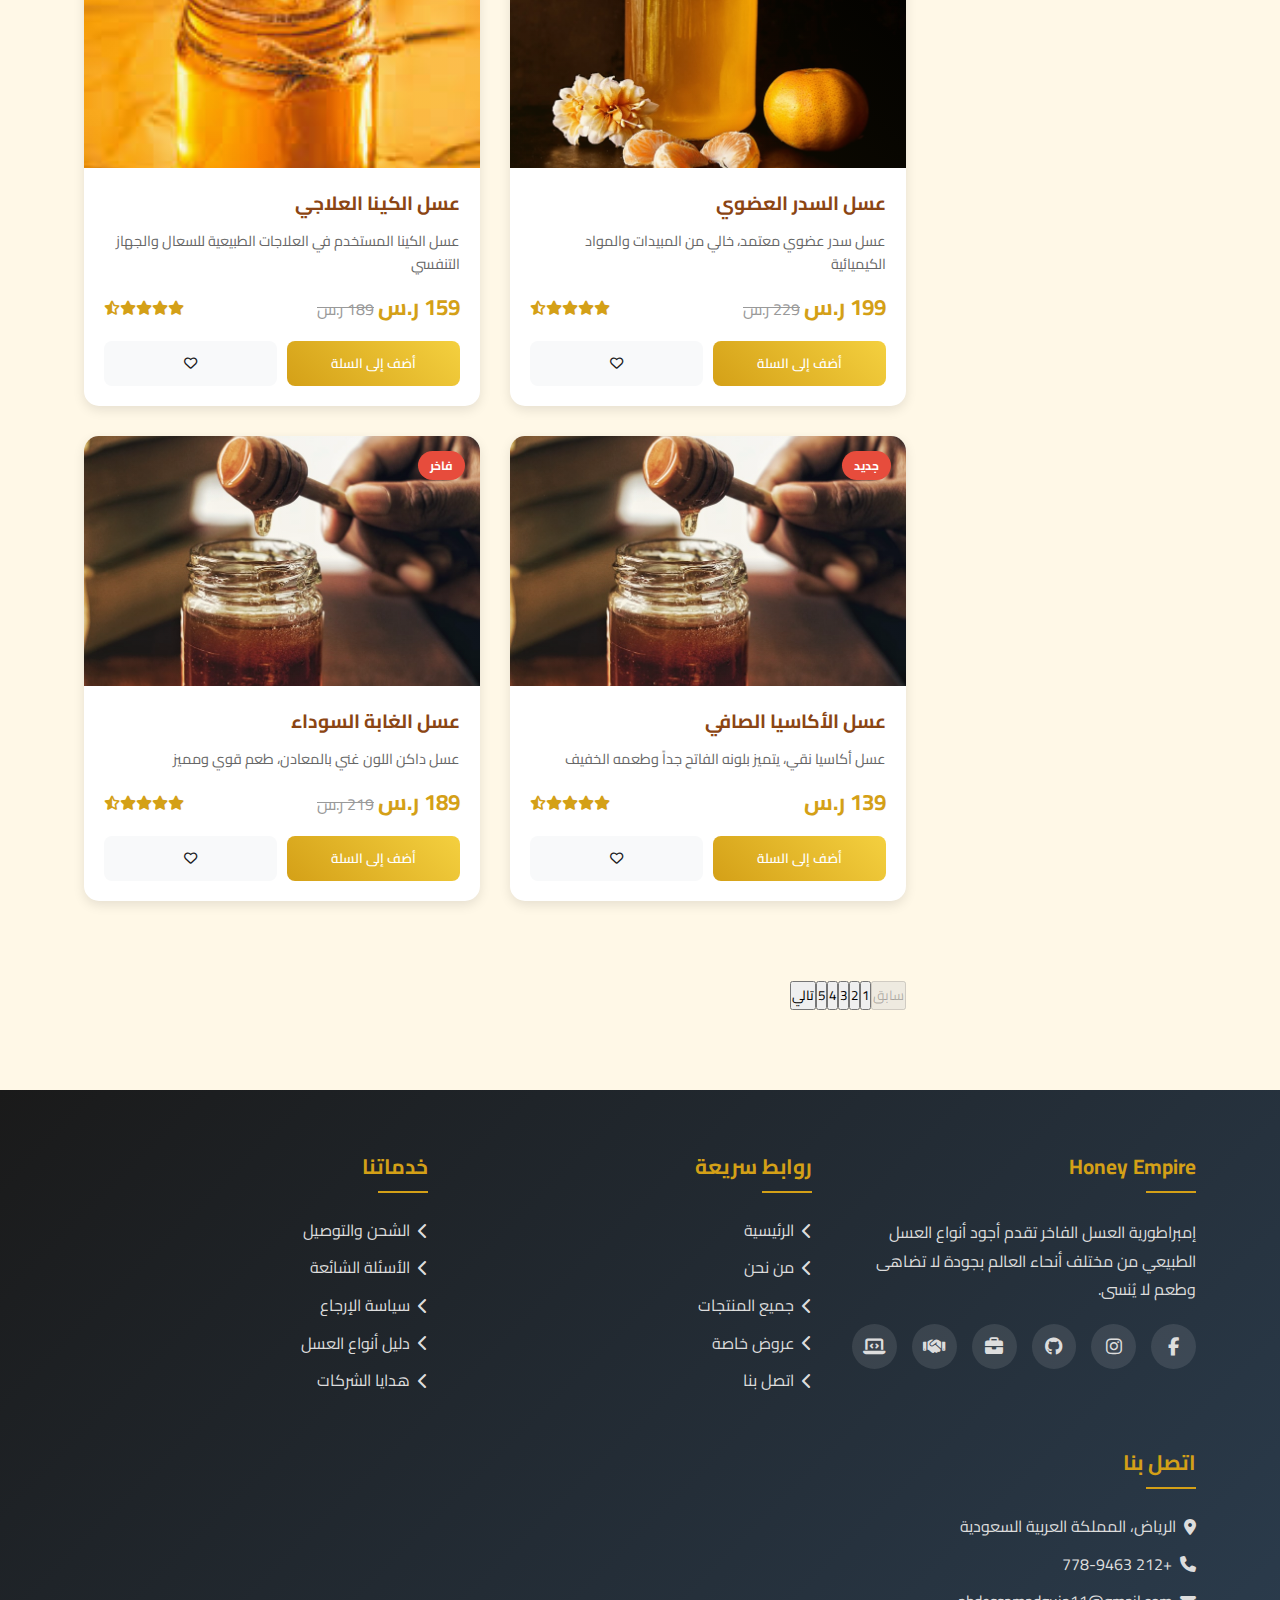
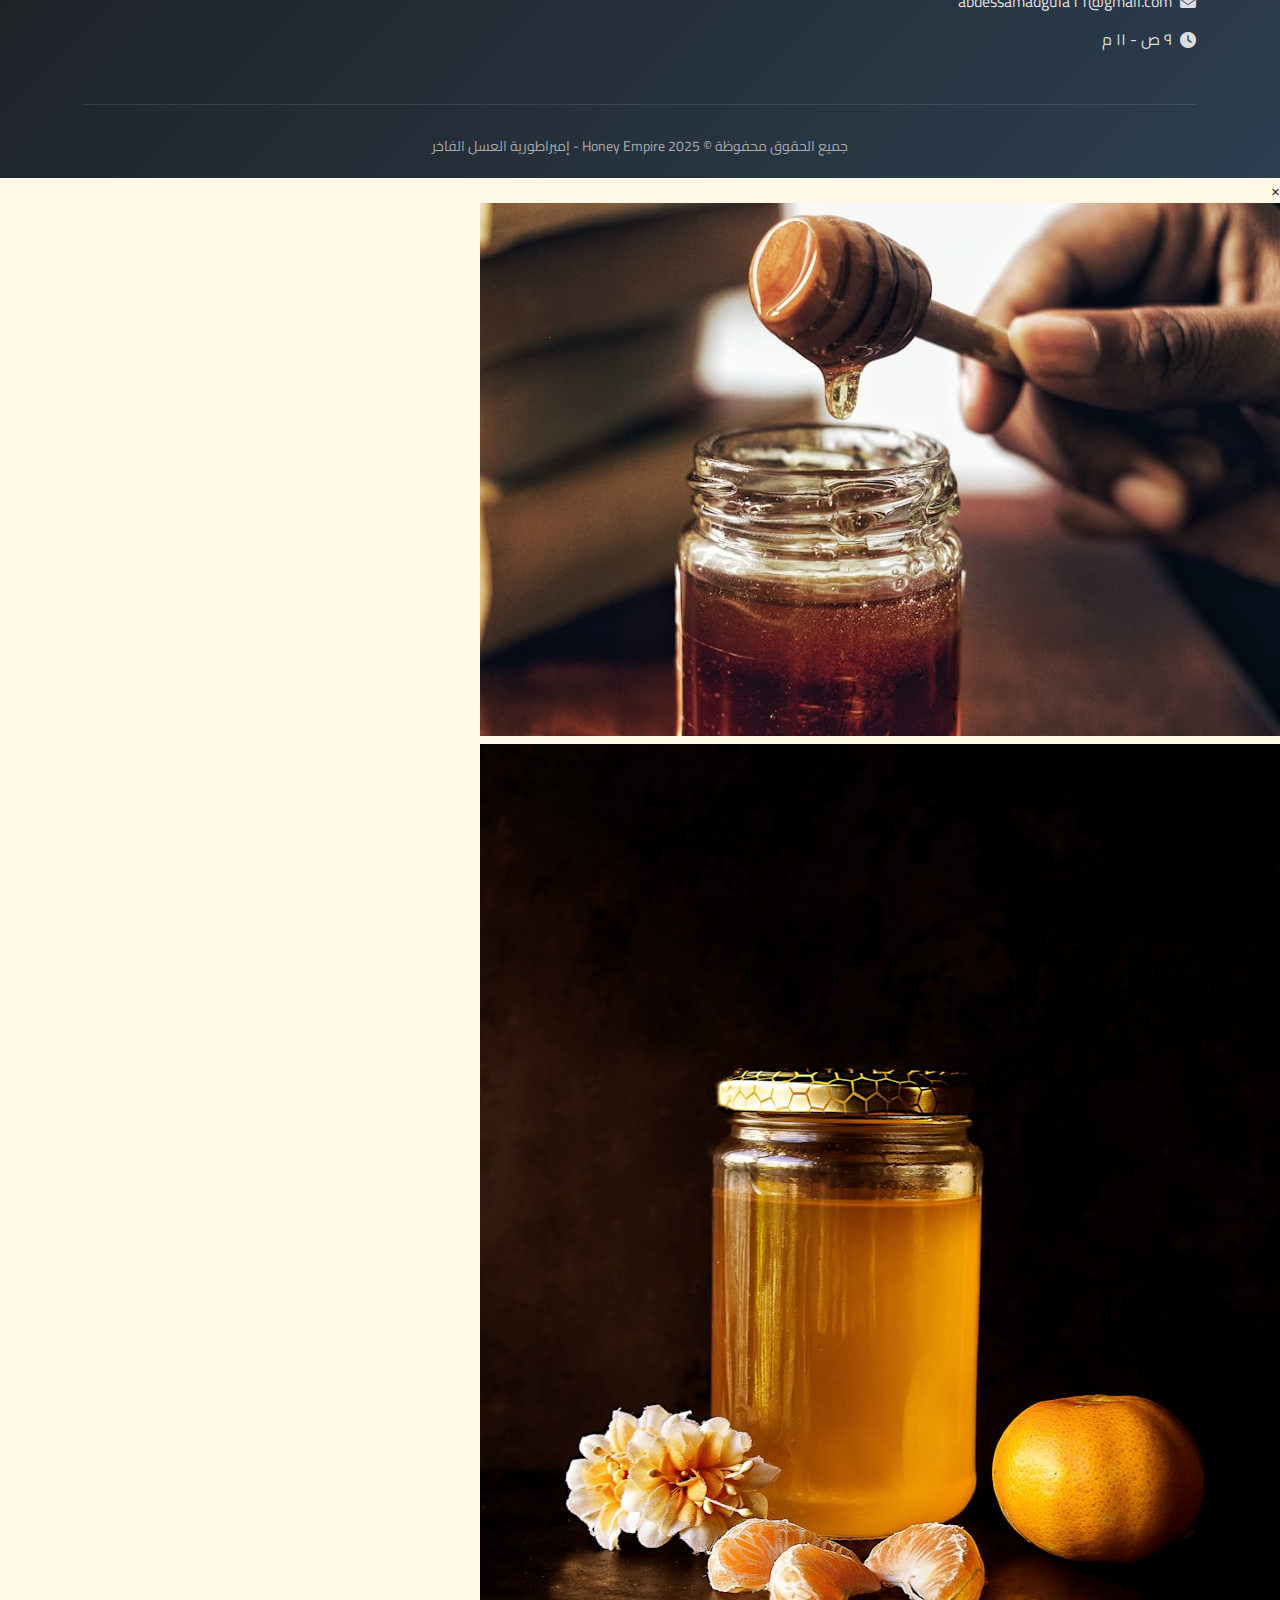
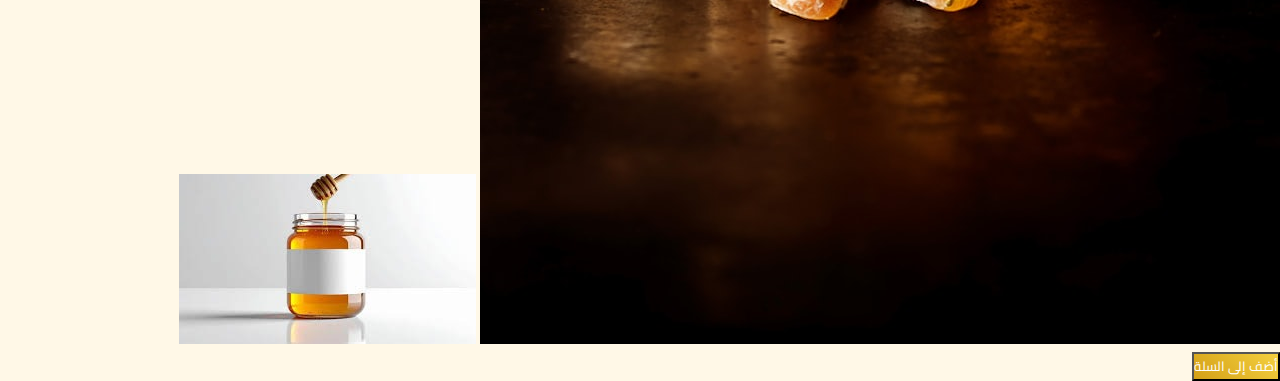
<file: products.html>
<!DOCTYPE html>
<html lang="ar" dir="rtl">
<head>
    <meta charset="UTF-8">
    <meta name="viewport" content="width=device-width, initial-scale=1.0">
    <title>جميع المنتجات - Honey Empire</title>
    <link rel="stylesheet" href="https://cdnjs.cloudflare.com/ajax/libs/font-awesome/6.4.0/css/all.min.css">
    <link href="https://fonts.googleapis.com/css2?family=Cairo:wght@300;400;600;700&display=swap" rel="stylesheet">
    <link rel="stylesheet" href="css/style.css">
    <link rel="icon" href="data:image/svg+xml,<svg xmlns=%22http://www.w3.org/2000/svg%22 viewBox=%220 0 100 100%22><text y=%22.9em%22 font-size=%2290%22>🍯</text></svg>">
    <style>
        .page-header {
            background: linear-gradient(rgba(0, 0, 0, 0.7), rgba(0, 0, 0, 0.7)), url('images/product-3.jpg');
            background-size: cover;
            background-position: center;
            color: white;
            padding: 100px 0;
            text-align: center;
            margin-bottom: 50px;
        }

        .products-layout {
            display: grid;
            grid-template-columns: 250px 1fr;
            gap: 40px;
            margin-bottom: 80px;
        }

        .filters-sidebar {
            background: white;
            padding: 20px;
            border-radius: 15px;
            box-shadow: var(--shadow);
            height: fit-content;
        }

        .filter-group {
            margin-bottom: 25px;
            padding-bottom: 20px;
            border-bottom: 1px solid #eee;
        }

        .filter-group:last-child {
            border-bottom: none;
        }

        .filter-group h3 {
            color: var(--primary-brown);
            margin-bottom: 15px;
            font-size: 1.1rem;
        }

        .filter-option {
            display: flex;
            align-items: center;
            gap: 10px;
            margin-bottom: 10px;
            cursor: pointer;
            color: #666;
        }

        .filter-option:hover {
            color: var(--primary-gold);
        }

        .price-inputs {
            display: flex;
            gap: 10px;
            align-items: center;
        }

        .price-inputs input {
            width: 100%;
            padding: 8px;
            border: 1px solid #ddd;
            border-radius: 5px;
        }

        @media (max-width: 992px) {
            .products-layout {
                grid-template-columns: 1fr;
            }
        }
    </style>
</head>
<body>
    <!-- Loading Screen -->
    <div id="loading-screen">
        <div class="loader"></div>
        <h2 style="color: white;">Honey Empire</h2>
        <p style="color: #ddd;">جاري تحميل المنتجات...</p>
    </div>

    <!-- Header Section -->
    <header>
        <div class="container">
            <div class="header-top">
                <div class="logo" onclick="window.location.href='index.html'">
                    <i class="fas fa-crown"></i>
                    <h1>Honey Empire</h1>
                </div>
                <div class="search-bar">
                    <input type="text" placeholder="ابحث عن منتج...">
                    <button><i class="fas fa-search"></i></button>
                </div>
                <div class="user-actions">
                    <a href="account.html" class="icon-btn" id="account-btn">
                        <i class="far fa-user"></i>
                        <span>حسابي</span>
                    </a>
                    <a href="cart.html" class="icon-btn" id="cart-btn">
                        <i class="fas fa-shopping-cart"></i>
                        <span class="badge" id="cart-count">0</span>
                    </a>
                </div>
            </div>
            <nav>
                <ul class="nav-links">
                    <li><a href="products.html" class="nav-link">جميع المنتجات</a></li>
                    <li class="nav-item">
                        <a href="#" class="nav-link">أصناف العسل <i class="fas fa-chevron-down" style="font-size: 0.8rem;"></i></a>
                        <div class="dropdown-menu">
                            <a href="products.html?category=sider" class="dropdown-item">عسل السدر</a>
                            <a href="products.html?category=flowers" class="dropdown-item">عسل الزهور</a>
                            <a href="products.html?category=manuka" class="dropdown-item">عسل المانوكا</a>
                        </div>
                    </li>
                    <li><a href="offers.html" class="nav-link">عروض خاصة</a></li>
                    <li><a href="about.html" class="nav-link">من نحن</a></li>
                    <li><a href="contact.html" class="nav-link">اتصل بنا</a></li>
                </ul>
            </nav>
        </div>
    </header>

    <!-- Page Header -->
    <div class="page-header">
        <div class="container">
            <h1>جميع المنتجات</h1>
            <p>تصفح مجموعتنا الكاملة من العسل الطبيعي والمنتجات الفاخرة</p>
        </div>
    </div>

    <!-- Main Content -->
    <section class="container">
        <div class="products-layout">
            <!-- Sidebar Filters -->
            <aside class="filters-sidebar">
                <div class="filter-group">
                    <h3>الفئات</h3>
                    <div class="filter-option" onclick="window.location.href='products.html'">
                        <input type="radio" name="category" checked>
                        <span>الكل</span>
                    </div>
                    <div class="filter-option" onclick="filterProducts('sider')">
                        <input type="radio" name="category">
                        <span>عسل السدر</span>
                    </div>
                    <div class="filter-option" onclick="filterProducts('flowers')">
                        <input type="radio" name="category">
                        <span>عسل الزهور</span>
                    </div>
                    <div class="filter-option" onclick="filterProducts('manuka')">
                        <input type="radio" name="category">
                        <span>عسل المانوكا</span>
                    </div>
                    <div class="filter-option" onclick="filterProducts('gifts')">
                        <input type="radio" name="category">
                        <span>هدايا العسل</span>
                    </div>
                </div>

                <div class="filter-group">
                    <h3>نطاق السعر</h3>
                    <div class="price-inputs">
                        <input type="number" placeholder="من" id="min-price">
                        <input type="number" placeholder="إلى" id="max-price">
                    </div>
                    <button class="btn" style="width: 100%; margin-top: 10px; padding: 8px;" onclick="applyPriceFilter()">تطبيق</button>
                </div>

                <div class="filter-group">
                    <h3>التقييم</h3>
                    <div class="filter-option" onclick="filterRating(5)">
                        <i class="fas fa-star" style="color: gold;"></i>
                        <span>5 نجوم</span>
                    </div>
                    <div class="filter-option" onclick="filterRating(4)">
                        <i class="fas fa-star" style="color: gold;"></i>
                        <span>4 نجوم وأكثر</span>
                    </div>
                    <div class="filter-option" onclick="filterRating(3)">
                        <i class="fas fa-star" style="color: gold;"></i>
                        <span>3 نجوم وأكثر</span>
                    </div>
                </div>
            </aside>

            <!-- Products Grid -->
            <div class="products-content">
                <div class="products" id="products-container">
                    <!-- Products will be loaded here -->
                </div>
                <div id="pagination-container" class="pagination-container"></div>
            </div>
        </div>
    </section>

    <!-- Shopping Cart Sidebar -->
    <div class="cart-sidebar" id="cart-sidebar">
        <div class="cart-header">
            <h3>سلة التسوق</h3>
            <button class="close-cart">&times;</button>
        </div>
        <div class="cart-items" id="cart-items">
            <!-- Cart items will be dynamically loaded here -->
        </div>
        <div class="cart-total">
            <div class="total-row">
                <span>المجموع:</span>
                <span id="subtotal">0 ر.س</span>
            </div>
            <div class="total-row">
                <span>الشحن:</span>
                <span id="shipping">0 ر.س</span>
            </div>
            <div class="total-row total-final">
                <span>الإجمالي:</span>
                <span id="total">0 ر.س</span>
            </div>
        </div>
        <button class="checkout-btn" onclick="checkout()">إتمام الشراء</button>
    </div>

    <!-- Login Form -->
    <div id="login-form" class="auth-container">
        <div class="auth-form">
            <button class="close-btn">&times;</button>
            <h2>تسجيل الدخول</h2>
            <form id="loginForm">
                <div class="form-group">
                    <label for="login-email">البريد الإلكتروني</label>
                    <input type="email" id="login-email" required>
                </div>
                <div class="form-group">
                    <label for="login-password">كلمة المرور</label>
                    <input type="password" id="login-password" required>
                </div>
                <div class="form-options">
                    <label>
                        <input type="checkbox"> تذكرني
                    </label>
                    <a href="#">نسيت كلمة المرور؟</a>
                </div>
                <button type="submit" class="btn" style="width: 100%;"><span>تسجيل الدخول</span></button>
            </form>
            <div class="auth-switch">
                <p>ليس لديك حساب؟ <a href="#" id="switch-to-register">إنشاء حساب جديد</a></p>
            </div>
        </div>
    </div>

    <!-- Register Form -->
    <div id="register-form" class="auth-container">
        <div class="auth-form">
            <button class="close-btn">&times;</button>
            <h2>إنشاء حساب جديد</h2>
            <form id="registerForm">
                <div class="form-group">
                    <label for="register-name">الاسم الكامل</label>
                    <input type="text" id="register-name" required>
                </div>
                <div class="form-group">
                    <label for="register-email">البريد الإلكتروني</label>
                    <input type="email" id="register-email" required>
                </div>
                <div class="form-group">
                    <label for="register-password">كلمة المرور</label>
                    <input type="password" id="register-password" required>
                </div>
                <div class="form-group">
                    <label for="register-confirm-password">تأكيد كلمة المرور</label>
                    <input type="password" id="register-confirm-password" required>
                </div>
                <div class="form-options">
                    <label>
                        <input type="checkbox" required> أوافق على <a href="#">شروط الاستخدام</a> و <a href="#">سياسة الخصوصية</a>
                    </label>
                </div>
                <button type="submit" class="btn" style="width: 100%;"><span>إنشاء الحساب</span></button>
            </form>
            <div class="auth-switch">
                <p>لديك حساب بالفعل؟ <a href="#" id="switch-to-login">تسجيل الدخول</a></p>
            </div>
        </div>
    </div>

    <!-- Notification -->
    <div class="notification" id="notification">
        <i class="fas fa-check-circle"></i>
        <span id="notification-text"></span>
    </div>

    <!-- Footer -->
    <footer>
        <div class="container">
            <div class="footer-content">
                <div class="footer-column">
                    <h3>Honey Empire</h3>
                    <p>إمبراطورية العسل الفاخر تقدم أجود أنواع العسل الطبيعي من مختلف أنحاء العالم بجودة لا تضاهى وطعم لا يُنسى.</p>
                    <div class="social-icons">
                        <a href="https://www.facebook.com/share/1A3HitD8RM/" target="_blank" title="Facebook"><i class="fab fa-facebook-f"></i></a>
                        <a href="https://www.instagram.com/abdeasg?igsh=MWw0NG1rZ3oyeGpmYw==" target="_blank" title="Instagram"><i class="fab fa-instagram"></i></a>
                        <a href="https://github.com/abdessamad159" target="_blank" title="GitHub"><i class="fab fa-github"></i></a>
                        <a href="https://www.freelancer.com/u/Abdessamadguia15" target="_blank" title="Freelancer"><i class="fas fa-briefcase"></i></a>
                        <a href="https://khamsat.com/user/abdessamad_guia" target="_blank" title="Khamsat"><i class="fas fa-handshake"></i></a>
                        <a href="https://mostaql.com/u/Abdessamad_gui1" target="_blank" title="Mostaql"><i class="fas fa-laptop-code"></i></a>
                    </div>
                </div>
                
                <div class="footer-column">
                    <h3>روابط سريعة</h3>
                    <ul>
                        <li><a href="index.html"><i class="fas fa-chevron-left"></i> الرئيسية</a></li>
                        <li><a href="#about"><i class="fas fa-chevron-left"></i> من نحن</a></li>
                        <li><a href="products.html"><i class="fas fa-chevron-left"></i> جميع المنتجات</a></li>
                        <li><a href="#"><i class="fas fa-chevron-left"></i> عروض خاصة</a></li>
                        <li><a href="#contact"><i class="fas fa-chevron-left"></i> اتصل بنا</a></li>
                    </ul>
                </div>
                
                <div class="footer-column">
                    <h3>خدماتنا</h3>
                    <ul>
                        <li><a href="#"><i class="fas fa-chevron-left"></i> الشحن والتوصيل</a></li>
                        <li><a href="#"><i class="fas fa-chevron-left"></i> الأسئلة الشائعة</a></li>
                        <li><a href="#"><i class="fas fa-chevron-left"></i> سياسة الإرجاع</a></li>
                        <li><a href="#"><i class="fas fa-chevron-left"></i> دليل أنواع العسل</a></li>
                        <li><a href="#"><i class="fas fa-chevron-left"></i> هدايا الشركات</a></li>
                    </ul>
                </div>
                
                <div class="footer-column">
                    <h3>اتصل بنا</h3>
                    <ul>
                        <li><a href="#"><i class="fas fa-map-marker-alt"></i> الرياض، المملكة العربية السعودية</a></li>
                        <li><a href="tel:+2127789463"><i class="fas fa-phone"></i> +212 778-9463</a></li>
                        <li><a href="mailto:abdessamadguia11@gmail.com"><i class="fas fa-envelope"></i> abdessamadguia11@gmail.com</a></li>
                        <li><a href="#"><i class="fas fa-clock"></i> ٩ ص - ١١ م</a></li>
                    </ul>
                </div>
            </div>
            
            <div class="copyright">
                <p>جميع الحقوق محفوظة &copy; 2025 Honey Empire - إمبراطورية العسل الفاخر</p>
            </div>
        </div>
    </footer>

    <script type="module">
        import { store } from './js/state.js';
        import './js/main.js';

        // Handle URL params for initial filtering
        const urlParams = new URLSearchParams(window.location.search);
        const category = urlParams.get('category');
        if (category) {
            store.setFilter('category', category);
        }

        // Expose filter functions
        window.applyPriceFilter = () => {
            const min = document.getElementById('min-price').value || 0;
            const max = document.getElementById('max-price').value || 10000;
            store.setFilter('priceRange', { min: Number(min), max: Number(max) });
        };

        window.filterRating = (rating) => {
            store.setFilter('minRating', rating);
        };
    </script>

    <div id="product-modal" class="modal hidden">
      <div class="modal-content">
        <span class="close-modal" onclick="closeProductModal()">&times;</span>
        <h2 id="modal-title"></h2>
        <div class="modal-images">
          <img src="images/product-3.jpg" alt="Product image 1" class="modal-img" />
          <img src="images/product-4.jpg" alt="Product image 2" class="modal-img" />
          <img src="images/product-6.jpg" alt="Product image 3" class="modal-img" />
        </div>
        <p id="modal-description"></p>
        <p id="modal-price"></p>
        <button class="add-to-cart" onclick="addToCartFromModal()">أضف إلى السلة</button>
      </div>
    </div>
</body>
</html>
</file>
<file: css/style.css>
:root {
    --primary-gold: #D4A017;
    --primary-brown: #8B4513;
    --cream-white: #FFF8E7;
    --dark-black: #1A1A1A;
    --light-gold: #F4D03F;
    --success: #27ae60;
    --warning: #e74c3c;
    --shadow: 0 4px 12px rgba(0, 0, 0, 0.1);
    --transition: all 0.3s cubic-bezier(0.4, 0, 0.2, 1);
}

* {
    margin: 0;
    padding: 0;
    box-sizing: border-box;
    font-family: 'Cairo', sans-serif;
}

body {
    background-color: var(--cream-white);
    color: var(--dark-black);
    line-height: 1.6;
    overflow-x: hidden;
}

.container {
    width: 90%;
    max-width: 1400px;
    margin: 0 auto;
    padding: 0 20px;
}

/* Loading Screen */
#loading-screen {
    position: fixed;
    top: 0;
    left: 0;
    width: 100%;
    height: 100%;
    background: linear-gradient(135deg, var(--primary-brown), var(--dark-black));
    display: flex;
    flex-direction: column;
    justify-content: center;
    align-items: center;
    z-index: 9999;
    transition: opacity 0.5s ease;
}

.loader {
    width: 80px;
    height: 80px;
    border: 5px solid rgba(255,255,255,0.3);
    border-radius: 50%;
    border-top-color: var(--primary-gold);
    animation: spin 1s ease-in-out infinite;
    margin-bottom: 20px;
}

@keyframes spin {
    to { transform: rotate(360deg); }
}

/* Header Styles */
header {
    background: linear-gradient(135deg, var(--primary-brown), var(--dark-black));
    color: white;
    padding: 15px 0;
    box-shadow: var(--shadow);
    position: sticky;
    top: 0;
    z-index: 1000;
    backdrop-filter: blur(10px);
}

.header-top {
    display: flex;
    justify-content: space-between;
    align-items: center;
    padding-bottom: 10px;
    border-bottom: 1px solid rgba(255, 255, 255, 0.2);
}

.logo {
    display: flex;
    align-items: center;
    gap: 10px;
    cursor: pointer;
}

.logo i {
    color: var(--primary-gold);
    font-size: 32px;
    transition: var(--transition);
}

.logo:hover i {
    transform: scale(1.1) rotate(10deg);
}

.logo h1 {
    font-size: 28px;
    font-weight: 700;
    background: linear-gradient(45deg, var(--primary-gold), var(--light-gold));
    -webkit-background-clip: text;
    background-clip: text;
    -webkit-text-fill-color: transparent;
}

.search-bar {
    flex: 1;
    max-width: 500px;
    margin: 0 20px;
    position: relative;
}

.search-bar input {
    width: 100%;
    padding: 12px 50px 12px 20px;
    border-radius: 30px;
    border: none;
    font-size: 16px;
    background: rgba(255,255,255,0.9);
    transition: var(--transition);
}

.search-bar input:focus {
    background: white;
    box-shadow: 0 0 0 3px rgba(212, 160, 23, 0.3);
}

.search-bar button {
    position: absolute;
    left: 5px;
    top: 50%;
    transform: translateY(-50%);
    background: var(--primary-gold);
    border: none;
    border-radius: 50%;
    width: 40px;
    height: 40px;
    cursor: pointer;
    color: white;
    transition: var(--transition);
}

.search-bar button:hover {
    background: var(--light-gold);
    transform: translateY(-50%) scale(1.1);
}

.user-actions {
    display: flex;
    gap: 20px;
}

.user-actions a {
    color: white;
    text-decoration: none;
    display: flex;
    flex-direction: column;
    align-items: center;
    font-size: 12px;
    transition: var(--transition);
    position: relative;
}

.user-actions i {
    font-size: 22px;
    margin-bottom: 3px;
}

.cart-count {
    position: absolute;
    top: -8px;
    left: -8px;
    background: var(--warning);
    color: white;
    border-radius: 50%;
    width: 20px;
    height: 20px;
    font-size: 12px;
    display: flex;
    align-items: center;
    justify-content: center;
    font-weight: bold;
}

nav ul {
    display: flex;
    list-style: none;
    justify-content: center;
    margin-top: 10px;
    gap: 30px;
}

nav a {
    color: white;
    text-decoration: none;
    font-weight: 600;
    transition: var(--transition);
    padding: 8px 15px;
    border-radius: 25px;
    position: relative;
    overflow: hidden;
}

nav a:before {
    content: '';
    position: absolute;
    bottom: 0;
    right: 0;
    width: 0;
    height: 2px;
    background: var(--primary-gold);
    transition: var(--transition);
}

nav a:hover:before {
    width: 100%;
}

nav a:hover {
    color: var(--primary-gold);
    background: linear-gradient(45deg, var(--primary-gold), var(--light-gold));
    -webkit-background-clip: text;
    background-clip: text;
    -webkit-text-fill-color: transparent;
}

/* Hero Section */
.hero {
    background: linear-gradient(rgba(0, 0, 0, 0.6), rgba(0, 0, 0, 0.6)), url('../images/hero-bg.jpg');
    background-size: cover;
    background-position: center;
    background-attachment: fixed;
    color: white;
    padding: 150px 0;
    text-align: center;
    position: relative;
    overflow: hidden;
}

.hero:before {
    content: '';
    position: absolute;
    top: 0;
    right: 0;
    width: 100%;
    height: 100%;
    background: linear-gradient(45deg, rgba(212, 160, 23, 0.2), transparent);
}

.hero h2 {
    font-size: 4rem;
    margin-bottom: 20px;
    text-shadow: 2px 2px 4px rgba(0, 0, 0, 0.5);
    animation: fadeInUp 1s ease;
}

.hero p {
    font-size: 1.5rem;
    max-width: 700px;
    margin: 0 auto 40px;
    animation: fadeInUp 1s ease 0.3s both;
}

.btn {
    display: inline-block;
    background: linear-gradient(45deg, var(--primary-gold), var(--light-gold));
    color: white;
    padding: 15px 40px;
    border-radius: 30px;
    text-decoration: none;
    font-weight: 600;
    transition: var(--transition);
    border: none;
    cursor: pointer;
    font-size: 18px;
    position: relative;
    overflow: hidden;
    box-shadow: 0 4px 15px rgba(212, 160, 23, 0.3);
}

.btn:before {
    content: '';
    position: absolute;
    top: 0;
    right: 0;
    width: 100%;
    height: 100%;
    background: linear-gradient(45deg, var(--light-gold), var(--primary-gold));
    opacity: 0;
    transition: var(--transition);
}

.btn:hover:before {
    opacity: 1;
    background: linear-gradient(45deg, #FFD700, #FFA500); /* Honey colors */
}

.btn span {
    position: relative;
    z-index: 1;
}

.btn:hover {
    transform: translateY(-3px);
    box-shadow: 0 8px 25px rgba(212, 160, 23, 0.4);
}

/* Animations */
@keyframes fadeInUp {
    from {
        opacity: 0;
        transform: translateY(30px);
    }
    to {
        opacity: 1;
        transform: translateY(0);
    }
}

/* Categories Section */
.section-title {
    text-align: center;
    margin: 80px 0 50px;
    position: relative;
}

.section-title h2 {
    font-size: 2.5rem;
    color: var(--primary-brown);
    display: inline-block;
    padding-bottom: 15px;
}

.section-title h2:after {
    content: '';
    position: absolute;
    width: 100px;
    height: 4px;
    background: linear-gradient(45deg, var(--primary-gold), var(--light-gold));
    bottom: 0;
    right: 50%;
    transform: translateX(50%);
    border-radius: 2px;
}

.categories {
    display: grid;
    grid-template-columns: repeat(auto-fit, minmax(280px, 1fr));
    gap: 30px;
    margin-bottom: 80px;
}

.category-card {
    background: white;
    border-radius: 15px;
    overflow: hidden;
    box-shadow: var(--shadow);
    transition: var(--transition);
    text-align: center;
    position: relative;
    cursor: pointer;
}

.category-card:hover {
    transform: translateY(-10px) scale(1.02);
    box-shadow: 0 20px 40px rgba(0, 0, 0, 0.15);
}

.category-img {
    height: 200px;
    background: linear-gradient(45deg, var(--primary-gold), var(--light-gold));
    display: flex;
    align-items: center;
    justify-content: center;
    color: white;
    font-size: 60px;
    position: relative;
    overflow: hidden;
}

.category-img:before {
    content: '';
    position: absolute;
    top: 0;
    right: 0;
    width: 100%;
    height: 100%;
    background: linear-gradient(45deg, rgba(255,255,255,0.2), transparent);
}

.category-card h3 {
    padding: 20px;
    color: var(--primary-brown);
    font-size: 1.3rem;
}

/* Products Section */
.products {
    display: grid;
    grid-template-columns: repeat(auto-fill, minmax(300px, 1fr));
    gap: 30px;
    margin-bottom: 80px;
}

.product-card {
    background: white;
    border-radius: 15px;
    overflow: hidden;
    box-shadow: var(--shadow);
    transition: var(--transition);
    position: relative;
}

.product-card:hover {
    transform: translateY(-5px);
    box-shadow: 0 15px 30px rgba(0, 0, 0, 0.15);
}

.product-badge {
    position: absolute;
    top: 15px;
    right: 15px;
    background: var(--warning);
    color: white;
    padding: 5px 12px;
    border-radius: 20px;
    font-size: 12px;
    font-weight: bold;
    z-index: 2;
}

.product-img {
    height: 250px;
    background: linear-gradient(45deg, #f8f9fa, #e9ecef);
    display: flex;
    align-items: center;
    justify-content: center;
    color: var(--primary-brown);
    font-size: 60px;
    position: relative;
    overflow: hidden;
}

.product-img:before {
    content: '';
    position: absolute;
    top: 0;
    right: 0;
    width: 100%;
    height: 100%;
    background: linear-gradient(45deg, rgba(212, 160, 23, 0.1), transparent);
}

.product-info {
    padding: 20px;
}

.product-info h3 {
    margin-bottom: 10px;
    color: var(--primary-brown);
    font-size: 1.2rem;
}

.product-info p {
    color: #666;
    margin-bottom: 15px;
    font-size: 0.9rem;
}

.product-price {
    display: flex;
    justify-content: space-between;
    align-items: center;
    margin-top: 15px;
}

.price {
    font-weight: bold;
    color: var(--primary-gold);
    font-size: 1.4rem;
}

.old-price {
    text-decoration: line-through;
    color: #999;
    font-size: 1rem;
    margin-left: 10px;
}

.rating {
    color: var(--primary-gold);
    font-size: 0.9rem;
}

.product-actions {
    display: flex;
    gap: 10px;
    margin-top: 15px;
}

.product-actions button {
    flex: 1;
    padding: 10px;
    border: none;
    border-radius: 8px;
    cursor: pointer;
    transition: var(--transition);
    font-weight: 600;
}

.add-to-cart {
    background: linear-gradient(45deg, var(--primary-gold), var(--light-gold));
    color: white;
}

.wishlist {
    background: #f8f9fa;
    color: var(--dark-black);
    border: 2px solid #e9ecef;
}

.add-to-cart:hover {
    transform: translateY(-2px);
    box-shadow: 0 5px 15px rgba(212, 160, 23, 0.3);
}

.wishlist:hover {
    border-color: var(--primary-gold);
    color: var(--primary-gold);
}

/* Shopping Cart */
.cart-sidebar {
    position: fixed;
    top: 0;
    left: -400px;
    width: 380px;
    height: 100vh;
    background: white;
    box-shadow: -5px 0 25px rgba(0,0,0,0.1);
    z-index: 2000;
    transition: var(--transition);
    padding: 20px;
    overflow-y: auto;
}

.cart-sidebar.active {
    left: 0;
}

.cart-header {
    display: flex;
    justify-content: space-between;
    align-items: center;
    margin-bottom: 20px;
    padding-bottom: 15px;
    border-bottom: 2px solid #f0f0f0;
}

.cart-header h3 {
    color: var(--primary-brown);
    font-size: 1.5rem;
}

.close-cart {
    background: none;
    border: none;
    font-size: 24px;
    cursor: pointer;
    color: var(--dark-black);
    transition: var(--transition);
}

.close-cart:hover {
    color: var(--warning);
    transform: rotate(90deg);
}

.cart-items {
    margin-bottom: 20px;
}

.cart-item {
    display: flex;
    gap: 15px;
    padding: 15px 0;
    border-bottom: 1px solid #f0f0f0;
}

.cart-item-img {
    width: 80px;
    height: 80px;
    background: #f8f9fa;
    border-radius: 8px;
    display: flex;
    align-items: center;
    justify-content: center;
    font-size: 24px;
    color: var(--primary-brown);
}

.cart-item-details {
    flex: 1;
}

.cart-item-details h4 {
    color: var(--primary-brown);
    margin-bottom: 5px;
}

.cart-item-price {
    color: var(--primary-gold);
    font-weight: bold;
    font-size: 1.1rem;
}

.cart-item-quantity {
    display: flex;
    align-items: center;
    gap: 10px;
    margin: 8px 0;
}

.quantity-btn {
    width: 30px;
    height: 30px;
    border: 1px solid #ddd;
    background: white;
    border-radius: 50%;
    cursor: pointer;
    transition: var(--transition);
}

.quantity-btn:hover {
    background: var(--primary-gold);
    color: white;
    border-color: var(--primary-gold);
}

.remove-item {
    color: var(--warning);
    background: none;
    border: none;
    cursor: pointer;
    font-size: 14px;
    transition: var(--transition);
}

.remove-item:hover {
    color: #c0392b;
}

.cart-total {
    background: #f8f9fa;
    padding: 20px;
    border-radius: 10px;
    margin: 20px 0;
}

.total-row {
    display: flex;
    justify-content: space-between;
    margin-bottom: 10px;
}

.total-final {
    font-size: 1.3rem;
    font-weight: bold;
    color: var(--primary-brown);
    border-top: 2px solid #ddd;
    padding-top: 10px;
    margin-top: 10px;
}

.checkout-btn {
    width: 100%;
    padding: 15px;
    background: linear-gradient(45deg, var(--primary-brown), var(--dark-black));
    color: white;
    border: none;
    border-radius: 10px;
    font-size: 1.1rem;
    font-weight: bold;
    cursor: pointer;
    transition: var(--transition);
}

.checkout-btn:hover {
    transform: translateY(-2px);
    box-shadow: 0 5px 15px rgba(139, 69, 19, 0.3);
}

/* Auth Forms */
.auth-container {
    display: none;
    position: fixed;
    top: 0;
    left: 0;
    width: 100%;
    height: 100%;
    background: rgba(0, 0, 0, 0.8);
    z-index: 2000;
    justify-content: center;
    align-items: center;
    backdrop-filter: blur(5px);
}

.auth-form {
    background: white;
    width: 90%;
    max-width: 450px;
    border-radius: 20px;
    padding: 40px 30px;
    box-shadow: 0 20px 50px rgba(0, 0, 0, 0.3);
    position: relative;
    animation: fadeInUp 0.5s ease;
}

.close-btn {
    position: absolute;
    top: 15px;
    left: 15px;
    background: none;
    border: none;
    font-size: 24px;
    cursor: pointer;
    color: var(--dark-black);
    transition: var(--transition);
}

.close-btn:hover {
    color: var(--warning);
    transform: rotate(90deg);
}

.auth-form h2 {
    text-align: center;
    margin-bottom: 30px;
    color: var(--primary-brown);
    font-size: 1.8rem;
}

.form-group {
    margin-bottom: 20px;
    position: relative;
}

.form-group label {
    display: block;
    margin-bottom: 8px;
    font-weight: 600;
    color: var(--primary-brown);
}

.form-group input {
    width: 100%;
    padding: 15px;
    border: 2px solid #e9ecef;
    border-radius: 10px;
    font-size: 16px;
    transition: var(--transition);
}

.form-group input:focus {
    border-color: var(--primary-gold);
    box-shadow: 0 0 0 3px rgba(212, 160, 23, 0.1);
}

.form-options {
    display: flex;
    justify-content: space-between;
    align-items: center;
    margin-bottom: 20px;
    font-size: 14px;
}

.form-options label {
    display: flex;
    align-items: center;
    gap: 8px;
    cursor: pointer;
}

.auth-switch {
    text-align: center;
    margin-top: 25px;
    font-size: 14px;
}

.auth-switch a {
    color: var(--primary-gold);
    text-decoration: none;
    font-weight: 600;
    transition: var(--transition);
}

.auth-switch a:hover {
    color: var(--primary-brown);
    text-decoration: underline;
}

/* Notifications */
.notification {
    position: fixed;
    top: 20px;
    right: 20px;
    padding: 15px 25px;
    background: var(--success);
    color: white;
    border-radius: 10px;
    box-shadow: 0 5px 15px rgba(0,0,0,0.2);
    z-index: 3000;
    transform: translateX(400px);
    transition: var(--transition);
    display: flex;
    align-items: center;
    gap: 10px;
}

.notification.show {
    transform: translateX(0);
}

.notification.error {
    background: var(--warning);
}

/* Footer */
footer {
    background: linear-gradient(135deg, var(--dark-black), #2c3e50);
    color: white;
    padding: 60px 0 20px;
    margin-top: 80px;
}

.footer-content {
    display: grid;
    grid-template-columns: repeat(auto-fit, minmax(250px, 1fr));
    gap: 40px;
    margin-bottom: 40px;
}

.footer-column h3 {
    color: var(--primary-gold);
    margin-bottom: 25px;
    font-size: 1.3rem;
    position: relative;
    padding-bottom: 10px;
}

.footer-column h3:after {
    content: '';
    position: absolute;
    bottom: 0;
    right: 0;
    width: 50px;
    height: 2px;
    background: var(--primary-gold);
}

.footer-column p {
    color: #ddd;
    line-height: 1.8;
    margin-bottom: 20px;
}

.footer-column ul {
    list-style: none;
}

.footer-column ul li {
    margin-bottom: 12px;
}

.footer-column a {
    color: #ddd;
    text-decoration: none;
    transition: var(--transition);
    display: flex;
    align-items: center;
    gap: 8px;
}

.footer-column a:hover {
    color: var(--primary-gold);
    transform: translateX(-5px);
}

.social-icons {
    display: flex;
    gap: 15px;
    margin-top: 20px;
}

.social-icons a {
    display: flex;
    align-items: center;
    justify-content: center;
    width: 45px;
    height: 45px;
    background: rgba(255, 255, 255, 0.1);
    border-radius: 50%;
    transition: var(--transition);
    font-size: 18px;
}

.social-icons a:hover {
    background: var(--primary-gold);
    transform: translateY(-3px) rotate(5deg);
}

.copyright {
    text-align: center;
    padding-top: 30px;
    border-top: 1px solid rgba(255, 255, 255, 0.1);
    font-size: 14px;
    color: #aaa;
}

/* Responsive Design */
@media (max-width: 1200px) {
    .hero h2 {
        font-size: 3rem;
    }
    
    .hero p {
        font-size: 1.3rem;
    }
}

@media (max-width: 768px) {
    .header-top {
        flex-direction: column;
        gap: 15px;
    }
    
    .search-bar {
        margin: 10px 0;
        max-width: 100%;
    }
    
    .user-actions {
        gap: 15px;
    }
    
    nav ul {
        flex-wrap: wrap;
        gap: 10px;
    }
    
    .hero {
        padding: 100px 0;
    }
    
    .hero h2 {
        font-size: 2.5rem;
    }
    
    .hero p {
        font-size: 1.1rem;
    }
    
    .cart-sidebar {
        width: 100%;
        left: -100%;
    }
    
    .section-title h2 {
        font-size: 2rem;
    }
}

@media (max-width: 480px) {
    .logo h1 {
        font-size: 1.5rem;
    }
    
    .hero h2 {
        font-size: 2rem;
    }
    
    .btn {
        padding: 12px 30px;
        font-size: 16px;
    }
    
    .products {
        grid-template-columns: 1fr;
    }
    
    .categories {
        grid-template-columns: 1fr;
    }
}
</file>
